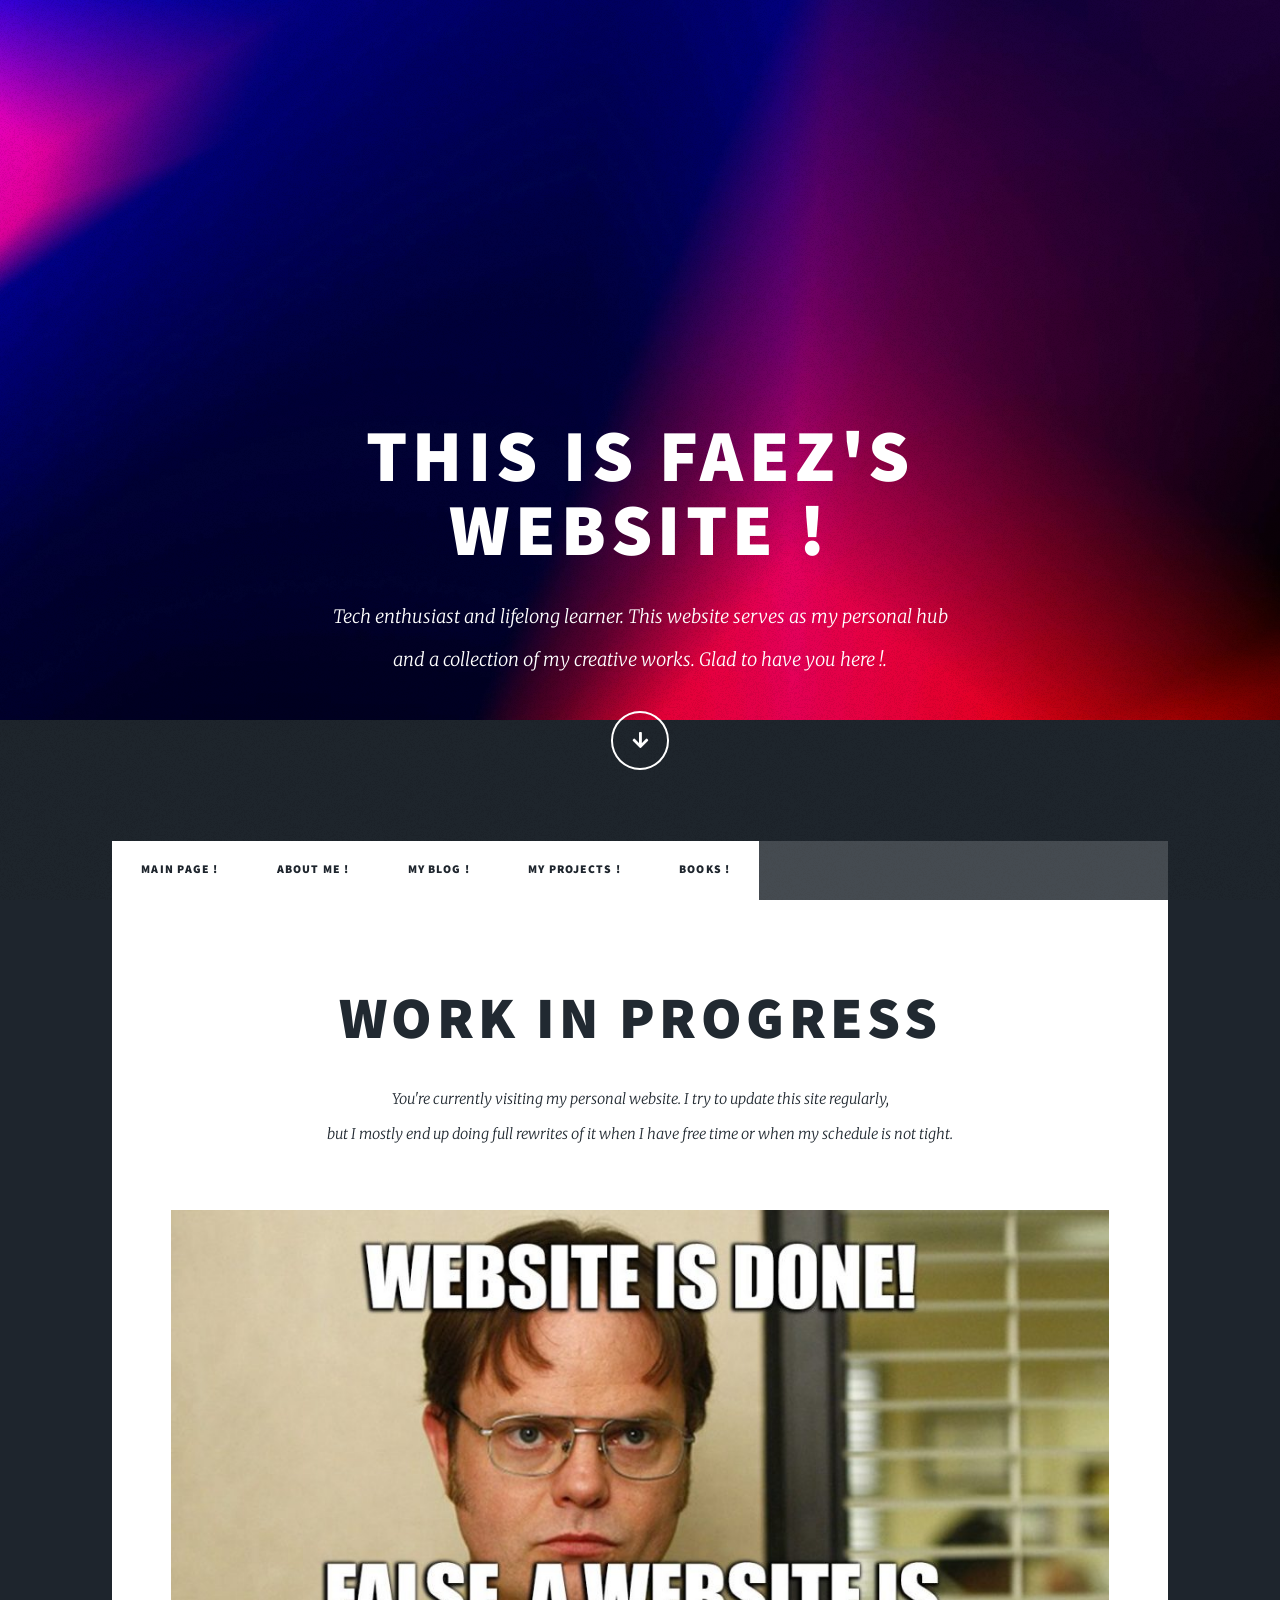
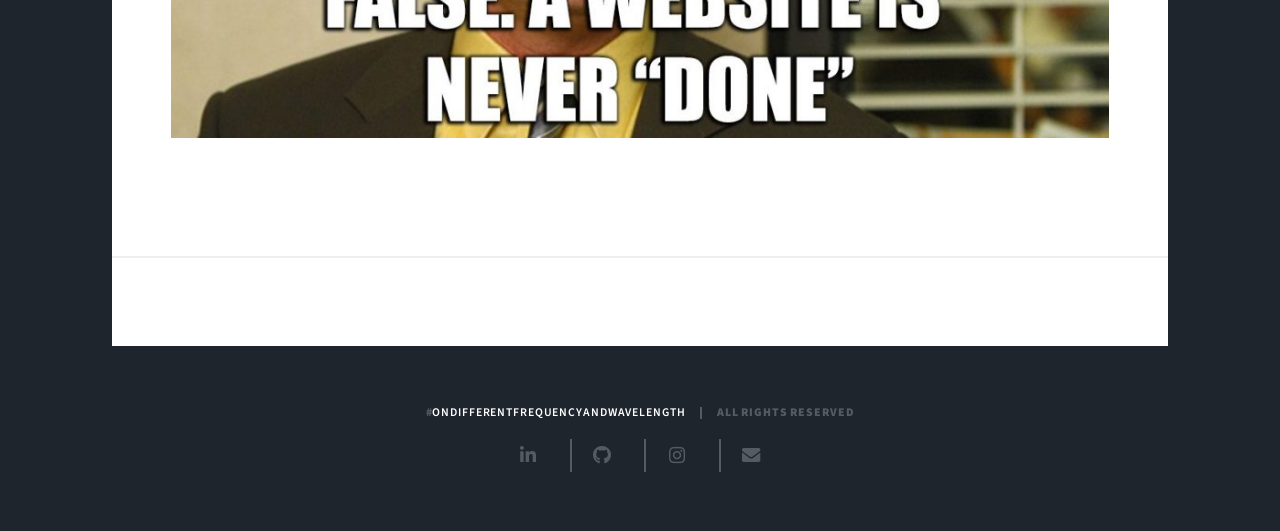
<file: index.html>
<!DOCTYPE HTML>
<html>
	<head>
		<title>Faez's Website Main Page</title>
		<meta charset="utf-8" />
		<meta name="viewport" content="width=device-width, initial-scale=1, user-scalable=no" />
		<link rel="stylesheet" href="assets/css/main.css" />
		<noscript><link rel="stylesheet" href="assets/css/noscript.css" /></noscript>
	</head>
	<body class="is-preload">

		<!-- Wrapper -->
			<div id="wrapper" class="fade-in">

				<!-- Intro -->
					<div id="intro">
						<h1>This is Faez's<br />
						Website !</h1>
						<p>Tech enthusiast and lifelong learner. This website serves as my personal hub <br />
						and a collection of my creative works. Glad to have you here !</a>.</p>
						<ul class="actions">
							<li><a href="#header" class="button icon solid solo fa-arrow-down scrolly">Continue</a></li>
						</ul>
					</div>

				<!-- Nav -->
					<nav id="nav">
						<ul class="links">
							<li class="active"><a href="index.html">Main Page !</a></li>
                            <li class ="active"><a href="profile/">About Me !</a>
                            <li class="active"><a href="https://blog.faezyahizan.xyz/">My Blog !</a></li>
                            <li class="active"><a href="projects/">My Projects !</a></li>
                            <li class="active"><a href="books/">Books !</a></li>
                        </li>
						</ul>
						</nav>

				<!-- Main -->
					<div id="main">

						<!-- Featured Post -->
							<article class="post featured">
								<header class="major">
									
									<h2> Work In Progress </h2>
                                    <p> You're currently visiting my personal website. I try to update this site regularly,<br />
									but I mostly end up doing full rewrites of it when I have free time or when my schedule is not tight.</p>
								</header>
								<a class="image main"><img src="images/pic10.jpg" alt="" /></a>
					<!--	    	<ul class="actions special">
									<li><a href="#" class="button large">Full Story</a></li>
								</ul> -->
							</article>
                          
							<footer>
				    <!--           	<div class="pagination">
									<a href="#" class="previous">Prev</a>
									<a href="#" class="page active">1</a>
									<a href="#" class="page">2</a>
									<a href="#" class="page">3</a>
									<span class="extra">&hellip;</span>
									<a href="#" class="page">8</a>
									<a href="#" class="page">9</a>
									<a href="#" class="page">10</a>
									<a href="#" class="next">Next</a>
								</div> -->
							</footer>
           
					</div>
                   

		<!-- Copyright & Icons -->
					<div id="copyright">
						<ul><li>#<b>OnDifferentFrequencyAndWavelength</b></li><li>ALL RIGHTS RESERVED</li></ul>
                    <br />
                        <ul class="icons"> 
                          <li><a href="https://www.linkedin.com/in/faezyahizan1" class="icon brands fa-linkedin-in"><span class="label">LinkedIn</span></a></li>
                        <li><a href="https://github.com/FaezBun/" class="icon brands fa-github"><span class="label">GitHub</span></a></li>
                        <li><a href="https://www.instagram.com/faezyhzn" class="icon brands fa-instagram"><span class="label">Instagram</span></a></li>
                        <li><a href="mailto:faez@faezyahizan.xyz" class="icon solid fa-envelope"><span class="label">Email</span></a></li>
            </ul> 
                    </div>

			</div>

		<!-- Scripts -->
			<script src="assets/js/jquery.min.js"></script>
			<script src="assets/js/jquery.scrollex.min.js"></script>
			<script src="assets/js/jquery.scrolly.min.js"></script>
			<script src="assets/js/browser.min.js"></script>
			<script src="assets/js/breakpoints.min.js"></script>
			<script src="assets/js/util.js"></script>
			<script src="assets/js/main.js"></script>

	</body>
</html>
</file>
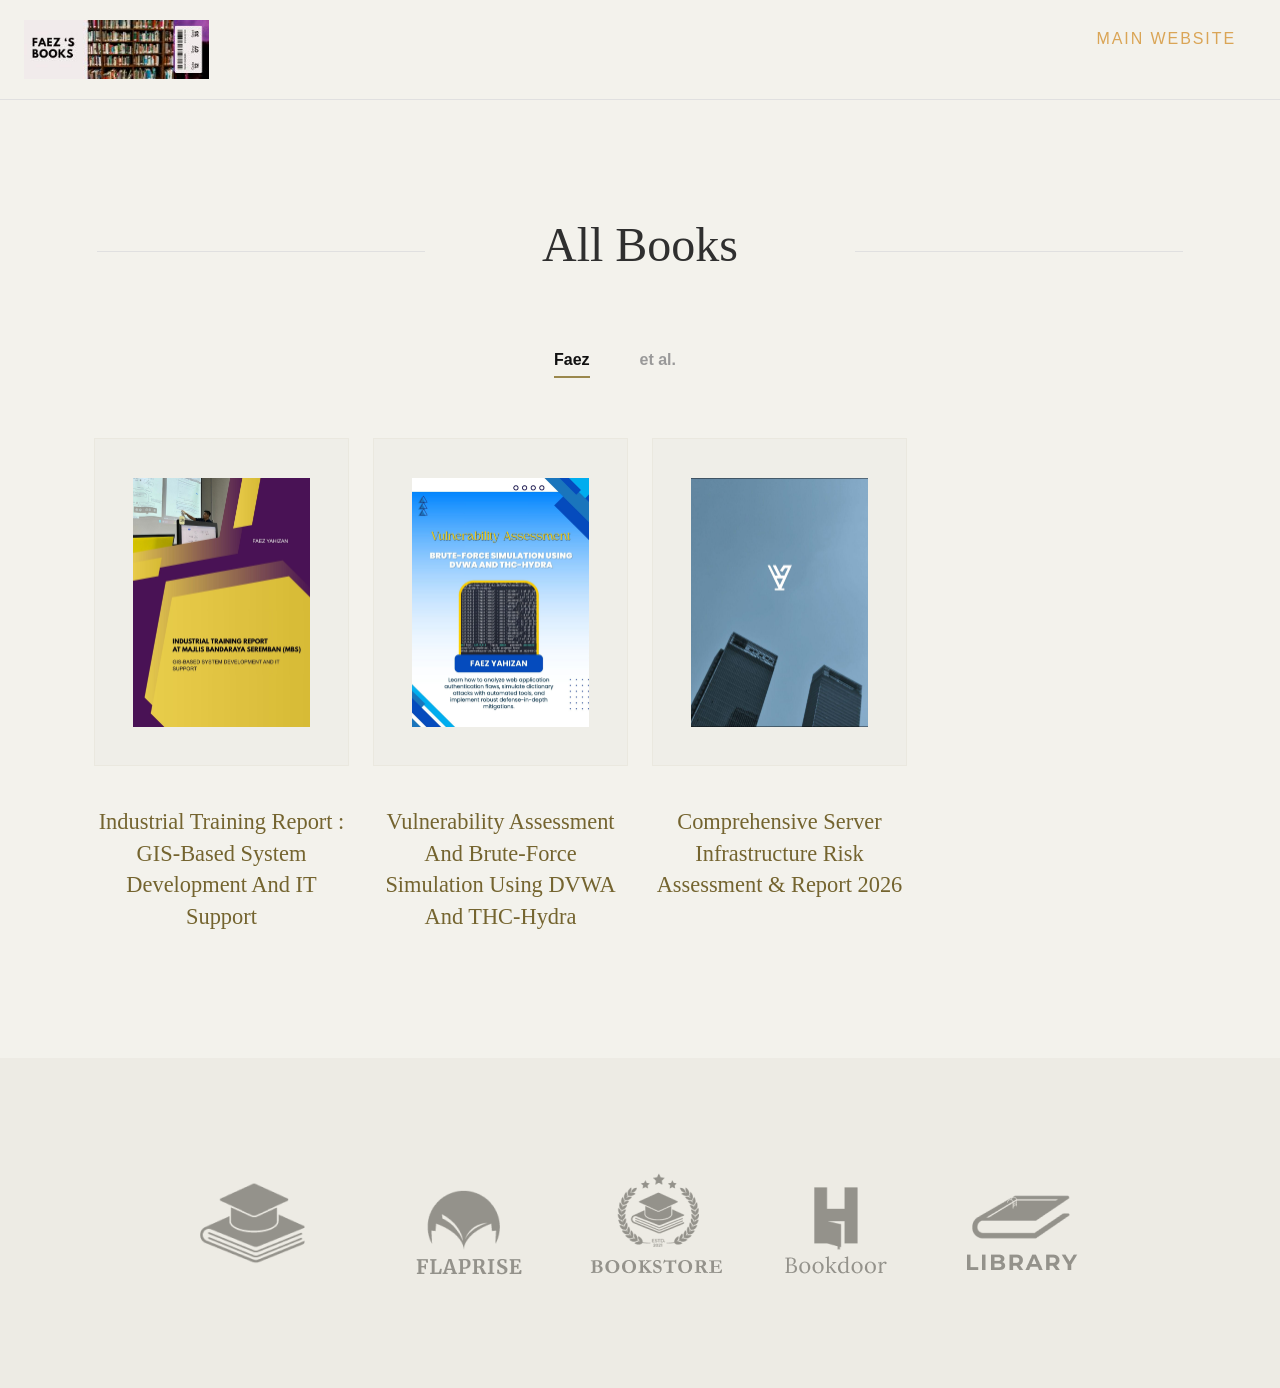
<file: books/index.html>
<!DOCTYPE html>
<html lang="en">

<head>
	<title>Faez's Books Archive</title>
	<meta charset="utf-8">
	<meta http-equiv="X-UA-Compatible" content="IE=edge">
	<meta name="viewport" content="width=device-width, initial-scale=1.0">
	<meta name="format-detection" content="telephone=no">
	<meta name="apple-mobile-web-app-capable" content="yes">
	<meta name="author" content="">
	<meta name="keywords" content="">
	<meta name="description" content="">

	<link href="https://cdn.jsdelivr.net/npm/bootstrap@5.3.1/dist/css/bootstrap.min.css" rel="stylesheet"
		integrity="sha384-4bw+/aepP/YC94hEpVNVgiZdgIC5+VKNBQNGCHeKRQN+PtmoHDEXuppvnDJzQIu9" crossorigin="anonymous">

	<link rel="stylesheet" type="text/css" href="css/normalize.css">
	<link rel="stylesheet" type="text/css" href="icomoon/icomoon.css">
	<link rel="stylesheet" type="text/css" href="css/vendor.css">
	<link rel="stylesheet" type="text/css" href="style.css">

</head>

<body data-bs-spy="scroll" data-bs-target="#header" tabindex="0">

	<div id="header-wrap">
		<header id="header">
			<div class="container-fluid">
				<div class="row">

					<div class="col-md-2">
						<div class="main-logo">
							<a href="#"><img src="images/logo.jpg" alt="logo"></a>
						</div>

					</div>

					<div class="col-md-10">

						<nav id="navbar">
							<div class="main-menu stellarnav">
								<ul class="menu-list">
                                    <li class="menu-item active"><a href="../index.html">Main Website</a></li>
                                </ul>

								<div class="hamburger">
									<span class="bar"></span>
									<span class="bar"></span>
									<span class="bar"></span>
								</div>

							</div>
						</nav>

					</div>

				</div>
			</div>
		</header>

	</div><!--header-wrap-->


<!--- <section id="billboard">
    <div class="container">
        <div class="row">
            <div class="col-md-12">

                <div class="main-slider pattern-overlay">
                    <div class="slider-item">
                        <div class="banner-content">
                            <h2 class="banner-title">Coming Soon !</h2> 
                        </div>
                        <img src="books/images/incoming.jpg" alt="banner" style="width:300px; height:auto; display:block; margin:auto;">
                        </div>
                    </div>
                </div>

            </div>
        </div>
    </div>
</section>

--->
 <section id="popular-books" class="bookshelf py-5 my-5">
		<div class="container">
			<div class="row">
				<div class="col-md-12">

					<div class="section-header align-center">	
						<h2 class="section-title">All Books</h2>
					</div>

					<ul class="tabs">
                        <li data-tab-target="#faez" class="active tab">Faez</li>
                        <li data-tab-target="#etal" class="tab"> et al.</li>
					</ul>

					<div class="tab-content">
						<div id="faez" data-tab-content class="active">
							<div class="row">



								<div class="col-md-3">
									<div class="product-item">
										<figure class="product-style">
											<img src="images/2.jpg" alt="Books" class="product-item">
											<button type="button" class="add-to-cart" data-product-tile="add-to-cart" onclick="window.location.href='buku/book1.pdf'">Click Here To Download </button>
										</figure>
										<figcaption>
											<h3>Industrial Training Report : GIS-Based System Development and IT Support</h3>
										</figcaption>
									</div>
								</div>

								<div class="col-md-3">
									<div class="product-item">
										<figure class="product-style">
											<img src="images/3.jpg" alt="Books" class="product-item">
											<button type="button" class="add-to-cart" data-product-tile="add-to-cart" onclick="window.location.href='buku/book3.pdf'">Click Here To Download </button>
										</figure>
										<figcaption>
											<h3>Vulnerability Assessment and Brute-Force Simulation Using DVWA and THC-Hydra</h3>
										</figcaption>
									</div>
								</div>


                                <div class="col-md-3">
									<div class="product-item">
										<figure class="product-style">
											<img src="images/5.jpg" alt="Books" class="product-item">
											<button type="button" class="add-to-cart" data-product-tile="add-to-cart" onclick="window.location.href='buku/book5.pdf'">Click Here To Download </button>
										</figure>
										<figcaption>
											<h3>Comprehensive Server Infrastructure Risk Assessment & Report 2026</h3>
										</figcaption>
									</div>
								</div>

                        	</div>
						</div>


                        	</div
						</div>



						<div id="etal" data-tab-content>
							<div class="row">
                                
								<div class="col-md-3">
									<div class="product-item">
										<figure class="product-style">
											<img src="images/1.jpg" alt="Books" class="product-item">
											<button type="button" class="add-to-cart" data-product-tile="add-to-cart" onclick="window.location.href='buku/bookx.pdf'">Click Here To Download </button>
										</figure>
										<figcaption>
											<h3>Scalable LAN and WLAN Implementation for a Multi-Floor Startup Environment</h3>
										</figcaption>
									</div>
								</div>

                        
								<div class="col-md-3">
									<div class="product-item">
										<figure class="product-style">
											<img src="images/4.jpg" alt="Books" class="product-item">
											<button type="button" class="add-to-cart" data-product-tile="add-to-cart" onclick="window.location.href='abuku/book4.pdf'">Click Here To Download </button>
										</figure>
										<figcaption>
											<h3>LOC8: AN IOT-BASED SMART PARCEL MANAGEMENT SYSTEM WITH AGENTIC AI NOTIFICATION AND RFID INTEGRATION</h3>
										</figcaption>
									</div>
								</div>




	</div><!--inner-tabs-->

			</div>
		</div>
	</section>
			    	</div>
			</div>
		</div>
	</div>

<div id="footer-bottom">
 <section id="client-holder">
		<div class="container">
			<div class="row">
				<div class="inner-content">
					<div class="logo-wrap">
						<div class="grid">
                            <a> <img src="images/client-image1.png" alt="client"></a>
							<a><img src="images/client-image2.png" alt="client"></a>
							<a><img src="images/client-image3.png" alt="client"></a>
							<a><img src="images/client-image4.png" alt="client"></a>
							<a><img src="images/client-image5.png" alt="client"></a>
						</div>
					</div><!--image-holder-->
				</div>
			</div>
		</div>

	<script src="js/jquery-1.11.0.min.js"></script>
	<script src="https://cdn.jsdelivr.net/npm/bootstrap@5.3.1/dist/js/bootstrap.bundle.min.js"
		integrity="sha384-HwwvtgBNo3bZJJLYd8oVXjrBZt8cqVSpeBNS5n7C8IVInixGAoxmnlMuBnhbgrkm"
		crossorigin="anonymous"></script>
	<script src="js/plugins.js"></script>
	<script src="js/script.js"></script>

</body>

</html>
</file>
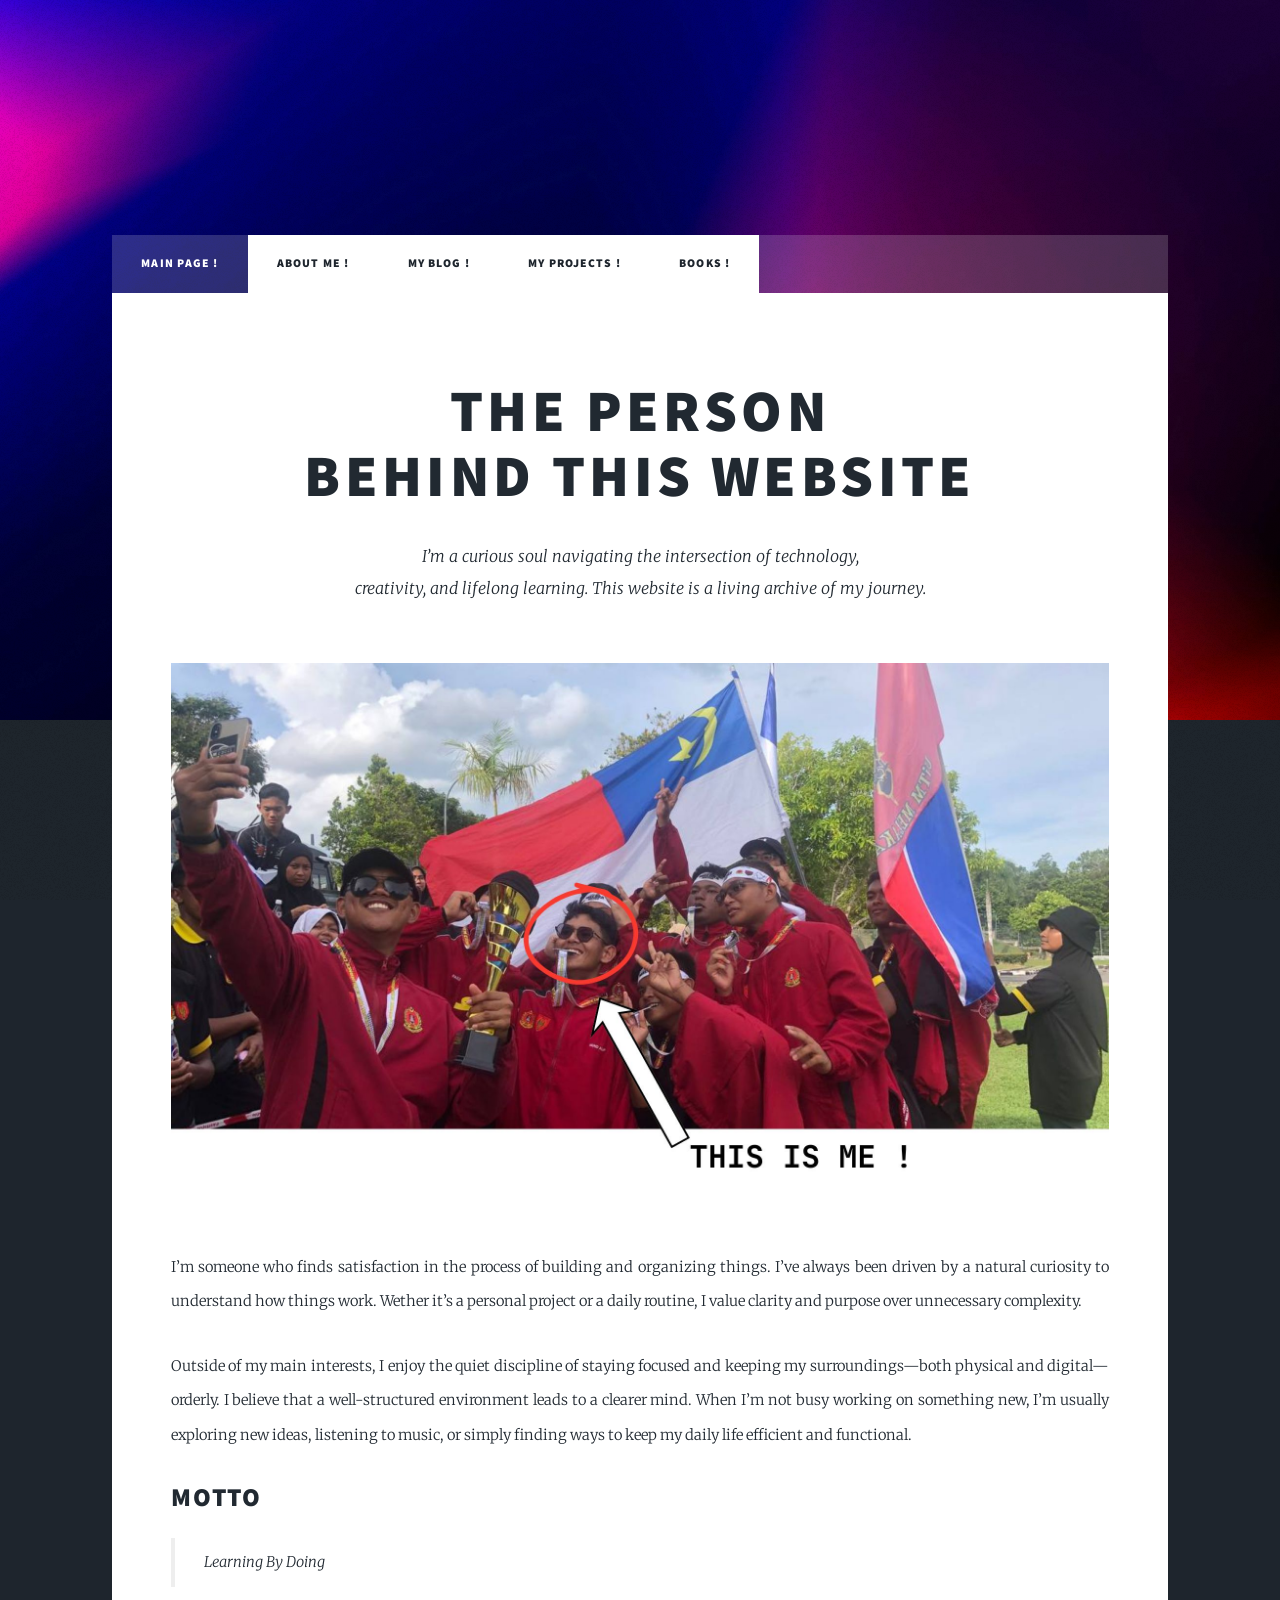
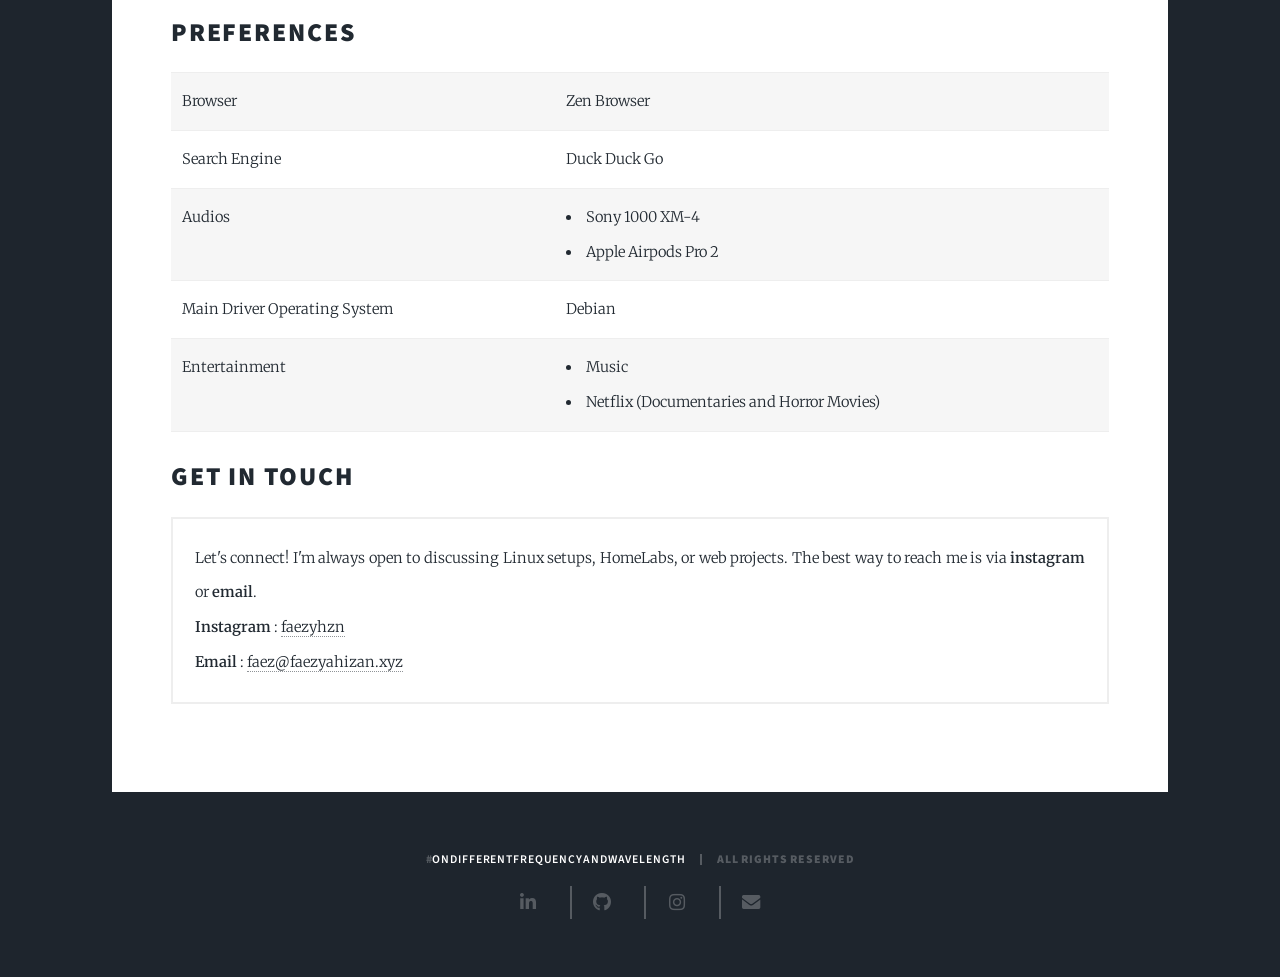
<file: profile/index.html>
<!DOCTYPE HTML>

<html>
	<head>
		<title>About Faez</title>
		<meta charset="utf-8" />
		<meta name="viewport" content="width=device-width, initial-scale=1, user-scalable=no" />
		<link rel="stylesheet" href="../assets/css/main.css" />
		<noscript><link rel="stylesheet" href="../assets/css/noscript.css" /></noscript>
	</head>
	<body class="is-preload">
	
		<!-- Wrapper -->
			<div id="wrapper">

				<!-- Header -->
					<header id="header">
					
					</header>

				<!-- Nav -->
					<nav id="nav">
						<ul class="links">
							<li><a href="../index.html">Main Page !</a></li>
							<li class="active"><a href="#">About Me !</a></li>
                            <li class="active"><a href="https://blog.faezyahizan.xyz/">My Blog !</a></li>
                            <li class="active"><a href="../projects/">My Projects !</a></li>
                            <li class="active"><a href="../books/">Books !</a></li>
						</ul>
					
					</nav

			<!-- Main -->
					<div id="main">

						<!-- Post -->
							<section class="post">
								<header class="major">
									<h1>The Person <br />
									Behind This Website</h1>
									<p>I’m a curious soul navigating the intersection of technology,<br />
									creativity, and lifelong learning. This website is a living archive of my journey.</p>
								</header>
								<div class="image main"><img src="../images/pic01.jpg" alt="" /></div>                        
                            <p> I’m someone who finds satisfaction in the process of building and organizing things. I’ve always been driven by a natural curiosity to understand how things work. Wether it’s a personal project or a daily routine, I value clarity and purpose over unnecessary complexity. </p>
                            <p> Outside of my main interests, I enjoy the quiet discipline of staying focused and keeping my surroundings—both physical and digital—orderly. I believe that a well-structured environment leads to a clearer mind. When I’m not busy working on something new, I’m usually exploring new ideas, listening to music, or simply finding ways to keep my daily life efficient and functional.</p>
							
					
<h2> Motto </h2>
<blockquote> Learning By Doing </blockquote>





 <!-- Table -->

									<h2>Preferences</h2>
									<div class="table-wrapper">
										<table>
											<tbody>
												<tr>
													<td>Browser</td>
													<td>Zen Browser</td>												                    </tr>
												<tr>
													<td>Search Engine</td>
													<td>Duck Duck Go</td>												                    </tr>
												<tr>
													<td>Audios</td>
													<td> 
                                                    <li>Sony 1000 XM-4</li>
                                                    <li> Apple Airpods Pro 2 </li>
                                                    </td>
												</tr>
												<tr>
													<td> Main Driver Operating System </td>
													<td> Debian </td>												                    </tr>
												<tr>
													<td>Entertainment</td>
													<td>
                                                    <li>Music </li>
                                                    <li> Netflix (Documentaries and Horror Movies) </li>    
                                                    </td>
												</tr>
											</tbody>
											<tfoot>
											</tfoot>
										</table>
									</div>



                    <h2> Get In Touch </h2>
                    <div class="box"> 
                        <p>Let's connect! I'm always open to discussing Linux setups, HomeLabs, or web projects. The best way to reach me is via <b>instagram</b> or <b>email</b>.
<br />
<b>Instagram</b> : <a href="https://www.instagram.com/faezyhzn"> faezyhzn</a> <br />
<b>Email</b> : <a href="mailto:faez@faezyahizan.xyz">faez@faezyahizan.xyz</a>
</p>


</div>
</div>

        <!-- Copyright -->
<div id="copyright">
    <ul><li>#<b>OnDifferentFrequencyAndWavelength</b></li><li>ALL RIGHTS RESERVED</li></ul>
<br />
    <ul class="icons"> 
<li><a href="https://www.linkedin.com/in/faezyahizan1" class="icon brands fa-linkedin-in"><span class="label">LinkedIn</span></a></li>
<li><a href="https://github.com/FaezBun/" class="icon brands fa-github"><span class="label">GitHub</span></a></li>
<li><a href="https://www.instagram.com/faezyhzn" class="icon brands fa-instagram"><span class="label">Instagram</span></a></li>
<li><a href="mailto:faez@faezyahizan.xyz" class="icon solid fa-envelope"><span class="label">Email</span></a></li>
</ul> 
</div>
</div>





</section>
	



	<!-- Scripts -->
			<script src="../assets/js/jquery.min.js"></script>
			<script src="../assets/js/jquery.scrollex.min.js"></script>
			<script src="../assets/js/jquery.scrolly.min.js"></script>
			<script src="../assets/js/browser.min.js"></script>
			<script src="../assets/js/breakpoints.min.js"></script>
			<script src="../assets/js/util.js"></script>
			<script src="../assets/js/main.js"></script>

	</body>
</html>
</file>
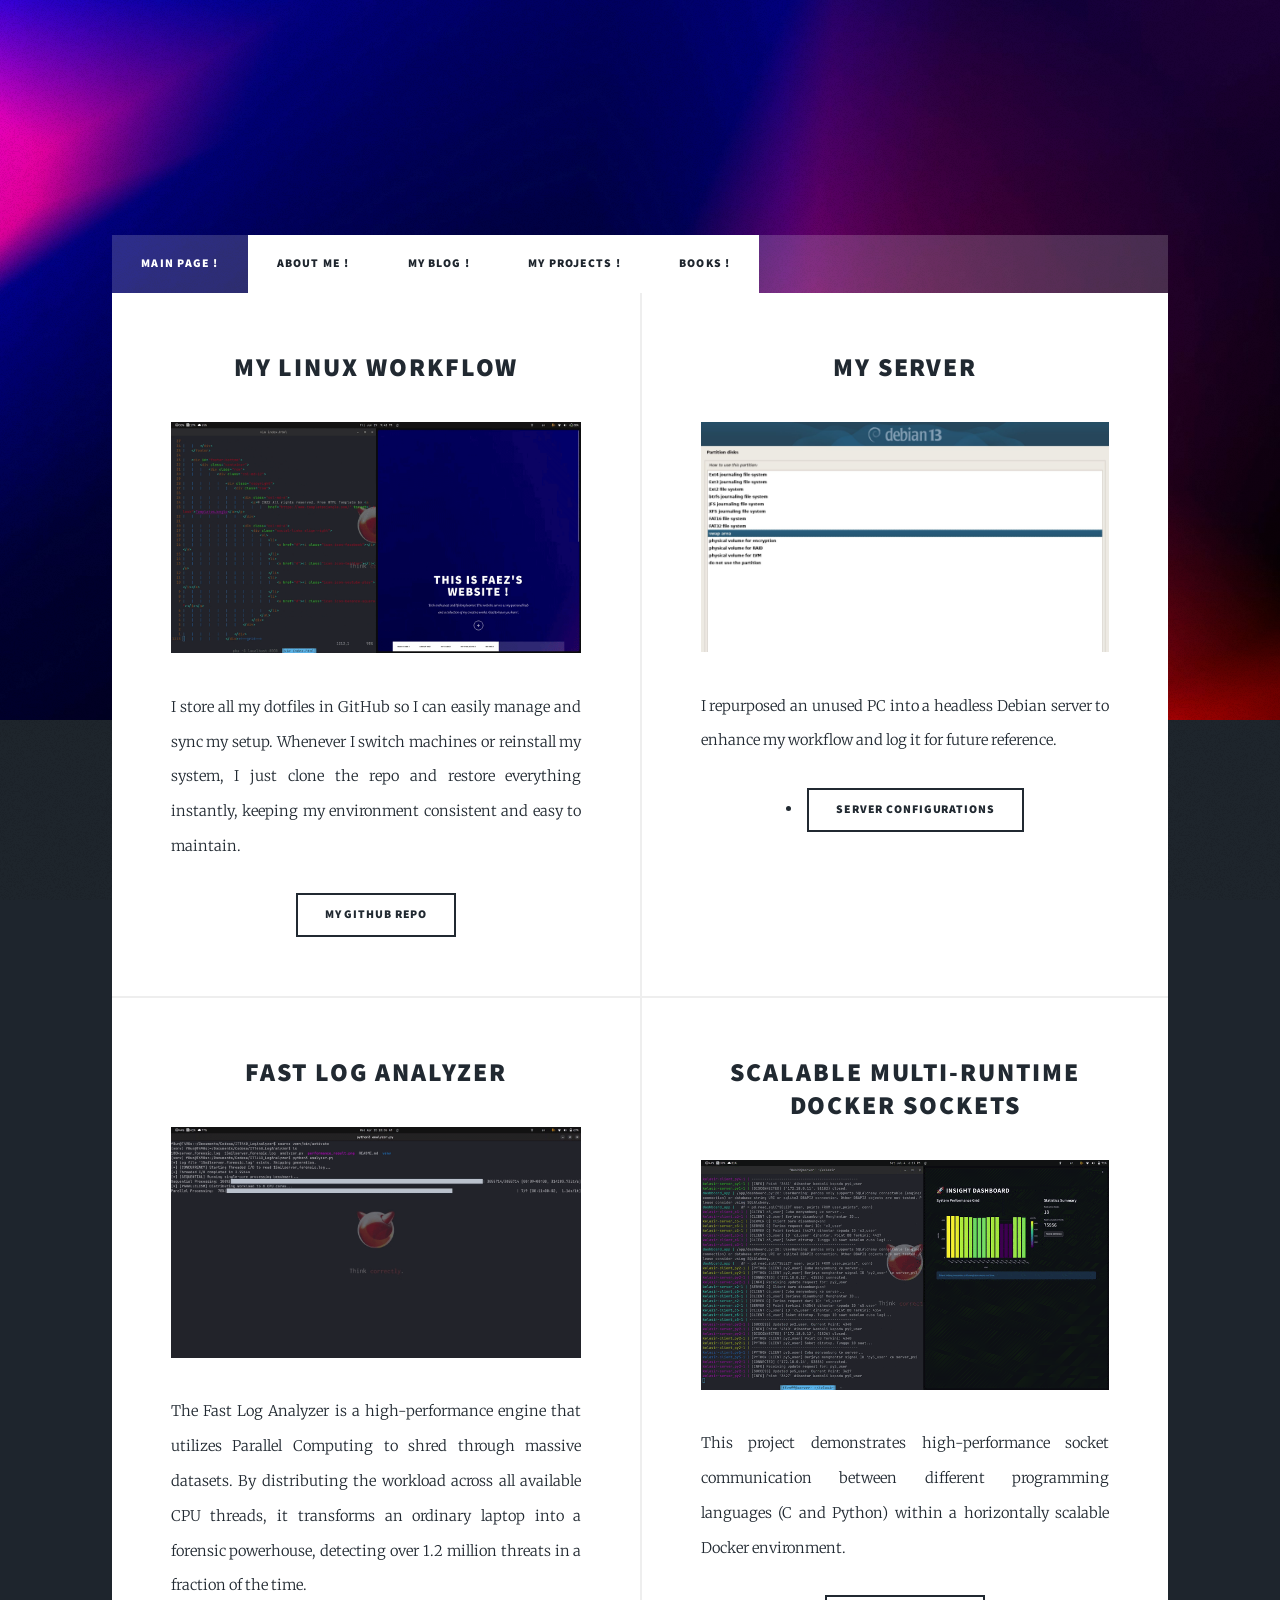
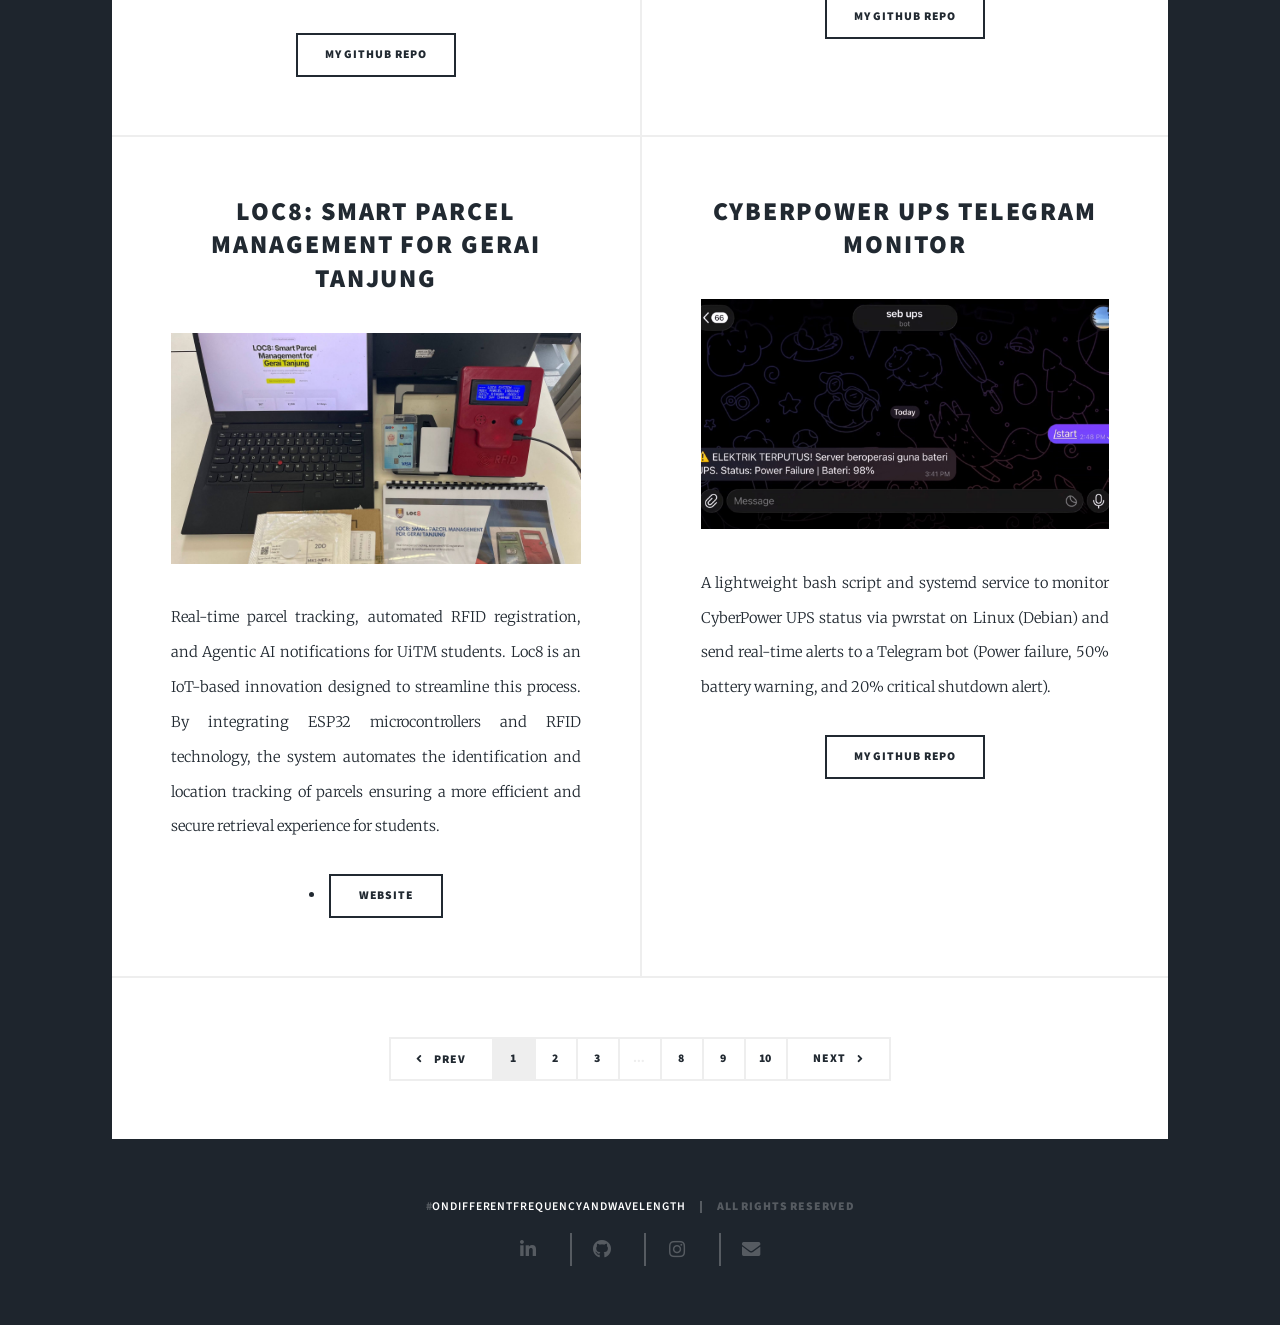
<file: projects/index.html>
<!DOCTYPE HTML>

<html>
	<head>
		<title>My Projects</title>
		<meta charset="utf-8" />
		<meta name="viewport" content="width=device-width, initial-scale=1, user-scalable=no" />
		<link rel="stylesheet" href="../assets/css/main.css" />
		<noscript><link rel="stylesheet" href="../assets/css/noscript.css" /></noscript>
	</head>
	<body class="is-preload">
	
		<!-- Wrapper -->
			<div id="wrapper">

				<!-- Header -->
					<header id="header">
					
					</header>

				<!-- Nav -->
					<nav id="nav">
						<ul class="links">
							<li><a href="../index.html">Main Page !</a></li>
							<li class="active"><a href="../profile/">About Me !</a></li>
                            <li class="active"><a href="https://blog.faezyahizan.xyz/">My Blog !</a></li>
                            <li class="active"><a href="#">My Projects !</a></li>
                            <li class="active"><a href="../books/">Books !</a></li>
						</ul>
					
					</nav>

			<!-- Main -->
            <div id="main">

						<!-- Posts -->
							<section class="posts">	
								<article>
									<header>
									<h2>My Linux Workflow <br > </h2>
									</header>
									<a class="image fit"><img src="../images/pic04.gif" alt="" /></a>
									<p> I store all my dotfiles in GitHub so I can easily manage and sync my setup. Whenever I switch machines or reinstall my system, I just clone the repo and restore everything instantly, keeping my environment consistent and easy to maintain.
</p>
									<ul class="actions special">
										<li><a href="https://github.com/FaezBun/mydotfiles" class="button">My Github Repo</a></li>
									</ul>
								</article>
								<article>
									<header>
										<h2> My Server</h2>
									</header>
									<a class="image fit"><img src="../images/pic05.jpg" alt="" /></a>
									<p>I repurposed an unused PC into a headless Debian server to enhance my workflow and log it for future reference.</p>
                                    <li><a href="https://blog.faezyahizan.xyz/all-it-infrastructure--and--operations/debian-seb-docs" class="button">Server Configurations</a></li>
									</ul>
								</article>
								<article>
                                    <header>
                                    <h2>Fast Log Analyzer </h2>
									</header>
									<a class="image fit"><img src="../images/pic06.gif" alt="" /></a>
									<p>The Fast Log Analyzer is a high-performance engine that utilizes Parallel Computing to shred through massive datasets. By distributing the workload across all available CPU threads, it transforms an ordinary laptop into a forensic powerhouse, detecting over 1.2 million threats in a fraction of the time.</p>
									<ul class="actions special">
										<li><a href="https://github.com/FaezBun/kelasirlog" class="button">My Github Repo </a></li>
									</ul>
								</article>
								<article>
                                    <header>
                                        <h2>Scalable Multi-Runtime Docker Sockets</h2>
									</header>
                                    <a class="image fit"><img src="../images/pic07.gif" alt="" /></a>
								    <p>This project demonstrates high-performance socket communication between different programming languages (C and Python) within a horizontally scalable Docker environment.</p>
                                    <ul class="actions special">
										<li><a href="https://github.com/FaezBun/kelasirgroup" class="button">My Github Repo </a></li>
									</ul>
                                </article>
                                <article>
                                    <header>
                                        <h2>Loc8: Smart Parcel Management for Gerai Tanjung</h2>
									</header>
                                    <a class="image fit"><img src="../images/pic08.jpg" alt="" /></a>
                                    <p>Real-time parcel tracking, automated RFID registration, and Agentic AI notifications for UiTM students. Loc8 is an IoT-based innovation designed to streamline this process. By integrating ESP32 microcontrollers and RFID technology, the system automates the identification and location tracking of parcels ensuring a more efficient and secure retrieval experience for students.</p>
										<li><a href="https://loc8.faezyahizan.xyz" class="button">Website</a></li>
                                </article>
 <article>
                                    <header>
                                    <h2>CyberPower UPS Telegram Monitor</h2>
									</header>
									<a class="image fit"><img src="../images/pic09.gif" alt="" /></a>
									<p>A lightweight bash script and systemd service to monitor CyberPower UPS status via pwrstat on Linux (Debian) and send real-time alerts to a Telegram bot (Power failure, 50% battery warning, and 20% critical shutdown alert).</p>
									<ul class="actions special">
										<li><a href="https://github.com/FaezBun/seb" class="button">My Github Repo </a></li>
									</ul>
								</article>
							</section>

   						 
							<footer>
								<div class="pagination">
                                <a href="#" class="previous">Prev</a> 
									<a href="#" class="page active">1</a>
									<a href="projects2.html" class="page">2</a>
									<a href="#" class="page">3</a>
									<span class="extra">&hellip;</span>
									<a href="#" class="page">8</a>
									<a href="#" class="page">9</a>
									<a href="#" class="page">10</a>
									<a href="projects2.html" class="next">Next</a>
								</div>
                            </footer> 

					</div>
</div>
</div>

        <!-- Copyright -->
<div id="copyright">
    <ul><li>#<b>OnDifferentFrequencyAndWavelength</b></li><li>ALL RIGHTS RESERVED</li></ul>
<br />
    <ul class="icons"> 
<li><a href="https://www.linkedin.com/in/faezyahizan1" class="icon brands fa-linkedin-in"><span class="label">LinkedIn</span></a></li>
<li><a href="https://github.com/FaezBun/" class="icon brands fa-github"><span class="label">GitHub</span></a></li>
<li><a href="https://www.instagram.com/faezyhzn" class="icon brands fa-instagram"><span class="label">Instagram</span></a></li>
<li><a href="mailto:faez@faezyahizan.xyz" class="icon solid fa-envelope"><span class="label">Email</span></a></li>
</ul> 
</div>
</div>





</section>
	



	<!-- Scripts -->
			<script src="../assets/js/jquery.min.js"></script>
			<script src="../assets/js/jquery.scrollex.min.js"></script>
			<script src="../assets/js/jquery.scrolly.min.js"></script>
			<script src="../assets/js/browser.min.js"></script>
			<script src="../assets/js/breakpoints.min.js"></script>
			<script src="../assets/js/util.js"></script>
			<script src="../assets/js/main.js"></script>

	</body>
</html>
</file>
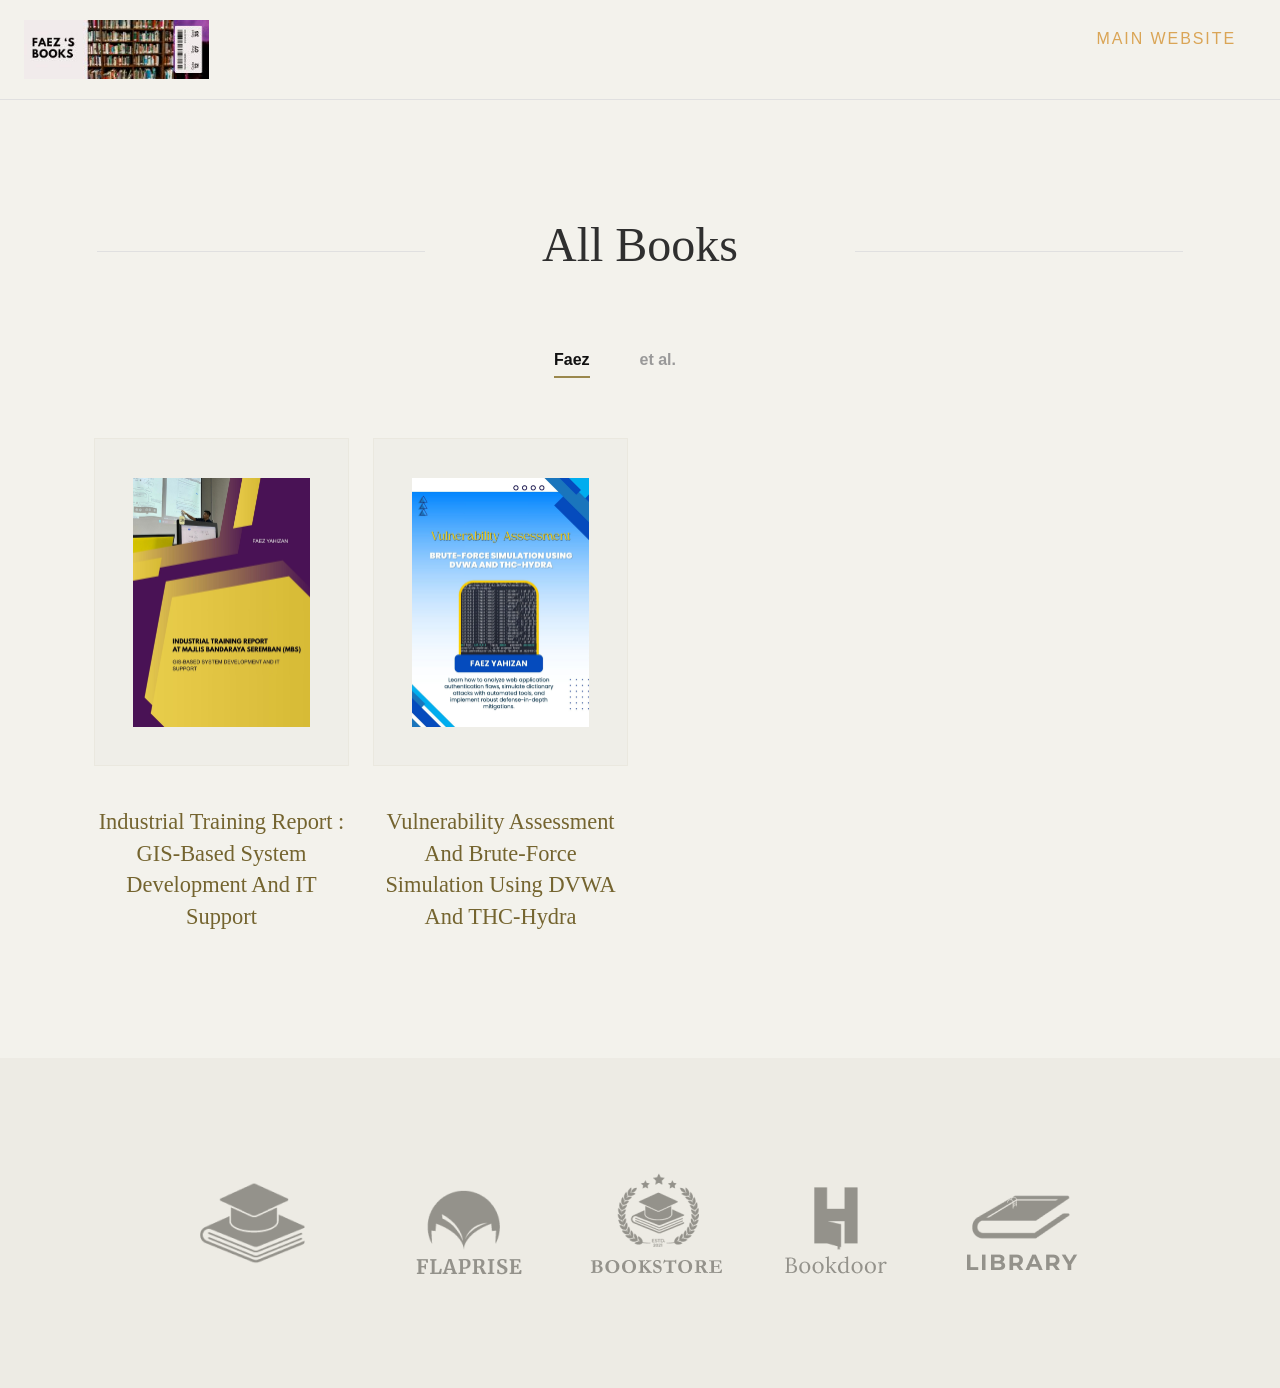
<file: books.html>
<!DOCTYPE html>
<html lang="en">

<head>
	<title>Faez's Books Archive</title>
	<meta charset="utf-8">
	<meta http-equiv="X-UA-Compatible" content="IE=edge">
	<meta name="viewport" content="width=device-width, initial-scale=1.0">
	<meta name="format-detection" content="telephone=no">
	<meta name="apple-mobile-web-app-capable" content="yes">
	<meta name="author" content="">
	<meta name="keywords" content="">
	<meta name="description" content="">

	<link href="https://cdn.jsdelivr.net/npm/bootstrap@5.3.1/dist/css/bootstrap.min.css" rel="stylesheet"
		integrity="sha384-4bw+/aepP/YC94hEpVNVgiZdgIC5+VKNBQNGCHeKRQN+PtmoHDEXuppvnDJzQIu9" crossorigin="anonymous">

	<link rel="stylesheet" type="text/css" href="books/css/normalize.css">
	<link rel="stylesheet" type="text/css" href="books/icomoon/icomoon.css">
	<link rel="stylesheet" type="text/css" href="books/css/vendor.css">
	<link rel="stylesheet" type="text/css" href="books/style.css">

</head>

<body data-bs-spy="scroll" data-bs-target="#header" tabindex="0">

	<div id="header-wrap">
		<header id="header">
			<div class="container-fluid">
				<div class="row">

					<div class="col-md-2">
						<div class="main-logo">
							<a href="#"><img src="books/images/logo.jpg" alt="logo"></a>
						</div>

					</div>

					<div class="col-md-10">

						<nav id="navbar">
							<div class="main-menu stellarnav">
								<ul class="menu-list">
                                    <li class="menu-item active"><a href="index.html">Main Website</a></li>
                                </ul>

								<div class="hamburger">
									<span class="bar"></span>
									<span class="bar"></span>
									<span class="bar"></span>
								</div>

							</div>
						</nav>

					</div>

				</div>
			</div>
		</header>

	</div><!--header-wrap-->


<!--- <section id="billboard">
    <div class="container">
        <div class="row">
            <div class="col-md-12">

                <div class="main-slider pattern-overlay">
                    <div class="slider-item">
                        <div class="banner-content">
                            <h2 class="banner-title">Coming Soon !</h2> 
                        </div>
                        <img src="books/images/incoming.jpg" alt="banner" style="width:300px; height:auto; display:block; margin:auto;">
                        </div>
                    </div>
                </div>

            </div>
        </div>
    </div>
</section>

--->
 <section id="popular-books" class="bookshelf py-5 my-5">
		<div class="container">
			<div class="row">
				<div class="col-md-12">

					<div class="section-header align-center">	
						<h2 class="section-title">All Books</h2>
					</div>

					<ul class="tabs">
                        <li data-tab-target="#faez" class="active tab">Faez</li>
                        <li data-tab-target="#etal" class="tab"> et al.</li>
					</ul>

					<div class="tab-content">
						<div id="faez" data-tab-content class="active">
							<div class="row">



								<div class="col-md-3">
									<div class="product-item">
										<figure class="product-style">
											<img src="books/images/2.jpg" alt="Books" class="product-item">
											<button type="button" class="add-to-cart" data-product-tile="add-to-cart" onclick="window.location.href='books/buku/book1.pdf'">Click Here To Download </button>
										</figure>
										<figcaption>
											<h3>Industrial Training Report : GIS-Based System Development and IT Support</h3>
										</figcaption>
									</div>
								</div>

								<div class="col-md-3">
									<div class="product-item">
										<figure class="product-style">
											<img src="books/images/3.jpg" alt="Books" class="product-item">
											<button type="button" class="add-to-cart" data-product-tile="add-to-cart" onclick="window.location.href='books/buku/book3.pdf'">Click Here To Download </button>
										</figure>
										<figcaption>
											<h3>Vulnerability Assessment and Brute-Force Simulation Using DVWA and THC-Hydra</h3>
										</figcaption>
									</div>
								</div>

                        	</div>
						</div>


                        	</div>
						</div>



						<div id="etal" data-tab-content>
							<div class="row">
                                
								<div class="col-md-3">
									<div class="product-item">
										<figure class="product-style">
											<img src="books/images/1.jpg" alt="Books" class="product-item">
											<button type="button" class="add-to-cart" data-product-tile="add-to-cart" onclick="window.location.href='books/buku/bookx.pdf'">Click Here To Download </button>
										</figure>
										<figcaption>
											<h3>Scalable LAN and WLAN Implementation for a Multi-Floor Startup Environment</h3>
										</figcaption>
									</div>
								</div>

                        
								<div class="col-md-3">
									<div class="product-item">
										<figure class="product-style">
											<img src="books/images/4.jpg" alt="Books" class="product-item">
											<button type="button" class="add-to-cart" data-product-tile="add-to-cart" onclick="window.location.href='books/buku/book4.pdf'">Click Here To Download </button>
										</figure>
										<figcaption>
											<h3>LOC8: AN IOT-BASED SMART PARCEL MANAGEMENT SYSTEM WITH AGENTIC AI NOTIFICATION AND RFID INTEGRATION</h3>
										</figcaption>
									</div>
								</div>




	</div><!--inner-tabs-->

			</div>
		</div>
	</section>
			    	</div>
			</div>
		</div>
	</div>

<div id="footer-bottom">
 <section id="client-holder">
		<div class="container">
			<div class="row">
				<div class="inner-content">
					<div class="logo-wrap">
						<div class="grid">
                            <a> <img src="books/images/client-image1.png" alt="client"></a>
							<a><img src="books/images/client-image2.png" alt="client"></a>
							<a><img src="books/images/client-image3.png" alt="client"></a>
							<a><img src="books/images/client-image4.png" alt="client"></a>
							<a><img src="books/images/client-image5.png" alt="client"></a>
						</div>
					</div><!--image-holder-->
				</div>
			</div>
		</div>

	<script src="books/js/jquery-1.11.0.min.js"></script>
	<script src="https://cdn.jsdelivr.net/npm/bootstrap@5.3.1/dist/js/bootstrap.bundle.min.js"
		integrity="sha384-HwwvtgBNo3bZJJLYd8oVXjrBZt8cqVSpeBNS5n7C8IVInixGAoxmnlMuBnhbgrkm"
		crossorigin="anonymous"></script>
	<script src="books/js/plugins.js"></script>
	<script src="books/js/script.js"></script>

</body>

</html>
</file>
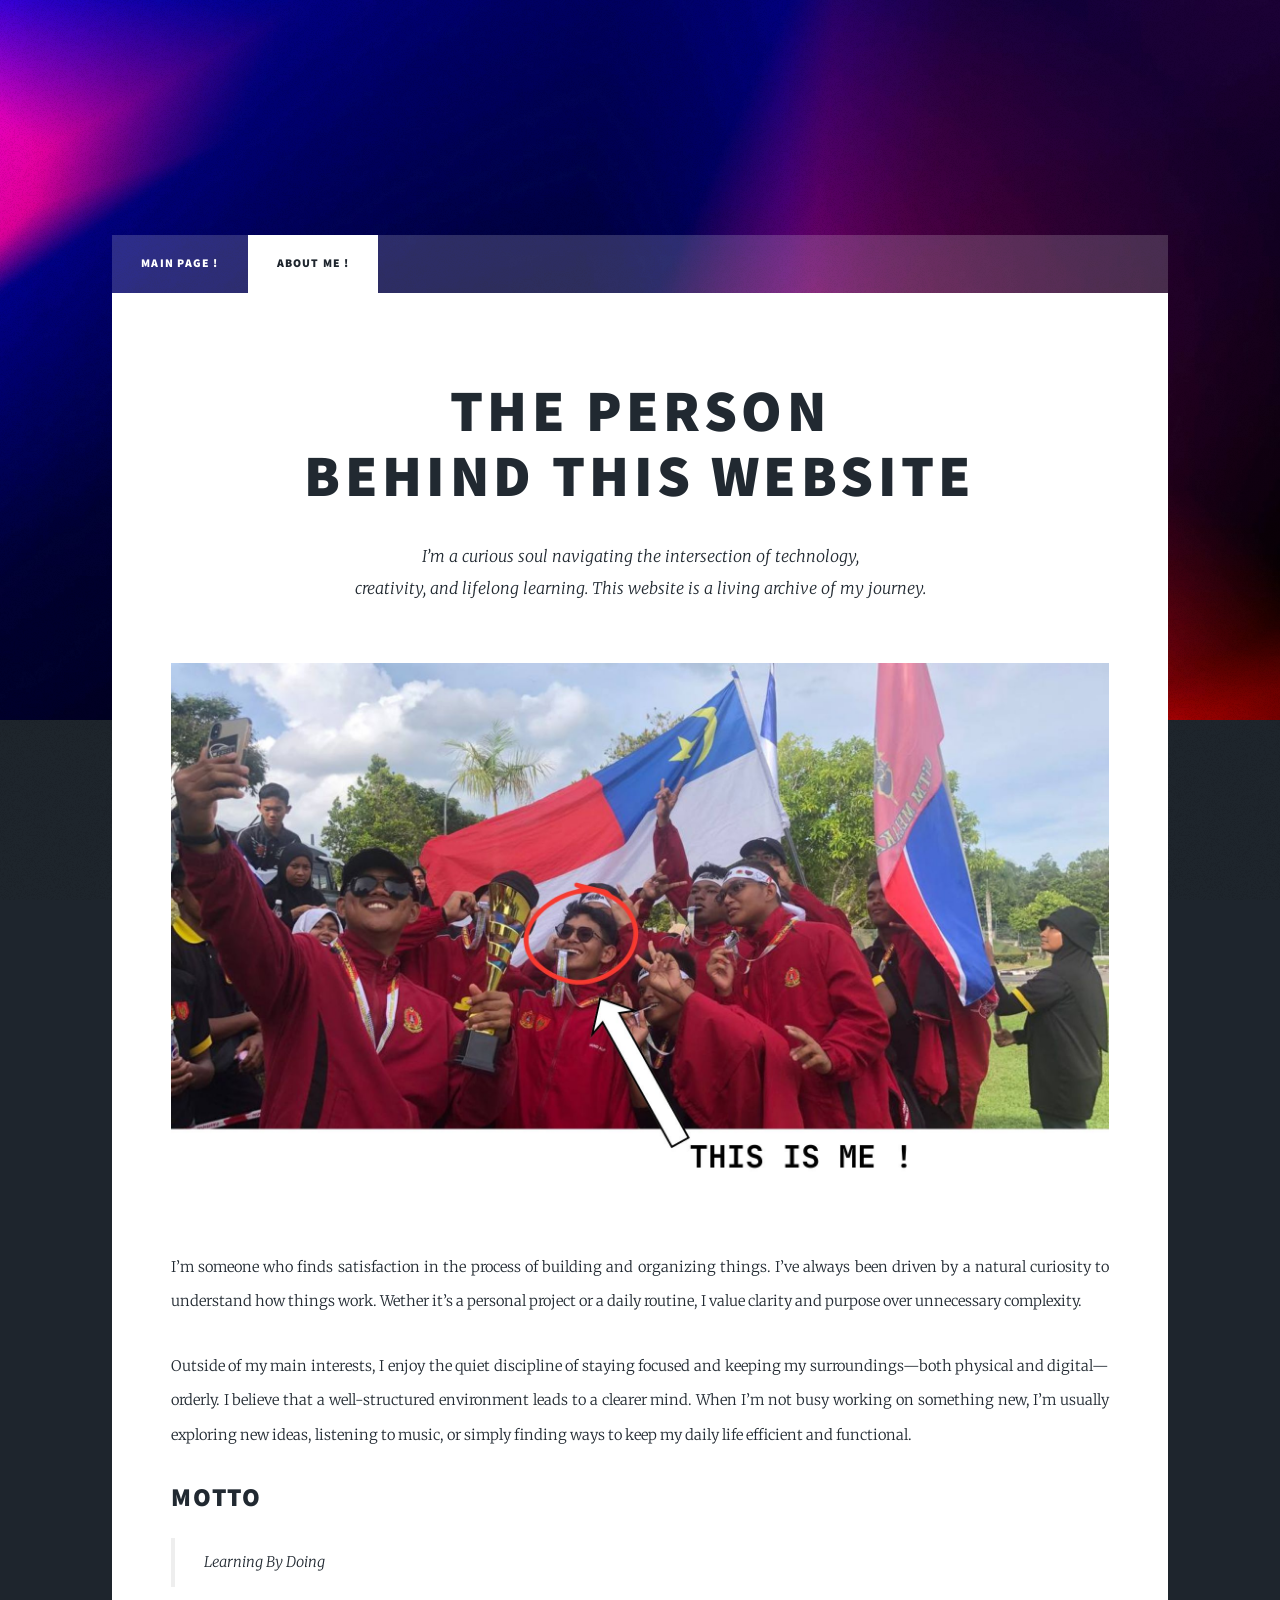
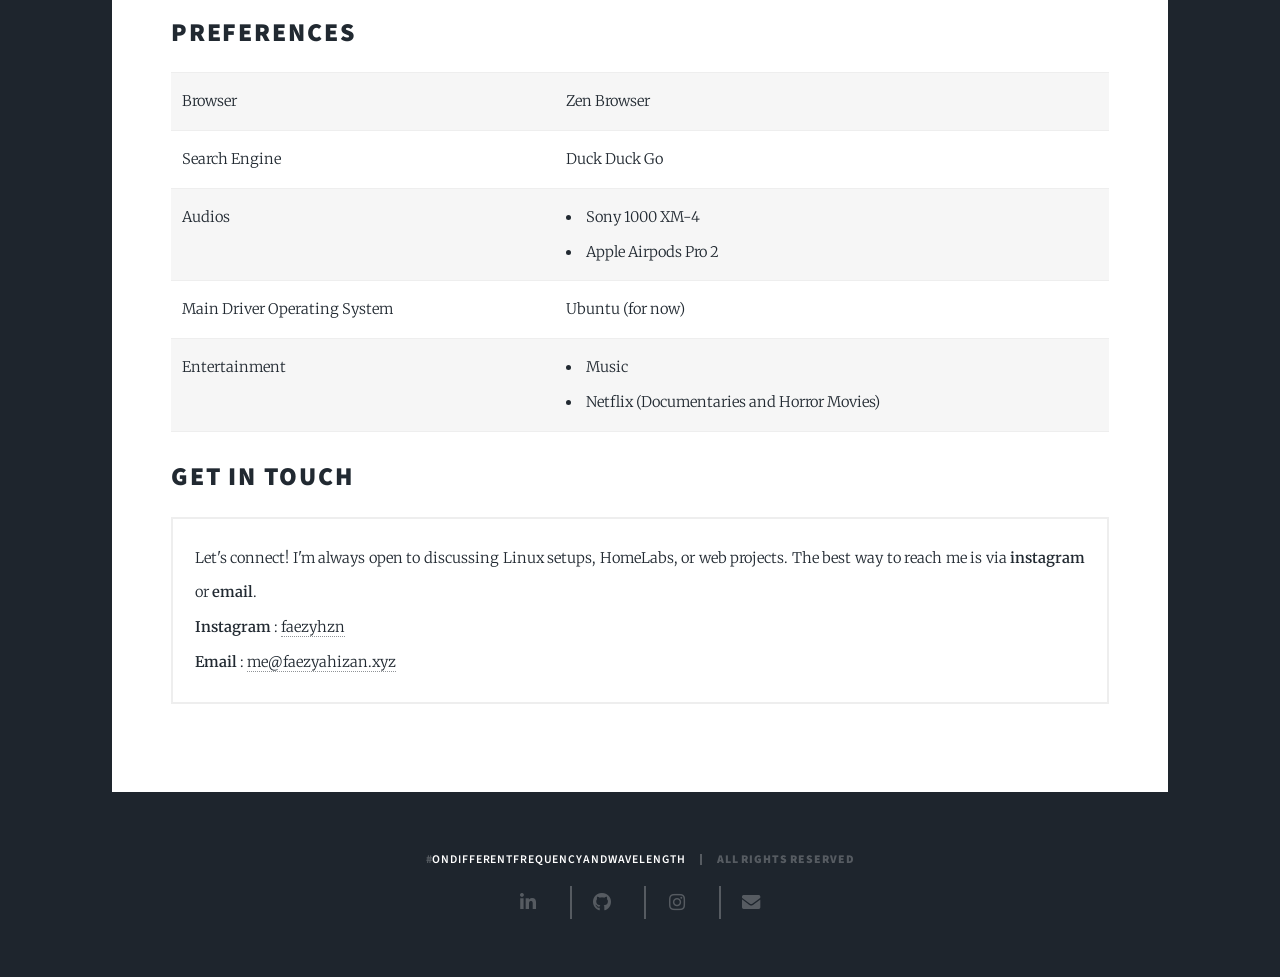
<file: generic.html>
<!DOCTYPE HTML>

<html>
	<head>
		<title>About Me !</title>
		<meta charset="utf-8" />
		<meta name="viewport" content="width=device-width, initial-scale=1, user-scalable=no" />
		<link rel="stylesheet" href="assets/css/main.css" />
		<noscript><link rel="stylesheet" href="assets/css/noscript.css" /></noscript>
	</head>
	<body class="is-preload">
	
		<!-- Wrapper -->
			<div id="wrapper">

				<!-- Header -->
					<header id="header">
					
					</header>

				<!-- Nav -->
					<nav id="nav">
						<ul class="links">
							<li><a href="index.html">Main Page !</a></li>
							<li class="active"><a href="generic.html">About Me !</a></li>
						</ul>
					
					</nav>

			<!-- Main -->
					<div id="main">

						<!-- Post -->
							<section class="post">
								<header class="major">
									<h1>The Person <br />
									Behind This Website</h1>
									<p>I’m a curious soul navigating the intersection of technology,<br />
									creativity, and lifelong learning. This website is a living archive of my journey.</p>
								</header>
								<div class="image main"><img src="images/pic01.jpg" alt="" /></div>                        
                            <p> I’m someone who finds satisfaction in the process of building and organizing things. I’ve always been driven by a natural curiosity to understand how things work. Wether it’s a personal project or a daily routine, I value clarity and purpose over unnecessary complexity. </p>
                            <p> Outside of my main interests, I enjoy the quiet discipline of staying focused and keeping my surroundings—both physical and digital—orderly. I believe that a well-structured environment leads to a clearer mind. When I’m not busy working on something new, I’m usually exploring new ideas, listening to music, or simply finding ways to keep my daily life efficient and functional.</p>
							
					
<h2> Motto </h2>
<blockquote> Learning By Doing </blockquote>





 <!-- Table -->

									<h2>Preferences</h2>
									<div class="table-wrapper">
										<table>
											<tbody>
												<tr>
													<td>Browser</td>
													<td>Zen Browser</td>												                    </tr>
												<tr>
													<td>Search Engine</td>
													<td>Duck Duck Go</td>												                    </tr>
												<tr>
													<td>Audios</td>
													<td> 
                                                    <li>Sony 1000 XM-4</li>
                                                    <li> Apple Airpods Pro 2 </li>
                                                    </td>
												</tr>
												<tr>
													<td> Main Driver Operating System </td>
													<td> Ubuntu (for now) </td>												                    </tr>
												<tr>
													<td>Entertainment</td>
													<td>
                                                    <li>Music </li>
                                                    <li> Netflix (Documentaries and Horror Movies) </li>    
                                                    </td>
												</tr>
											</tbody>
											<tfoot>
											</tfoot>
										</table>
									</div>



                    <h2> Get In Touch </h2>
                    <div class="box"> 
                        <p>Let's connect! I'm always open to discussing Linux setups, HomeLabs, or web projects. The best way to reach me is via <b>instagram</b> or <b>email</b>.
<br />
<b>Instagram</b> : <a href="https://www.instagram.com/faezyhzn"> faezyhzn</a> <br />
<b>Email</b> : <a href="mailto:me@faezyahizan.xyz">me@faezyahizan.xyz </a>
</p>


</div>
</div>

        <!-- Copyright -->
<div id="copyright">
    <ul><li>#<b>OnDifferentFrequencyAndWavelength</b></li><li>ALL RIGHTS RESERVED</li></ul>
<br />
    <ul class="icons"> 
<li><a href="https://www.linkedin.com/in/faezyahizan1" class="icon brands fa-linkedin-in"><span class="label">LinkedIn</span></a></li>
<li><a href="https://github.com/FaezBun/" class="icon brands fa-github"><span class="label">GitHub</span></a></li>
<li><a href="https://www.instagram.com/faezyhzn" class="icon brands fa-instagram"><span class="label">Instagram</span></a></li>
<li><a href="mailto:me@faezyahizan.xyz" class="icon solid fa-envelope"><span class="label">Email</span></a></li>
</ul> 
</div>
</div>





</section>
	



	<!-- Scripts -->
			<script src="assets/js/jquery.min.js"></script>
			<script src="assets/js/jquery.scrollex.min.js"></script>
			<script src="assets/js/jquery.scrolly.min.js"></script>
			<script src="assets/js/browser.min.js"></script>
			<script src="assets/js/breakpoints.min.js"></script>
			<script src="assets/js/util.js"></script>
			<script src="assets/js/main.js"></script>

	</body>
</html>
</file>
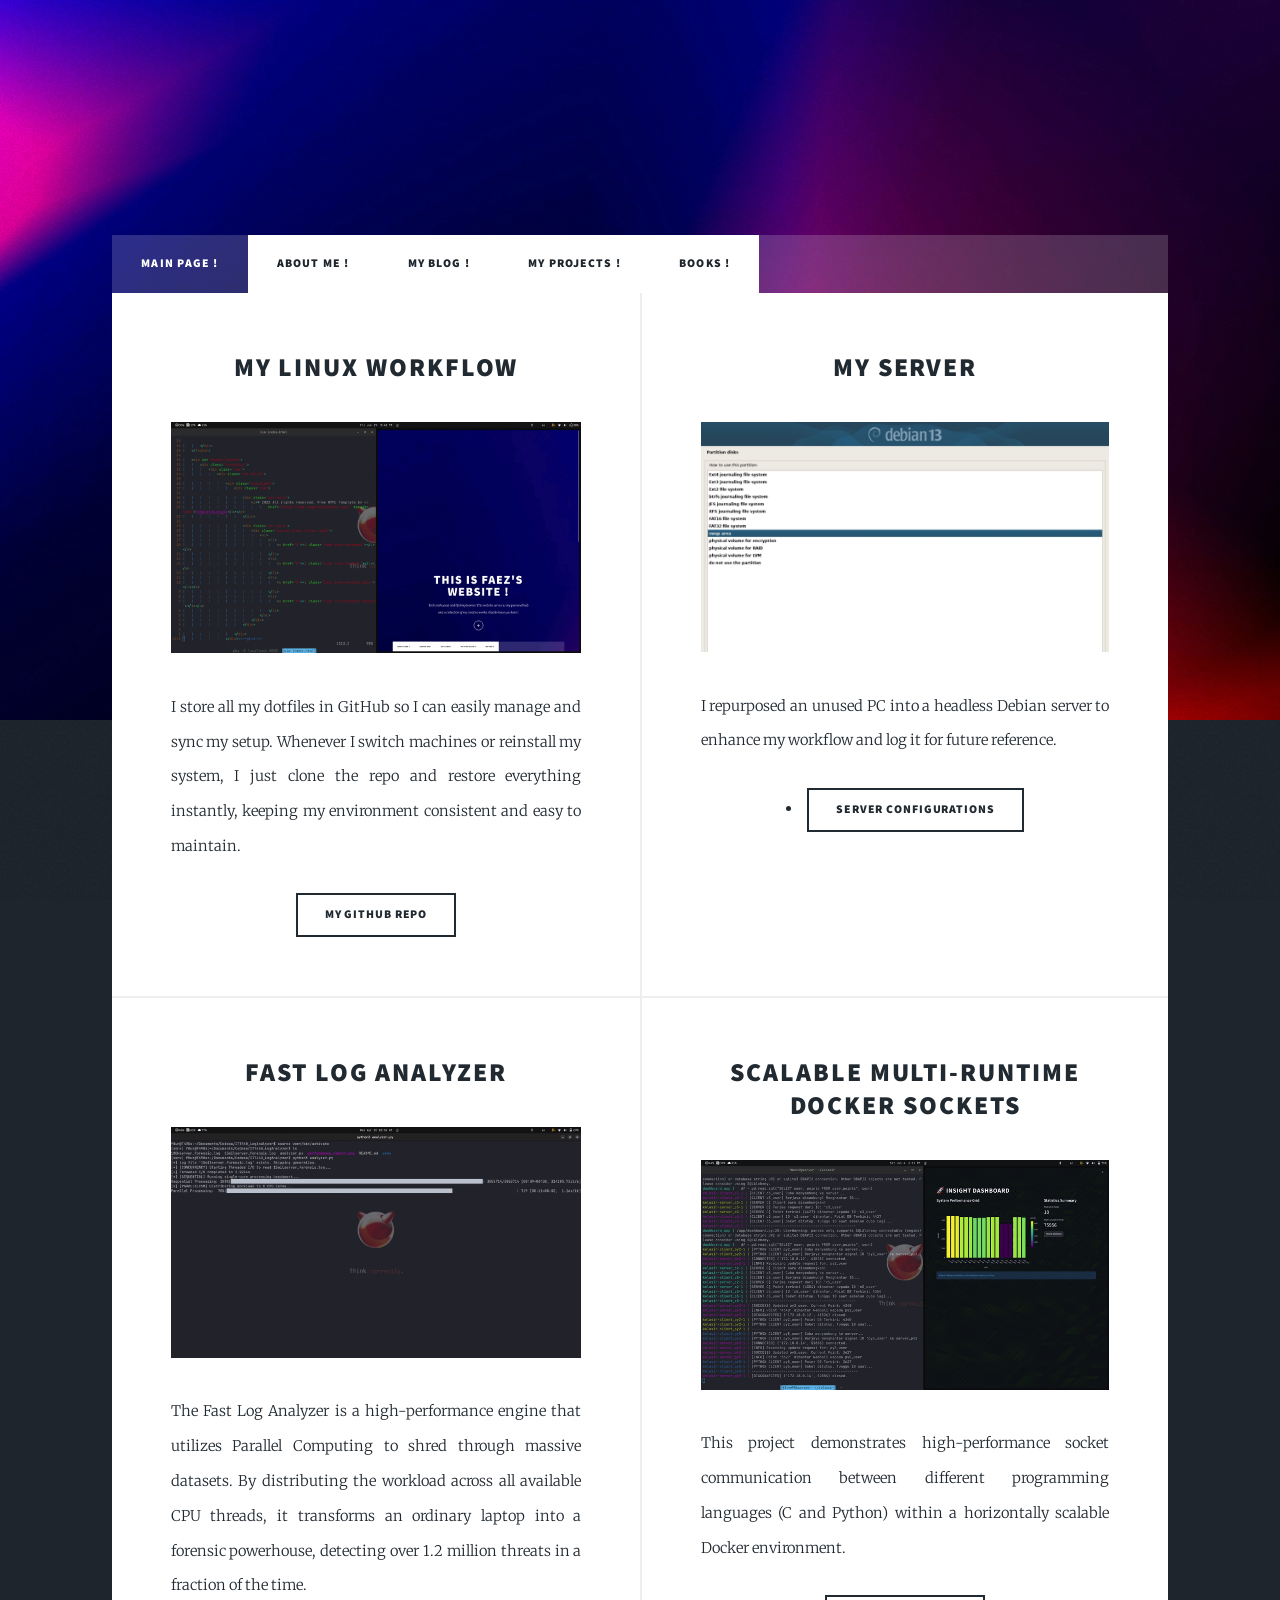
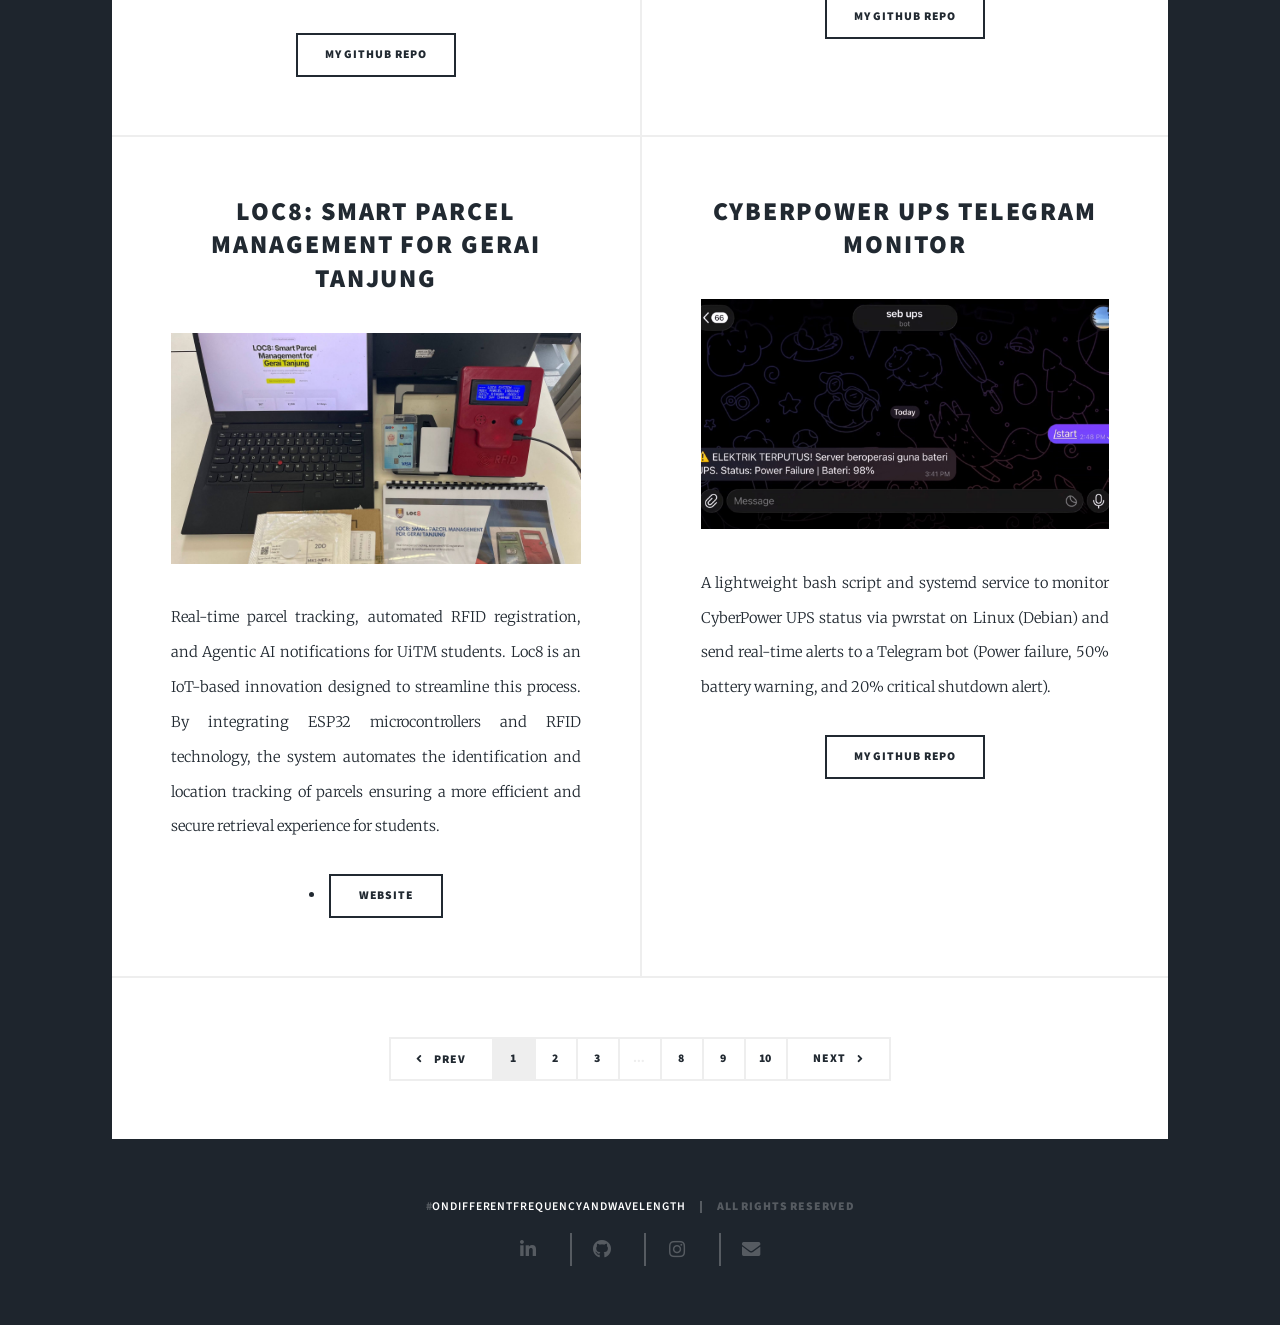
<file: projects.html>
<!DOCTYPE HTML>

<html>
	<head>
		<title>My Projects</title>
		<meta charset="utf-8" />
		<meta name="viewport" content="width=device-width, initial-scale=1, user-scalable=no" />
		<link rel="stylesheet" href="assets/css/main.css" />
		<noscript><link rel="stylesheet" href="assets/css/noscript.css" /></noscript>
	</head>
	<body class="is-preload">
	
		<!-- Wrapper -->
			<div id="wrapper">

				<!-- Header -->
					<header id="header">
					
					</header>

				<!-- Nav -->
					<nav id="nav">
						<ul class="links">
							<li><a href="index.html">Main Page !</a></li>
							<li class="active"><a href="abtme.html">About Me !</a></li>
                            <li class="active"><a href="https://blog.faezyahizan.xyz/">My Blog !</a></li>
                            <li class="active"><a href="projects.html">My Projects !</a></li>
                            <li class="active"><a href="books.html">Books !</a></li>
						</ul>
					
					</nav>

			<!-- Main -->
            <div id="main">

						<!-- Posts -->
							<section class="posts">	
								<article>
									<header>
									<h2>My Linux Workflow <br > </h2>
									</header>
									<a class="image fit"><img src="images/pic04.gif" alt="" /></a>
									<p> I store all my dotfiles in GitHub so I can easily manage and sync my setup. Whenever I switch machines or reinstall my system, I just clone the repo and restore everything instantly, keeping my environment consistent and easy to maintain.
</p>
									<ul class="actions special">
										<li><a href="https://github.com/FaezBun/mydotfiles" class="button">My Github Repo</a></li>
									</ul>
								</article>
								<article>
									<header>
										<h2> My Server</h2>
									</header>
									<a class="image fit"><img src="images/pic05.jpg" alt="" /></a>
									<p>I repurposed an unused PC into a headless Debian server to enhance my workflow and log it for future reference.</p>
                                    <li><a href="https://blog.faezyahizan.xyz/all-it-infrastructure--and--operations/debian-seb-docs" class="button">Server Configurations</a></li>
									</ul>
								</article>
								<article>
                                    <header>
                                    <h2>Fast Log Analyzer </h2>
									</header>
									<a class="image fit"><img src="images/pic06.gif" alt="" /></a>
									<p>The Fast Log Analyzer is a high-performance engine that utilizes Parallel Computing to shred through massive datasets. By distributing the workload across all available CPU threads, it transforms an ordinary laptop into a forensic powerhouse, detecting over 1.2 million threats in a fraction of the time.</p>
									<ul class="actions special">
										<li><a href="https://github.com/FaezBun/kelasirlog" class="button">My Github Repo </a></li>
									</ul>
								</article>
								<article>
                                    <header>
                                        <h2>Scalable Multi-Runtime Docker Sockets</h2>
									</header>
                                    <a class="image fit"><img src="images/pic07.gif" alt="" /></a>
								    <p>This project demonstrates high-performance socket communication between different programming languages (C and Python) within a horizontally scalable Docker environment.</p>
                                    <ul class="actions special">
										<li><a href="https://github.com/FaezBun/kelasirgroup" class="button">My Github Repo </a></li>
									</ul>
                                </article>
                                <article>
                                    <header>
                                        <h2>Loc8: Smart Parcel Management for Gerai Tanjung</h2>
									</header>
                                    <a class="image fit"><img src="images/pic08.jpg" alt="" /></a>
                                    <p>Real-time parcel tracking, automated RFID registration, and Agentic AI notifications for UiTM students. Loc8 is an IoT-based innovation designed to streamline this process. By integrating ESP32 microcontrollers and RFID technology, the system automates the identification and location tracking of parcels ensuring a more efficient and secure retrieval experience for students.</p>
										<li><a href="https://loc8.faezyahizan.xyz" class="button">Website</a></li>
                                </article>
 <article>
                                    <header>
                                    <h2>CyberPower UPS Telegram Monitor</h2>
									</header>
									<a class="image fit"><img src="images/pic09.gif" alt="" /></a>
									<p>A lightweight bash script and systemd service to monitor CyberPower UPS status via pwrstat on Linux (Debian) and send real-time alerts to a Telegram bot (Power failure, 50% battery warning, and 20% critical shutdown alert).</p>
									<ul class="actions special">
										<li><a href="https://github.com/FaezBun/seb" class="button">My Github Repo </a></li>
									</ul>
								</article>
							</section>

   						 
							<footer>
								<div class="pagination">
                                <a href="#" class="previous">Prev</a> 
									<a href="#" class="page active">1</a>
									<a href="projects2.html" class="page">2</a>
									<a href="#" class="page">3</a>
									<span class="extra">&hellip;</span>
									<a href="#" class="page">8</a>
									<a href="#" class="page">9</a>
									<a href="#" class="page">10</a>
									<a href="projects2.html" class="next">Next</a>
								</div>
                            </footer> 

					</div>
</div>
</div>

        <!-- Copyright -->
<div id="copyright">
    <ul><li>#<b>OnDifferentFrequencyAndWavelength</b></li><li>ALL RIGHTS RESERVED</li></ul>
<br />
    <ul class="icons"> 
<li><a href="https://www.linkedin.com/in/faezyahizan1" class="icon brands fa-linkedin-in"><span class="label">LinkedIn</span></a></li>
<li><a href="https://github.com/FaezBun/" class="icon brands fa-github"><span class="label">GitHub</span></a></li>
<li><a href="https://www.instagram.com/faezyhzn" class="icon brands fa-instagram"><span class="label">Instagram</span></a></li>
<li><a href="mailto:faez@faezyahizan.xyz" class="icon solid fa-envelope"><span class="label">Email</span></a></li>
</ul> 
</div>
</div>





</section>
	



	<!-- Scripts -->
			<script src="assets/js/jquery.min.js"></script>
			<script src="assets/js/jquery.scrollex.min.js"></script>
			<script src="assets/js/jquery.scrolly.min.js"></script>
			<script src="assets/js/browser.min.js"></script>
			<script src="assets/js/breakpoints.min.js"></script>
			<script src="assets/js/util.js"></script>
			<script src="assets/js/main.js"></script>

	</body>
</html>
</file>
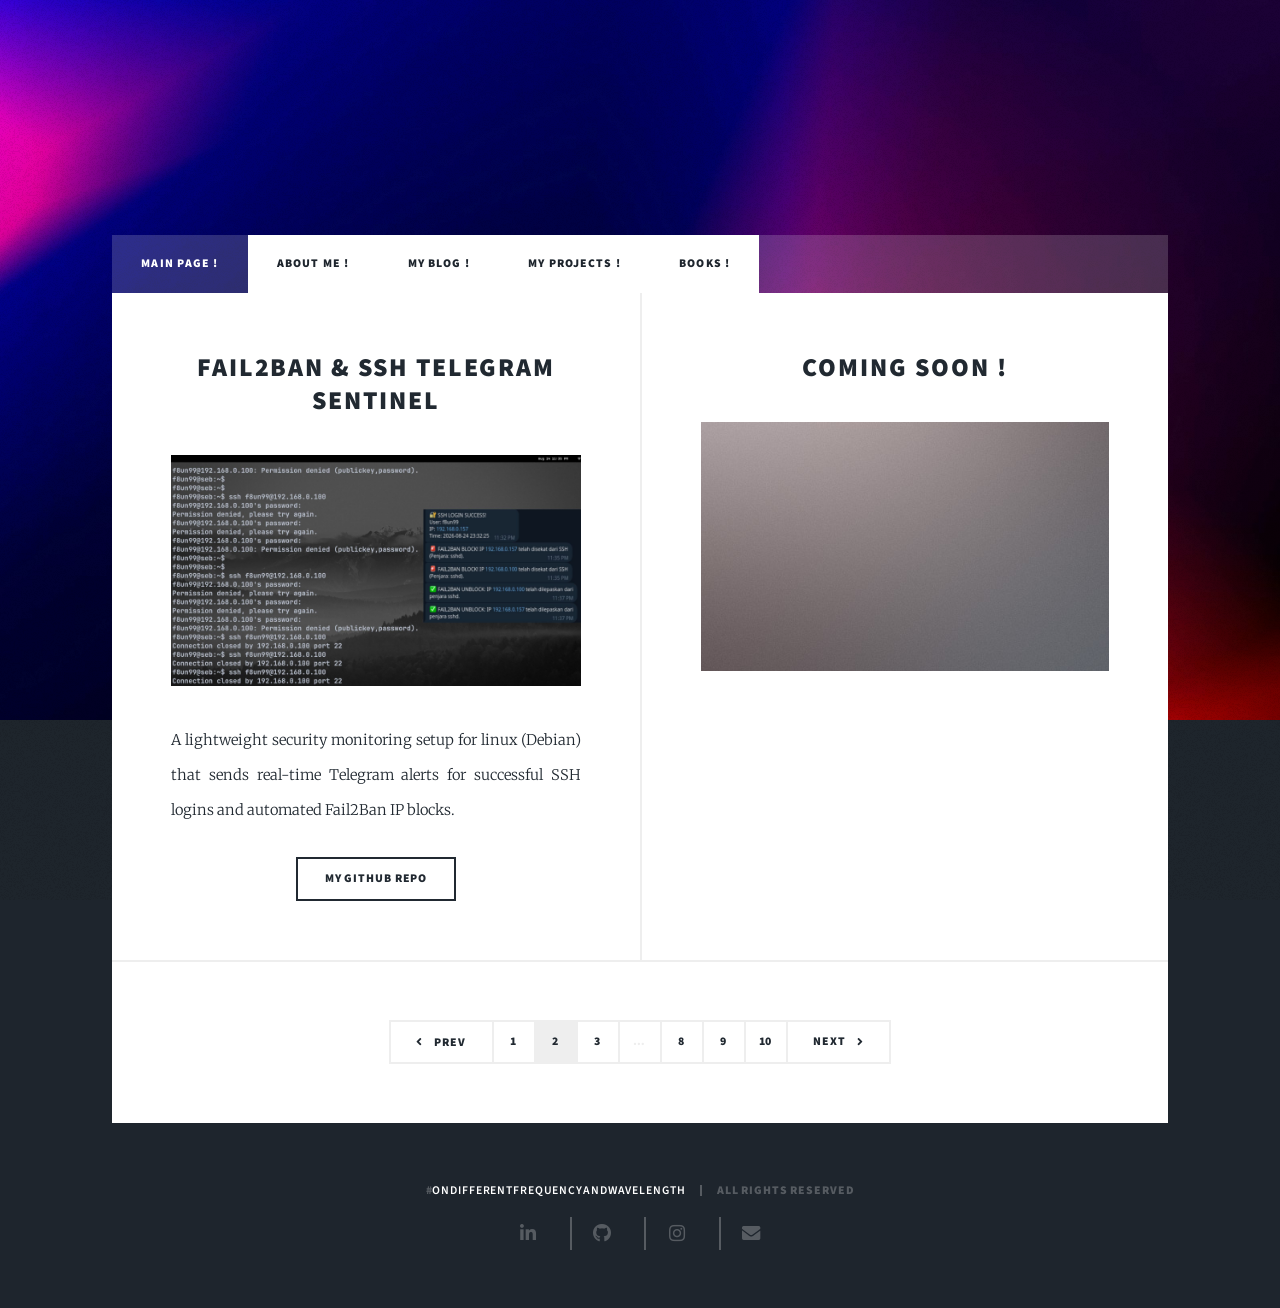
<file: projects2.html>
<!DOCTYPE HTML>

<html>
	<head>
		<title>My Projects</title>
		<meta charset="utf-8" />
		<meta name="viewport" content="width=device-width, initial-scale=1, user-scalable=no" />
		<link rel="stylesheet" href="assets/css/main.css" />
		<noscript><link rel="stylesheet" href="assets/css/noscript.css" /></noscript>
	</head>
	<body class="is-preload">
	
		<!-- Wrapper -->
			<div id="wrapper">

				<!-- Header -->
					<header id="header">
					
					</header>

				<!-- Nav -->
					<nav id="nav">
						<ul class="links">
							<li><a href="index.html">Main Page !</a></li>
							<li class="active"><a href="abtme.html">About Me !</a></li>
                            <li class="active"><a href="https://blog.faezyahizan.xyz/">My Blog !</a></li>
                            <li class="active"><a href="projects.html">My Projects !</a></li>
                            <li class="active"><a href="books.html">Books !</a></li>
						</ul>
					
					</nav>

			<!-- Main -->
            <div id="main">

						<!-- Posts -->
							<section class="posts">	
								<article>
									<header>
									<h2>Fail2Ban & SSH Telegram Sentinel </h2>
									</header>
									<a class="image fit"><img src="images/pic11.jpg" alt="" /></a>
									<p> A lightweight security monitoring setup for linux (Debian) that sends real-time Telegram alerts for successful SSH logins and automated Fail2Ban IP blocks.
</p>
									<ul class="actions special">
										<li><a href="https://github.com/FaezBun/seb" class="button">My Github Repo</a></li>
									</ul>
								</article>
								<article>
									<header>
										<h2>Coming Soon !</h2>
									</header>
									<a class="image fit"><img src="images/wonder.jpg" alt="" /></a>
									<p></p>
                                   <!-- <li><a href="https://blog.faezyahizan.xyz/all-linux/debian-seb-docs" class="button">Server Configurations</a></li>
                                   </ul>-->
								</article>
								</section>

   						 
							<footer>
								<div class="pagination">
                                <a href="projects.html" class="previous">Prev</a> 
									<a href="projects.html" class="page">1</a>
									<a href="#" class="page active">2</a>
									<a href="#" class="page">3</a>
									<span class="extra">&hellip;</span>
									<a href="#" class="page">8</a>
									<a href="#" class="page">9</a>
									<a href="#" class="page">10</a>
									<a href="#" class="next">Next</a>
								</div>
                            </footer> 

					</div>
</div>
</div>

        <!-- Copyright -->
<div id="copyright">
    <ul><li>#<b>OnDifferentFrequencyAndWavelength</b></li><li>ALL RIGHTS RESERVED</li></ul>
<br />
    <ul class="icons"> 
<li><a href="https://www.linkedin.com/in/faezyahizan1" class="icon brands fa-linkedin-in"><span class="label">LinkedIn</span></a></li>
<li><a href="https://github.com/FaezBun/" class="icon brands fa-github"><span class="label">GitHub</span></a></li>
<li><a href="https://www.instagram.com/faezyhzn" class="icon brands fa-instagram"><span class="label">Instagram</span></a></li>
<li><a href="mailto:faez@faezyahizan.xyz" class="icon solid fa-envelope"><span class="label">Email</span></a></li>
</ul> 
</div>
</div>





</section>
	



	<!-- Scripts -->
			<script src="assets/js/jquery.min.js"></script>
			<script src="assets/js/jquery.scrollex.min.js"></script>
			<script src="assets/js/jquery.scrolly.min.js"></script>
			<script src="assets/js/browser.min.js"></script>
			<script src="assets/js/breakpoints.min.js"></script>
			<script src="assets/js/util.js"></script>
			<script src="assets/js/main.js"></script>

	</body>
</html>
</file>
<file: books/icomoon/icomoon.css>
@font-face {
  font-family: 'icomoon';
  src:  url('fonts/icomoon.eot?23qo56');
  src:  url('fonts/icomoon.eot?23qo56#iefix') format('embedded-opentype'),
    url('fonts/icomoon.ttf?23qo56') format('truetype'),
    url('fonts/icomoon.woff?23qo56') format('woff'),
    url('fonts/icomoon.svg?23qo56#icomoon') format('svg');
  font-weight: normal;
  font-style: normal;
  font-display: block;
}

[class^="icon-"], [class*=" icon-"] {
  /* use !important to prevent issues with browser extensions that change fonts */
  font-family: 'icomoon' !important;
  speak: never;
  font-style: normal;
  font-weight: normal;
  font-variant: normal;
  text-transform: none;
  line-height: 1;

  /* Better Font Rendering =========== */
  -webkit-font-smoothing: antialiased;
  -moz-osx-font-smoothing: grayscale;
}

.icon-ns-arrow-right:before {
  content: "\e90b";
}
.icon-cancel:before {
  content: "\e904";
}
.icon-arrow-left-circle:before {
  content: "\e902";
}
.icon-arrow-right-circle:before {
  content: "\e903";
}
.icon-user:before {
  content: "\e907";
}
.icon-search:before {
  content: "\e905";
}
.icon-notes:before {
  content: "\e906";
}
.icon-clipboard:before {
  content: "\e908";
}
.icon-close:before {
  content: "\e909";
}
.icon-currency-dollar:before {
  content: "\e90a";
}
.icon-arrow-left:before {
  content: "\e900";
}
.icon-arrow-right:before {
  content: "\e901";
}
.icon-twitter:before {
  content: "\f099";
}
.icon-facebook:before {
  content: "\f09a";
}
.icon-facebook-f:before {
  content: "\f09a";
}
.icon-bars:before {
  content: "\f0c9";
}
.icon-navicon:before {
  content: "\f0c9";
}
.icon-reorder:before {
  content: "\f0c9";
}
.icon-youtube-play:before {
  content: "\f16a";
}
.icon-behance-square:before {
  content: "\f1b5";
}
.icon-paper-plane:before {
  content: "\f1d8";
}
.icon-send:before {
  content: "\f1d8";
}
.icon-pinterest-p:before {
  content: "\f231";
}
</file>
<file: books/style.css>
/*
Theme Name: Booksaw BookStore Template
Theme URI: https://templatesjungle.com/
Author: TemplatesJungle
Author URI: https://templatesjungle.com/
Description: Booksaw is specially designed product packaged for Book Store by TemplateJungle.
Version: 1.1
*/

/*--------------------------------------------------------------
/* GENERAL STYLES
--------------------------------------------------------------*/
/*--------------------------------------------------------------
/** 1. VARIABLES
--------------------------------------------------------------*/
:root {
  /* widths for rows and containers
     */
  --header-height: 160px;
  --header-height-min: 80px;
}

/* on mobile devices below 600px
 */
@media screen and (max-width: 600px) {
  :root {
    --header-height: 100px;
    --header-height-min: 80px;
  }
}

/* Theme Colors */
:root {
  --accent-color: #C5A992;
  --secondary-color: #C5A992;
  --dark-color: #2f2f2f;
  --light-color: #F3F2EC;
  --body-text-color: #757575;
  --light-text-color: #afafaf;
  --dark-text-color: #2f2f2f;
}

/* Fonts */
:root {
  --body-font: "Raleway", sans-serif;
  --heading-font: "Prata", Georgia, serif;
  --secondary-font: "Playfair Display", Georgia, serif;
}

/* Bootstrap variables */
:root,
[data-bs-theme=light] {
  --heading-font: "Prata", Georgia, serif;
  --heading-font-weight: 400;
  --heading-color: var(--bs-dark);
  --heading-line-height: 1.1;

  --swiper-theme-color: var(--bs-primary);

  --custom-easing: cubic-bezier(.17, .67, .83, .67);

  /* theme colors */
  --bs-body-font-family: "Raleway", arial, sans-serif;
  --bs-body-font-size: 0.9rem;
  --bs-body-font-weight: 400;
  --bs-body-line-height: 1.7;
  --bs-body-color: #333;
  --bs-body-color-rgb: 51, 51, 51;

  --bs-primary: #C5A992;
  --bs-primary-dark: #C5A992;
  --bs-secondary: #C5A992;
  --bs-black: #111;
  --bs-light: #F1F1F0;
  --bs-dark: #212529;
  --bs-gray: #949494;
  --bs-gray-dark: #51565b;

  --bs-primary-rgb: 169, 128, 115;
  --bs-secondary-rgb: 253, 238, 233;
  --bs-black-rgb: 17, 17, 17;
  --bs-light-rgb: 241, 241, 240;
  --bs-dark-rgb: 33, 37, 41;

  --bs-link-color: var(--bs-dark);
  --bs-link-color-rgb: 17, 17, 17;
  --bs-link-decoration: underline;
  --bs-link-hover-color: var(--bs-primary);
  --bs-link-hover-color-rgb: 169, 128, 115;
}

.container,
.container-fluid,
.container-lg,
.container-md,
.container-sm,
.container-xl,
.container-xxl {
  /* spacing */
  --bs-gutter-x: 2.5rem;
}

.display-1,
.display-2,
.display-3,
.display-4,
.display-5,
.display-6 {
  font-family: var(--heading-font);
  font-weight: var(--heading-font-weight);
  line-height: var(--heading-line-height);
}

h1,
h2,
h3,
h4,
h5,
h6 {
  color: var(--heading-color);
}

a {
  text-decoration: none;
  transition: all 0.3s ease-out;
}

/* container fluid */
.container-fluid {
  /* width: 98%; */
  max-width: 1800px;
}

/* Dropdown */
.dropdown-menu {
  --bs-dropdown-border-radius: 0;
  --bs-dropdown-border-width: 0;
}

.dropdown-item {
  --bs-dropdown-item-padding-y: 0.25rem;
  --bs-dropdown-item-padding-x: 1rem;
  --bs-dropdown-link-color: var(--bs-black);
  --bs-dropdown-item-border-radius: 0;
}

.dropdown-item.active,
.dropdown-item:active {
  --bs-dropdown-link-active-color: var(--bs-light);
  --bs-dropdown-link-active-bg: var(--bs-black);
}

/* list group */
.list-group-item {
  --bs-list-group-item-padding-x: 0;
  --bs-list-group-border-width: 0;
}

/* btn */
.btn {
  --bs-btn-border-radius: 0;
}

.btn-primary {
  --bs-btn-color: #fff;
  --bs-btn-bg: var(--bs-primary);
  --bs-btn-border-color: var(--bs-primary);
  --bs-btn-hover-color: #fff;
  --bs-btn-hover-bg: var(--bs-primary-dark);
  --bs-btn-hover-border-color: var(--bs-primary-dark);
  --bs-btn-focus-shadow-rgb: 49, 132, 253;
  --bs-btn-active-color: #fff;
  --bs-btn-active-bg: var(--bs-secondary);
  --bs-btn-active-border-color: var(--bs-secondary);
  --bs-btn-active-shadow: inset 0 3px 5px rgba(0, 0, 0, 0.125);
  --bs-btn-disabled-color: #fff;
  --bs-btn-disabled-bg: var(--bs-primary);
  --bs-btn-disabled-border-color: var(--bs-primary);
}

.btn-outline-primary {
  --bs-btn-color: var(--bs-primary);
  --bs-btn-border-color: var(--bs-primary);
  --bs-btn-hover-color: #fff;
  --bs-btn-hover-bg: var(--bs-primary);
  --bs-btn-hover-border-color: var(--bs-primary);
  --bs-btn-focus-shadow-rgb: 13, 110, 253;
  --bs-btn-active-color: #fff;
  --bs-btn-active-bg: var(--bs-primary);
  --bs-btn-active-border-color: var(--bs-primary);
  --bs-btn-active-shadow: inset 0 3px 5px rgba(0, 0, 0, 0.125);
  --bs-btn-disabled-color: var(--bs-primary);
  --bs-btn-disabled-bg: transparent;
  --bs-btn-disabled-border-color: var(--bs-primary);
  --bs-gradient: none;
}

.pagination {
  --bs-pagination-active-bg: var(--bs-black);
  --bs-pagination-bg: transparent;
  --bs-pagination-border-width: 0;
  --bs-pagination-border-radius: 0;
}

/* breadcrumb */
.breadcrumb {
  --bs-breadcrumb-item-padding-x: 1em;
}

/* text white */
.text-white {
  --heading-color: var(--bs-light);
  --bs-breadcrumb-item-active-color: var(--bs-light);
  --bs-breadcrumb-divider-color: var(--bs-light);
  --bs-link-color-rgb: var(--bs-light-rgb);
  --bs-link-hover-color-rgb: var(--bs-light-rgb);
}

.text-white .nav-link {
  --bs-nav-link-color: var(--bs-light);
  --bs-nav-link-hover-color: var(--bs-light);
  --bs-nav-link-active-color: var(--bs-light);
  --bs-navbar-active-color: var(--bs-light);
}

/* accordion */
.accordion {
  --bs-accordion-border-width: 0;
  --bs-accordion-border-radius: 0;
  --bs-accordion-inner-border-radius: 0;
  --bs-accordion-btn-padding-x: 0;
  --bs-accordion-btn-padding-y: 1rem;
  --bs-accordion-btn-color: var(--bs-dark);
  --bs-accordion-btn-bg: transparent;
  --bs-accordion-btn-focus-border-color: var(--bs-dark);
  --bs-accordion-btn-focus-box-shadow: none;
  --bs-accordion-body-padding-x: 0;
  --bs-accordion-body-padding-y: 1rem;
  --bs-accordion-active-color: var(--bs-dark);
  --bs-accordion-active-bg: transparent;
}

.accordion-button {
  font-size: 1.2rem;
  border-bottom: 1px solid var(--bs-border-color);
}

/* form control */
.form-control:focus {
  border-color: #ccc;
  box-shadow: 0 0 0 0.25rem rgba(200, 200, 200, .25);
}

/* dark theme */
[data-bs-theme=dark] {
  color-scheme: dark;

  --heading-color: #fff;
  --bs-heading-color: #fff;
  --bs-link-color: #CCCCCC;
  --bs-link-hover-color: var(--bs-primary);
  --bs-link-color-rgb: 204, 204, 204;
  --bs-link-hover-color-rgb: 131, 169, 172;
  --bs-body-color: var(--bs-light);
  --bs-body-color-rgb: 241, 241, 240;
  --bs-body-bg: #111;
  --bs-body-bg-rgb: 17, 17, 41;

  color: var(--bs-gray);
}

[data-bs-theme=dark] .dropdown-item {
  --bs-dropdown-link-color: var(--bs-light);
  --bs-dropdown-link-hover-color: var(--bs-white);
}

[data-bs-theme=dark] .bg-white,
[data-bs-theme=dark] .bg-light {
  --bs-bg-opacity: 0.1;
}

/* end of Bootstrap Color Theme */

.container, .container-fluid, .container-lg, .container-md, .container-sm, .container-xl, .container-xxl {
  --bs-gutter-x: 3rem;
}

/* 2.1 General Styles
/*----------------------------------------------*/
*,
*::before,
*::after {
  -webkit-box-sizing: border-box;
  -moz-box-sizing: border-box;
  box-sizing: border-box;
}

html {
  box-sizing: border-box;
}

body {
  font-family: var(--body-font);
  font-size: 16px;
  line-height: 2;
  color: var(--body-text-color);
  background-color: var(--light-color);
}

body.no-scroll {
  overflow: hidden;
}

a {
  color: var(--accent-color);
  transition: 0.3s color ease-out;
}

a:hover {
  color: #111;
}

ul,
ol {
  margin-top: 0;
  margin-bottom: 10px;
  margin-left: 0;
}

ul ul,
ol ul,
ul ol,
ol ol {
  margin-top: 5px;
  margin-bottom: 0;
}

ul li,
ol li {
  margin-bottom: 5px;
  outline: 0;
}

ul li.active a {
  color: #daa556;
}

ul li:last-child,
ol li:last-child {
  margin-bottom: 0;
}

dl {
  margin-top: 0;
  margin-bottom: 2rem;
}

dt,
dd {
  line-height: 1.42857143;
}

dt {
  font-weight: bold;
}

dd {
  margin-left: 0;
}

button,
input,
select,
textarea {
  font-family: inherit;
  font-size: inherit;
  line-height: inherit;
  outline: 0;
}

figure {
  margin: 0;
}

img {
  display: inline-block;
  border: 0;
  max-width: 100%;
  height: auto;
  vertical-align: middle;
}

::selection {
  background: rgba(0, 0, 0, 0.8);
  color: #fff;
  text-shadow: none;
}

::-moz-selection {
  background: rgba(0, 0, 0, 0.8);
  color: #fff;
  text-shadow: none;
}

/* image align */
figure.align-right {
  margin: 30px 0 30px 30px;
}

/* Typography */
/*----------------------------------------------*/

h1,
.h1,
h2,
.h2,
h3,
.h3,
h4,
.h4,
h5,
.h5,
h6,
.h6 {
  font-family: var(--heading-font);
  line-height: 1.2;
  color: var(--dark-color);
}

h1.light,
.h1,
h2.light,
.h2,
h3.light,
.h3,
h4.light,
.h4,
h5.light,
.h5,
h6.light,
.h6 {
  color: #fff;
}

h1,
h2,
h3 {
  margin: 25px 0;
  text-transform: capitalize;
}

h5,
h6 {
  letter-spacing: 1px;
}

h1,
.h1 {
  font-size: 2.5em;
  line-height: 1.4;
}

h2,
.h2 {
  font-size: 1.5em;
  line-height: 1.4;
}

h3,
.h3 {
  font-size: 1.4em;
  line-height: 1.4;
}

h4,
.h4 {
  font-size: 1.1em;
  line-height: 1.4;
}

h5,
.h5 {
  font-size: .83em;
  line-height: 1.25;
}

h6,
.h6 {
  font-size: .67em;
  line-height: 1.1;
}

h1 a,
h2 a,
h3 a,
h4 a,
h5 a,
h6 a {
  font-weight: inherit;
  color: inherit;
  text-decoration: none;
}

p {
  margin: 0 0 20px 0;
}

p:empty {
  display: none;
}

small {
  font-size: 85%;
}

mark {
  background-color: #fcf8e3;
  padding: 0.28rem;
}

dfn,
cite,
em,
i {
  font-style: italic;
}

code,
kbd,
var {
  font-size: 14px;
}

code {
  background-color: #f9f2f4;
}

abbr {
  border-bottom: 0.1px dotted #666;
  cursor: help;
}

::placeholder {
  color: #999;
}

/*----------------------------------------------*/
/* 2.1 Floating & Alignment */
/*----------------------------------------------*/

.align-left {
  float: left;
  text-align: left;
}

.align-right {
  float: right;
  text-align: right;
}

.align-center {
  display: block;
  margin-left: auto;
  margin-right: auto;
  text-align: center;
}

/**::after,*/
.container::after,
.row::after,
.clearfix::after {
  display: block;
  clear: both;
  content: "";
}

/** Text Align
--------------------------------------------------------------*/

.text-left {
  text-align: left;
}

.text-right {
  text-align: right;
}

.text-center {
  text-align: center;
}

.text-justify {
  text-align: justify;
}

.text-nowrap {
  white-space: nowrap;
}

.text-lead {
  font-size: 120%;
  line-height: 1.7em;
}

.text-lead strong {
  font-size: 115%;
  font-weight: 500;
}

.text-muted {
  color: #777;
}

.text-pri {
  color: #ff9697;
}

.text-hide {
  font: 0/0 a;
  color: transparent;
  text-shadow: none;
  background-color: transparent;
  border: 0;
}

/*------------------------------------------------
/* 2.3 Forms
–––––––––––––––––––––––––––––––––––––––––––––––––– */
input[type="email"],
input[type="number"],
input[type="search"],
input[type="text"],
input[type="tel"],
input[type="url"],
input[type="password"],
textarea,
select {
  padding: 6px 10px;
  /* The 6px vertically centers text on FF, ignored by Webkit */
  background-color: #fff;
  border: 1px solid #D1D1D1;
  border-radius: 4px;
  box-shadow: none;
  box-sizing: border-box;
}

/* Removes awkward default styles on some inputs for iOS */
input[type="email"],
input[type="number"],
input[type="search"],
input[type="text"],
input[type="tel"],
input[type="url"],
input[type="password"],
textarea {
  -webkit-appearance: none;
  -moz-appearance: none;
  appearance: none;
}

textarea {
  min-height: 65px;
  padding-top: 6px;
  padding-bottom: 6px;
}

input[type="email"]:focus,
input[type="number"]:focus,
input[type="search"]:focus,
input[type="text"]:focus,
input[type="tel"]:focus,
input[type="url"]:focus,
input[type="password"]:focus,
textarea:focus,
select:focus {
  border: 1px solid #33C3F0;
  outline: 0;
}

label,
legend {
  display: block;
  margin-bottom: .5rem;
  font-weight: 600;
}

fieldset {
  padding: 0;
  border-width: 0;
}

input[type="checkbox"],
input[type="radio"] {
  display: inline;
}

label>.label-body {
  display: inline-block;
  margin-left: .5rem;
  font-weight: normal;
}

/*------------------------------------------------
/* 2.4 Lists
–––––––––––––––––––––––––––––––––––––––––––––––––– */
ul {
  list-style: circle inside;
}

ol {
  list-style: decimal inside;
}

ol,
ul {
  padding-left: 0;
  margin-top: 0;
}

ul ul,
ul ol,
ol ol,
ol ul {
  margin: 1.5rem 0 1.5rem 3rem;
  font-size: 90%;
}

li {
  margin-bottom: 1rem;
}

/*------------------------------------------------
/* 2.5 Code
–––––––––––––––––––––––––––––––––––––––––––––––––– */
code {
  padding: .2rem .5rem;
  margin: 0 .2rem;
  font-size: 90%;
  white-space: nowrap;
  background: #F1F1F1;
  border: 1px solid #E1E1E1;
  border-radius: 4px;
}

pre>code {
  display: block;
  padding: 1rem 1.5rem;
  white-space: pre;
}

/*------------------------------------------------
/* 2.6 Tables
–––––––––––––––––––––––––––––––––––––––––––––––––– */
th,
td {
  padding: 12px 15px;
  text-align: left;
  border-bottom: 1px solid #E1E1E1;
}

th:first-child,
td:first-child {
  padding-left: 0;
}

th:last-child,
td:last-child {
  padding-right: 0;
}

/*------------------------------------------------
/* 2.7 Spacing
–––––––––––––––––––––––––––––––––––––––––––––––––– */
button,
.button {
  margin-bottom: 1rem;
}

input,
textarea,
select,
fieldset {
  margin-bottom: 1.5rem;
}

pre,
blockquote,
dl,
figure,
table,
p,
ul,
ol,
form {
  margin-bottom: 2.5rem;
}

/*------------------------------------------------
/* 2.8 Utilities
–––––––––––––––––––––––––––––––––––––––––––––––––– */
.u-full-width {
  width: 100%;
  box-sizing: border-box;
}

.u-max-full-width {
  max-width: 100%;
  box-sizing: border-box;
}

.u-pull-right {
  float: right;
}

.u-pull-left {
  float: left;
}

.list-icon i {
  margin-right: 10px;
}

.list-unstyled {
  list-style: none;
}

.txt-fx .letter {
  opacity: 0;
}

/*------------------------------------------------
/* 2.9 Misc
–––––––––––––––––––––––––––––––––––––––––––––––––– */
hr {
  margin-top: 3rem;
  margin-bottom: 3.5rem;
  border-width: 0;
  border-top: 1px solid #E1E1E1;
}

/*--------------------------------------------------------------
/** 2.10 Buttons
--------------------------------------------------------------*/
a.btn,
input[type="button"],
input[type="submit"],
input[type="reset"],
input[type="file"],
button {
  background-image: none;
  background: var(--accent-color);
  text-decoration: none !important;
  display: inline-block;
  position: relative;
  border: 1px solid transparent;
  border-radius: 0;
  padding: 0.75em 1.5em;
  margin-top: 15px;
  font-size: 15px;
  font-weight: bold;
  line-height: normal;
  text-align: center;
  text-transform: uppercase;
  color: #fff;
  z-index: 1;
  cursor: pointer;
  white-space: nowrap;
  vertical-align: middle;
  -webkit-transition: all 0.3s ease-in;
  transition: all 0.3s ease-in;
  -ms-touch-action: manipulation;
  touch-action: manipulation;
  -webkit-user-select: none;
  -moz-user-select: none;
  -ms-user-select: none;
  user-select: none;
}

.btn:hover,
.btn:focus,
input[type="button"]:focus,
input[type="button"]:hover,
input[type="submit"]:focus,
input[type="submit"]:hover,
input[type="reset"]:focus,
input[type="reset"]:hover,
input[type="file"]:focus,
input[type="file"]:hover,
button:focus,
button:hover {
  text-decoration: none;
  outline: 0;
}

.light .btn:hover {
  color: #fff;
}

.btn:last-child {
  margin-right: 0;
}

.btn:active,
.btn.btn-outline-light:active,
.btn.btn-outline-dark:active,
.btn.btn-outline-accent:active,
input[type="button"]:active,
input[type="submit"]:active,
input[type="reset"]:active,
input[type="file"]:active,
button:active {
  outline: 0;
  background-image: none;
  -webkit-box-shadow: inset 0 1px 3px rgba(0, 0, 0, 0.3);
  box-shadow: inset 0 1px 3px rgba(0, 0, 0, 0.3);
}

.btn.disabled,
.btn[disabled],
fieldset[disabled] .btn {
  cursor: not-allowed;
  opacity: 0.65;
  box-shadow: none;
}

a.btn.disabled,
fieldset[disabled] a.btn {
  pointer-events: none;
}

/* - Button Sizes
------------------------------------------------------------- */
.btn.btn-small {
  padding: 0.325em 1.7em;
  font-size: 0.65em;
}

.btn.btn-medium {
  padding: 0.5em 1.75em;
  font-size: 0.75em;
}

.btn.btn-large {
  padding: 1em 2.5em;
}

.btn.btn-xlarge {
  padding: 1.5em 2.7em;
  font-size: 0.9em;
}

.btn.btn-image {
  background-color: transparent;
  padding: 0;
  max-height: 50px;
}

.btn.btn-image img {
  max-height: 50px;
}

/* - Button Shapes
------------------------------------------------------------- */
.btn.btn-rounded,
.btn.btn-rounded::after {
  border-radius: 4px;
}

.btn.btn-pill,
.btn.btn-pill::after {
  border-radius: 2em;
}

/* button outline */
.btn.btn-outline-dark,
.btn.btn-outline-light,
.btn.btn-outline-accent {
  border: 1px solid #fff;
  background: transparent;
  text-shadow: none;
  box-shadow: none;
}

.btn.btn-outline-dark:hover::after,
.btn.btn-outline-light:hover::after {
  background-color: transparent;
}

.btn.btn-outline-dark {
  border-color: #121212;
  color: #121212;
}

.btn.btn-outline-dark:hover {
  background: rgba(0, 0, 0, .03);
  background: #121212;
  border-color: #121212;
  color: #fff;
}

.btn.btn-outline-accent {
  background: transparent;
  border-color: var(--accent-color);
  color: var(--accent-color);
}

.btn.btn-outline-accent:hover {
  border-color: var(--dark-color);
  color: var(--dark-color) !important;
}

.btn.btn-outline-light {
  background: transparent;
  border-color: var(--light-text-color);
  color: var(--light-text-color);
}

.btn.btn-outline-light:hover {
  border-color: var(--accent-color);
  color: var(--accent-color) !important;
}

.btn.btn-full {
  display: block;
  margin: .85em 0;
  width: 100%;
  text-align: center;
}

/* button with line */
.btn-with-line {
  color: #fff;
  position: relative;
}

.btn-with-line:after {
  content: "";
  position: absolute;
  top: 8px;
  right: -66px;
  border-bottom: 2px solid #fff;
  width: 50%;
  z-index: 9;
  transition: 0.3s ease-out;
}

.btn-with-line:hover {
  color: #fff;
}

.btn-with-line:hover:after {
  width: 30%;
  right: -41px;
}

/* - Buttons Color Scheme
------------------------------------------------------------- */
.btn.btn-common {
  background: var(--accent-color);
  color: #fff;
}

.btn.btn-common:hover {
  background: #151515;
  color: #fff;
}

.btn.btn-accent {
  color: #ffffff;
  background-color: var(--accent-color);
}

.btn.btn-accent:hover {
  color: #ffffff !important;
  background-color: #121212;
}

.btn.btn-gray,
.btn.btn-grey {
  background: #9e9e9e;
  color: #fff;
}

.btn.btn-black {
  background: #121212;
  color: #fff;
}

.btn.btn-black:hover {
  background-color: #797979;
}

.btn.btn-white {
  background: #f8f8f8;
  text-shadow: none;
  color: #121212 !important;
}

.btn.btn-white:hover {
  background: var(--accent-color);
  text-shadow: none;
}

/* - Buttons Aligns
------------------------------------------------------------- */
.btn-left {
  text-align: left;
  display: block;
}

.btn-center {
  text-align: center;
  display: block;
}

.btn-right {
  text-align: right;
  display: block;
}


/*====================================================================*/
/* 5. CONTENT ELEMENTS */
/*====================================================================*/

/*--------------------------------------------------------------
/** 5.1 General Tabs
--------------------------------------------------------------*/
.nav {
  display: flex;
  flex-wrap: wrap;
  padding-left: 0;
  margin-bottom: 0;
  list-style: none;
}

.nav-link {
  display: block;
  padding: 0.5rem 1rem;
  text-decoration: none;
  transition: color 0.15s ease-in-out, background-color 0.15s ease-in-out, border-color 0.15s ease-in-out;
}

@media (prefers-reduced-motion: reduce) {
  .nav-link {
    transition: none;
  }
}

.nav-link:hover,
.nav-link:focus {
  color: var(--accent-color);
}

.nav-link.disabled {
  color: #6c757d;
  pointer-events: none;
  cursor: default;
}

.nav-tabs {
  border-bottom: 1px solid #dee2e6;
}

.nav-tabs .nav-link {
  color: #999;
  padding: 10px 30px;
  margin-bottom: -1px;
  background: none;
  border: 1px solid transparent;
  border-top-left-radius: 0.25rem;
  border-top-right-radius: 0.25rem;
}

.nav-tabs .nav-link:hover,
.nav-tabs .nav-link:focus {
  border-color: #e9ecef #e9ecef #dee2e6;
  isolation: isolate;
}

.nav-tabs .nav-link.disabled {
  color: #6c757d;
  background-color: transparent;
  border-color: transparent;
}

.nav-tabs .nav-link.active,
.nav-tabs .nav-item.show .nav-link {
  color: #495057;
  border-color: #dee2e6 #dee2e6 #f3f2ec;
  --bs-nav-tabs-link-active-bg: transparent;
}

.nav-tabs .dropdown-menu {
  margin-top: -1px;
  border-top-left-radius: 0;
  border-top-right-radius: 0;
}

.nav-pills .nav-link {
  background: none;
  border: 0;
  border-radius: 0.25rem;
}

.nav-pills .nav-link.active,
.nav-pills .show>.nav-link {
  color: #fff;
  background-color: #0d6efd;
}

.nav-fill>.nav-link,
.nav-fill .nav-item {
  flex: 1 1 auto;
  text-align: center;
}

.nav-justified>.nav-link,
.nav-justified .nav-item {
  flex-basis: 0;
  flex-grow: 1;
  text-align: center;
}

.nav-fill .nav-item .nav-link,
.nav-justified .nav-item .nav-link {
  width: 100%;
}

.bootstrap-tabs .tab-content {
  padding: 20px 0;
}

.bootstrap-tabs .tab-content>.tab-pane {
  display: none;
}

.bootstrap-tabs .tab-content>.active {
  display: block;
}

/*--------------------------------------------------------------
/** 5.2 Accordions
--------------------------------------------------------------*/
.fade {
  transition: opacity 0.15s linear;
}

@media (prefers-reduced-motion: reduce) {
  .fade {
    transition: none;
  }
}

.fade:not(.show) {
  opacity: 0;
}

.collapse:not(.show) {
  display: none;
}

.collapsing {
  height: 0;
  overflow: hidden;
  transition: height 0.35s ease;
}

@media (prefers-reduced-motion: reduce) {
  .collapsing {
    transition: none;
  }
}

.accordion-button {
  position: relative;
  display: flex;
  align-items: center;
  width: 100%;
  padding: 1rem 1.25rem;
  font-size: 1rem;
  color: #212529;
  text-align: left;
  background-color: #fff;
  border: 0;
  border-radius: 0;
  box-shadow: none;
  overflow-anchor: none;
  transition: color 0.15s ease-in-out, background-color 0.15s ease-in-out, border-color 0.15s ease-in-out, box-shadow 0.15s ease-in-out, border-radius 0.15s ease;
}

@media (prefers-reduced-motion: reduce) {
  .accordion-button {
    transition: none;
  }
}

.accordion-button:not(.collapsed) {
  color: var(--accent-color);
  /*box-shadow: inset 0 -1px 0 rgba(0, 0, 0, 0.125);*/
}

.accordion-button:not(.collapsed)::after {
  background-image: url("data:image/svg+xml,%3csvg xmlns='http://www.w3.org/2000/svg' viewBox='0 0 16 16' fill='%230c63e4'%3e%3cpath fill-rule='evenodd' d='M1.646 4.646a.5.5 0 0 1 .708 0L8 10.293l5.646-5.647a.5.5 0 0 1 .708.708l-6 6a.5.5 0 0 1-.708 0l-6-6a.5.5 0 0 1 0-.708z'/%3e%3c/svg%3e");
  transform: rotate(-180deg);
}

.accordion-button::after {
  flex-shrink: 0;
  width: 1.25rem;
  height: 1.25rem;
  margin-left: auto;
  content: "";
  background-image: url("data:image/svg+xml,%3csvg xmlns='http://www.w3.org/2000/svg' viewBox='0 0 16 16' fill='%23212529'%3e%3cpath fill-rule='evenodd' d='M1.646 4.646a.5.5 0 0 1 .708 0L8 10.293l5.646-5.647a.5.5 0 0 1 .708.708l-6 6a.5.5 0 0 1-.708 0l-6-6a.5.5 0 0 1 0-.708z'/%3e%3c/svg%3e");
  background-repeat: no-repeat;
  background-size: 1.25rem;
  transition: transform 0.2s ease-in-out;
}

@media (prefers-reduced-motion: reduce) {
  .accordion-button::after {
    transition: none;
  }
}

.accordion-button:hover {
  z-index: 2;
}

.accordion-button:focus {
  z-index: 3;
  outline: 0;
  box-shadow: none;
}

.accordion-header {
  margin-bottom: 0;
}

.accordion-item {
  background-color: #fff;
  border-bottom: 1px solid rgba(0, 0, 0, 0.125);
}

.accordion-body {
  padding: 1rem 1.25rem;
}

.accordion-flush .accordion-collapse {
  border-width: 0;
}

.accordion-flush .accordion-item {
  border-right: 0;
  border-left: 0;
  border-radius: 0;
}

.accordion-flush .accordion-item:first-child {
  border-top: 0;
}

.accordion-flush .accordion-item:last-child {
  border-bottom: 0;
}

.accordion-flush .accordion-item .accordion-button {
  border-radius: 0;
}

/*--------------------------------------------------------------
This is main CSS file that contains custom style rules used in this template
--------------------------------------------------------------*/


/* - Section Padding
--------------------------------------------------------------*/
.padding-xsmall {
  padding-top: 0.5em;
  padding-bottom: 0.5em;
}

.padding-small {
  padding-top: 2em;
  padding-bottom: 2em;
}

.padding-medium {
  padding-top: 4em;
  padding-bottom: 4em;
}

.padding-xlarge {
  padding-top: 9.5em;
  padding-bottom: 9.5em;
}

.padding-2xlarge {
  padding-top: 15em;
  padding-bottom: 15em;
}

/* no padding */
.no-padding-top {
  padding-top: 0 !important;
}

.no-padding-bottom {
  padding-bottom: 0 !important;
}

.no-gutter {
  padding: 0 !important;
}

/* no padding and margin */
.no-padding {
  padding: 0;
}

.no-margin {
  margin: 0;
}

/* - Section margin
--------------------------------------------------------------*/
.margin-small {
  margin-top: 3em;
  margin-bottom: 3em;
}

.margin-medium {
  margin-top: 4.5em;
  margin-bottom: 4.5em;
}

.margin-large {
  margin-top: 6em;
  margin-bottom: 6em;
}

.margin-xlarge {
  margin-top: 7.5em;
  margin-bottom: 7.5em;
}

@media only screen and (max-width: 768px) {

  .margin-small,
  .margin-medium,
  .margin-large,
  .margin-xlarge {
    margin-top: 1em;
    margin-bottom: 1em;
  }
}

/* - Button
------------------------------------------------------------- */

button {
  font-size: 1em;
  font-weight: 600;
  border: none;
  height: 65px;
  cursor: pointer;
  text-transform: uppercase;
}

.btn-wrap {
  text-transform: capitalize;
}

.btn-wrap a {
  text-decoration: none;
  font-weight: 600;
}

.btn-wrap a:hover {
  color: #74642F;
}

.btn-normal {
  color: #fff;
}

.btn-accent {
  color: #111;
}

.btn-submit {
  background: #fff;
  color: #2f2f2f;
}

.btn-submit:hover {
  background-color: #c5a992;
  color: #fff;
}

.btn-accent-arrow {
  color: #111;
}

.btn-wrap i.icon {
  transition: 0.5s ease-out;
  font-size: 9px;
  padding-left: 10px;
}

.btn-wrap:hover i.icon {
  padding-left: 20px;
}

.btn-subscribe {
  width: 30%;
  color: #111;
  background: transparent;
  margin: 0;
  height: max-content;
}

.btn-subscribe span {
  transition: 0.5s ease-out;
  padding-right: 5px;
  opacity: 1;
}

.btn-subscribe:hover span {
  padding-right: 10px;
  opacity: 0.5;
}

/*--- Image hover Effect
-----------------------------------------------*/
.image-hvr-effect {
  display: flex;
  overflow: hidden;
}

.image-hvr-effect img.post-image {
  transform: scale(1);
  will-change: transform;
  transition: transform 0.8s cubic-bezier(0.25, 0.46, 0.45, 0.94);
  z-index: 0;
}

.image-hvr-effect:hover img.post-image {
  transform: scale(1.1);
}


/*--- Pattern Overlay
-----------------------------------------------*/
.pattern-overlay {
  background-image: url(images/pattern1.png);
  background-repeat: no-repeat;
  background-position: top right;
}

.leaf-pattern-overlay {
  background-image: url(images/leaf.png);
  background-repeat: no-repeat;
  background-position: bottom left;
}

.corner-pattern-overlay {
  background-image: url(images/pattern2.png);
  background-repeat: no-repeat;
  background-position: top right;
}

/*--- Page Title
-----------------------------------------------*/
.page-title {
  font-size: 4.5em;
  margin-top: 2em;
}

@media screen and (max-width: 768px) {
  .page-title {
    font-size: 2.5em;
    margin-top: 1em;
  }
}

/*--- Section Title
-----------------------------------------------*/
.section-header {
  position: relative;
}

.section-title {
  font-size: 3em;
  font-weight: 500;
  line-height: 1;
  position: relative;
  margin-bottom: 75px;
}

.section-title.divider {
  width: 100%;
}

.section-title.divider:after {
  content: "";
  border-bottom: 3px solid #74642F;
  position: absolute;
  right: 0;
  bottom: -16px;
  left: 0;
  width: 50px;
}

.section-header .section-title:before,
.section-header .section-title:after {
  content: "";
  border-bottom: 1px solid #E0E0E0;
  position: absolute;
  top: 30px;
  width: 25%;
  align-items: center;
}

.section-header .section-title:before {
  left: 3px;
}

.section-header .section-title:after {
  right: 3px;
}

.section-header .title span {
  font-size: 14px;
  color: #afafaf;
  text-transform: uppercase;
}


@media screen and (max-width: 1366px) {

  .section-header .section-title:before,
  .section-header .section-title:after {
    width: 30%;
  }
}

@media screen and (max-width: 999px) {

  .section-header .section-title:before,
  .section-header .section-title:after {
    width: 25%;
  }
}

@media screen and (max-width: 768px) {
  .section-title {
    font-size: 2em;
  }

  .section-header .section-title:before,
  .section-header .section-title:after {
    top: 60px;
    width: 100%;
  }
}

/* -- Image Dimension
--------------------------------------------------------------*/
img.post-image {
  width: 100%;
  height: 328px;
  object-fit: cover;
}

/* -- Slick Slide
--------------------------------------------------------------*/
/* .slick-dots {
  bottom: -100px;
}

.slick-dots li {
  width: 10px;
  height: 10px;
  background: #D7D5CC;
  color: #D7D5CC;
  border-radius: 50%;
}

.slick-dots .slick-active {
  color: #74642F;
  background: #74642F;
  border: 1px solid #D7D5CC;
  outline: 1px solid #D7d5cc;
} */

/* -- Top Menu Part
--------------------------------------------------------------*/
.top-content {
  padding: 15px 0;
  border-bottom: 1px solid #E0E0E0;
}

.social-links ul {
  list-style: none;
  display: flex;
  margin-bottom: 0;
}

.social-links a {
  color: var(--dark-text-color);
  text-decoration: none;
}

.top-content li {
  padding-right: 30px;
}

.top-content li:last-child {
  padding-right: 0;
}

.top-content a {
  color: #555;
  text-decoration: none;
}

.top-content .right-element {
  text-align: right;
}

.top-content .right-element .for-buy {
  margin-right: 40px;
}

/* - Search Form hover Effects
------------------------------------------------------------- */
#header-wrap .action-menu {
  display: inline-block;
  align-items: baseline;
}

#header-wrap .action-menu span.opennav.openicon {
  cursor: pointer;
}

.action-menu .icon {
  font-size: 18px;
  font-weight: 800;
}

.action-menu .search-bar {
  overflow: hidden;
}

.action-menu .search-bar,
.action-menu .open-icon-wrap {
  width: 40px;
  height: 40px;
  background: #efeee8;
  border-radius: 40px;
  display: flex;
  justify-content: right;
  align-items: center;
  cursor: pointer;
  transition: 0.3s width cubic-bezier(0, 0.75, 0.49, 0.99);
}

#header-wrap .search-button {
  order: 1;
  padding-right: 10px;
  padding-left: 10px;
  text-decoration: none;
  color: var(--body-text-color);
}

#header-wrap.show .search-bar {
  width: 300px;
}

#header-wrap .search-bar form {
  margin: 0;
}

#header-wrap .search-box .search-input {
  width: 250px;
  border: 0;
  margin-bottom: 0;
  font-weight: 300;
  padding-left: 20px;
  background: #efeee8;
}

.action-menu .side-nav-bar .menu-btn a,
.action-menu .searchbar a {
  color: #000;
  text-decoration: none;
  line-height: 2.2;
}

.action-menu .icon.icon-menu-btn:hover {
  color: #fff;
  text-decoration: none;
}

.action-menu .menu-btn a {
  color: #07051a;
  text-decoration: none;
}

.action-menu .icon.icon-menu-btn:hover {
  color: var(--accent-color);
  text-decoration: none;
}

@media screen and (max-width: 768px) {
  .action-menu .search-bar {
    margin-top: 20px;
    width: 100%;
  }
}

/* - Main Navigation
------------------------------------------------------------- */
#header {
  padding: 20px 0;
  border-bottom: 1px solid #E0E0E0;
  background-color: #f3f2ec;
}

#header .menu-list a {
  text-transform: uppercase;
  font-weight: 500;
  letter-spacing: 0.12em;
}

#header .menu-list a.active {
  color: var(--accent-color);
}

/*----- Billboard
--------------------------------------------------------------*/
#billboard .main-slider {
  padding: 80px 0;
}

.main-slider .slider-item {
  display: flex;
  width: 100%;
  justify-content: center;
}

.main-slider .banner-content {
  width: 35%;
  margin-top: 60px;
  margin-right: 175px;
}

.banner-content h2.banner-title {
  font-size: 4.5em;
  font-weight: 500;
  color: #222;
}

.banner-content p {
  margin: 0 0 30px 0;
}

#billboard .slick-dots {
  left: 200px;
  bottom: 110px;
  width: 10%;
  text-align: inherit;
}

#billboard button.slick-arrow {
  background: transparent;
  border: 1px solid #E5E3DA;
  padding: initial;
  width: 50px;
  height: 50px;
  border-radius: 50%;
  position: absolute;
  top: 50%;
  z-index: 5;
  cursor: pointer;
}

#billboard button.slick-arrow:hover {
  border: 1px solid #74642F;
  background-color: #E5E3DA;
}

#billboard button.prev.slick-arrow {
  left: 110px;
}

#billboard button.next.slick-arrow {
  right: 110px;
}

#billboard .slick-arrow i.icon {
  color: #8C8C8C;
}

@media screen and (max-width: 1366px) {
  #billboard button.prev.slick-arrow {
    left: 0;
  }

  #billboard button.next.slick-arrow {
    right: 0;
  }
}

@media screen and (max-width: 999px) {
  .banner-content h2.banner-title {
    font-size: 3.5em;
  }

  #billboard .main-slider {
    margin: 70px 0;
    padding: 0;
  }

  .main-slider .slider-item {
    flex-wrap: wrap;
    text-align: center;
    flex-direction: column-reverse;
  }

  .main-slider .banner-content {
    width: 100%;
    margin-top: 60px;
    margin-right: 0;
    margin-bottom: 80px;
  }

  #billboard .slick-dots {
    left: 0;
    bottom: 0;
    width: 100%;
    text-align: center;
  }
}

/*----- Cient-holder Section
--------------------------------------------------------------*/
#client-holder {
  background: #EDEBE4;
  padding: 105px 0;
}

#client-holder .logo-wrap {
  max-width: 1000px;
  margin: auto;
}

/*----- Featured Books Section
--------------------------------------------------------------*/

#featured-books .product-list {
  border-bottom: 1px solid #E0E0E0;
  margin-bottom: 30px;
}

/*----- Best Selling Section Section
--------------------------------------------------------------*/
#best-selling {
  background: #EDEBE4;
  padding: 120px 0;
}

#best-selling .products-thumb {
  margin-right: 60px;
  box-shadow: 2px 6px 34px 4px rgba(63, 63, 63, 0.08);
}

#best-selling .product-entry {
  margin-top: 50px;
}

#best-selling .product-entry h3.item-title {
  font-size: 1.8em;
  font-weight: 100;
  margin-top: 15px;
}

#best-selling .product-entry .item-price {
  font-size: 1.5em;
  color: #74642F;
  margin-bottom: 40px;
}

@media screen and (max-width: 768px) {
  #best-selling .products-thumb {
    margin: 0;
  }
}

/*----- Popular Books Section
--------------------------------------------------------------*/
.tab-content {
  position: relative;
}

[data-tab-content] {
  opacity: 0;
  visibility: hidden;
  height: 0;
  overflow: hidden;
}

.active[data-tab-content] {
  opacity: 1;
  visibility: visible;
  height: auto;
}

.tabs {
  display: flex;
  flex-wrap: wrap;
  margin: 55px 0;
  justify-content: center;
  list-style: none;
}

.tabs .tab {
  font-weight: 600;
  color: #999;
  margin-right: 50px;
  cursor: pointer;
}

.tabs .tab.active,
.tabs .tab:hover {
  color: #111;
  border-bottom: 2px solid #9A884C;
}

img.books-image {
  /*height: 290px;*/
  margin-right: 10px;
  margin-bottom: 20px;
  object-fit: cover;
}

/*----- Quotation Section
--------------------------------------------------------------*/
#quotation .section-title.divider,
#quotation .section-title.divider:after {
  margin: 0 auto;
}

#quotation blockquote {
  width: 40%;
  margin: 0 auto;
}

#quotation q {
  display: block;
  font-size: 1.6em;
  padding: 40px 0;
}

#quotation .author-name {
  font-family: "Prata", Georgia, serif;
  font-size: 1.4em;
}

@media screen and (max-width: 768px) {
  #quotation blockquote {
    width: 80%;
  }
}

/*
@media screen and (max-width: 1320px) {
  #quotation blockquote {
      width: 60%;
  }
}
*/
/*----- Special Offer Section
--------------------------------------------------------------*/
#special-offer .section-header {
  background: #EDEBE4;
  padding: 140px 0 220px;
  margin-bottom: -141px;
  z-index: -1;
}

#special-offer .section-title {
  width: 70%;
  margin: 0 auto;
}

span.prev-price {
  color: #999;
  font-size: 0.8em;
  padding-right: 10px;
  text-decoration: line-through;
}


/*----- Subscribe Section
--------------------------------------------------------------*/
#subscribe {
  background: #EDEBE4;
  padding: 120px 0;
}

#subscribe .subscribe-content {
  margin-left: 15px;
}

#subscribe .subscribe-content input[type="text"] {
  background: none;
  border: none;
  width: 252px;
}

#subscribe form#form {
  display: flex;
  justify-content: space-between;
  border-bottom: 1px solid #6F6F6F;
}

::-webkit-input-placeholder {
  color: #7A7A7A;
  /* WebKit browsers */
}

:-ms-input-placeholder {
  color: #7A7A7A;
  /* Internet Explorer 10+ */
}


@media screen and (max-width: 1200px) {
  #subscribe form#form {
    width: 90%;
  }

  #subscribe .subscribe-content input[type="text"] {
    width: 100%;
  }

  #subscribe .btn-subscribe {
    width: 30%;
  }
}

@media screen and (max-width: 980px) {

  /*#subscribe .grid {
      flex-wrap: wrap;
      justify-content: center;
  }*/
  #subscribe .section-title {
    width: 100%;
    margin: 0 auto 50px;
  }

  #subscribe p {
    width: 100%;
    text-align: left;
    margin: 30px auto;
  }

  #subscribe form#form,
  #subscribe .subscribe-content {
    width: 100%;
  }

  #subscribe form#form {
    margin: 0 auto;
  }

  #subscribe .subscribe-content {
    margin-left: 0;
  }

  #subscribe {
    margin-bottom: 90px;
  }

}

/*
@media screen and (max-width: 780px) {
  #subscribe form#form {
      width: 90%;
  }
  #subscribe .subscribe-content {
      width: 90%;
  }
}*/


/*----- Latest Blog Section
--------------------------------------------------------------*/
#latest-blog {
}

#latest-blog article.column {
  margin-bottom: 60px;
}

#latest-blog figure {
  margin-bottom: 30px;
}

#latest-blog .meta-date {
  font-family: "Prata", Georgia, serif;
  color: #74642F;
  padding-bottom: 20px;
}

#latest-blog h3 {
  font-size: 1.7em;
  font-weight: 500;
  margin-top: 0;
}

#latest-blog .links-element {
  display: flex;
  justify-content: space-between;
  border-top: 1px solid #C8C8C8;
  padding-top: 20px;
}

#latest-blog .categories {
  text-transform: uppercase;
}

.social-links li {
  padding-right: 20px;
}

@media screen and (max-width: 999px) {
  #latest-blog h3 {
    font-size: 1.4em;
  }
}

@media screen and (max-width: 767px) {
  #latest-blog .grid {
    flex-wrap: wrap;
  }

  #latest-blog article.column {
    width: 100%;
  }
}

/*----- Contact Section
--------------------------------------------------------------*/
#download-app {
  background: #EDEBE4;
  padding: 120px 0;
  overflow: hidden;
  z-index: 0;
}

/*#download-app .container {
    max-width: 1040px;
}*/
/*#download-app figure {
    width: 40%;
    z-index: 0;
}*/
#download-app .app-info {
  padding-top: 100px;
  margin-left: 50px;
}

#download-app .app-info p {
  margin-bottom: 50px;
}

@media screen and (max-width: 820px) {
  #download-app .grid {
    flex-wrap: wrap;
  }

  #download-app figure {
    margin: 0 auto;
  }

  #download-app .app-info {
    width: 90%;
    margin: 0 auto;
    padding-top: 80px;
  }
}

/*----- Footer Section
--------------------------------------------------------------*/
footer#footer {
  padding-bottom: 80px;
  margin-top: 100px;
  margin-bottom: 60px;
  border-bottom: 1px solid #E0E0E0;
}

#footer .footer-item {
  margin-right: 100px;
}

#footer .footer-item img.footer-logo {
  margin-bottom: 40px;
}

#footer .footer-item p {
  width: 80%;
}

#footer .footer-menu {
  margin-right: 40px;
  margin-bottom: 40px;
}

#footer .footer-menu ul {
  list-style: none;
}

#footer .footer-menu ul a {
  color: var(--dark-text-color);
  text-decoration: none;
}

#footer .footer-menu:last-child {
  margin-right: 0;
}

.footer-menu h5 {
  font-size: 1.5em;
  font-weight: 500;
  margin-top: 0;
  margin-bottom: 40px;
  text-transform: capitalize;
}

@media screen and (max-width: 768px) {
  #footer .footer-item {
    margin-right: 0;
  }
}

/* Shop page */
.products-grid {
  display: flex;
  justify-content: space-between;
  flex-wrap: wrap;
}

.product-style {
  position: relative;
  overflow: hidden;
}

.slick-slider .product-style {
  margin: 0 15px 25px;
}

.product-style figcaption p {
  margin-bottom: 20px;
}

.product-style img.product-item {
  position: relative;
  background: #EFEEE8;
  border: 1px solid #EAE8DF;
  padding: 15%;
  cursor: pointer;
  width: 100%;
}

.product-style button.add-to-cart {
  position: absolute;
  background: #000;
  color: #fff;
  width: 100%;
  margin: 0;
  text-transform: uppercase;
  text-align: center;
  line-height: 3;
  bottom: 300px;
  bottom: -65px;
  left: 0;
  z-index: 9;
  transition: 0.3s ease-out;
}

.product-style:hover button.add-to-cart {
  bottom: 380px;
  bottom: 0;
}

.product-item figcaption {
  margin-top: 30px;
  margin-bottom: 30px;
  text-align: center;
}

.product-item figcaption>h3 {
  font-size: 1.4em;
  font-weight: 500;
  color: #74642F;
  margin: 0;
}
.product-item figcaption>p {
  margin: 0;
}

.product-item .item-price {
  color: #74642F;
  font-size: 1.3em;
}

@media screen and (max-width: 768px) {
  .products-grid .product-item {
    width: 45%;
  }

  .product-style img.product-item {
    /*height: 550px;*/
    object-fit: contain;
    margin: 0 auto;
  }

  .products-grid.col-3 .product-style,
  .products-grid.col-4 .product-style,
  .products-grid.col-5 .product-style {
    width: 100%;
  }
}

@media screen and (max-width: 575px) {
  .products-grid .product-style {
    width: 100%;
  }
}
</file>
<file: assets/css/main.css>
@import url(fontawesome-all.min.css);
@import url("https://fonts.googleapis.com/css?family=Merriweather:300,700,300italic,700italic|Source+Sans+Pro:900");

/*
	Massively by HTML5 UP
	html5up.net | @ajlkn
	Free for personal and commercial use under the CCA 3.0 license (html5up.net/license)
*/

html, body, div, span, applet, object,
iframe, h1, h2, h3, h4, h5, h6, p, blockquote,
pre, a, abbr, acronym, address, big, cite,
code, del, dfn, em, img, ins, kbd, q, s, samp,
small, strike, strong, sub, sup, tt, var, b,
u, i, center, dl, dt, dd, ol, ul, li, fieldset,
form, label, legend, table, caption, tbody,
tfoot, thead, tr, th, td, article, aside,
canvas, details, embed, figure, figcaption,
footer, header, hgroup, menu, nav, output, ruby,
section, summary, time, mark, audio, video {
	margin: 0;
	padding: 0;
	border: 0;
	font-size: 100%;
	font: inherit;
	vertical-align: baseline;}

article, aside, details, figcaption, figure,
footer, header, hgroup, menu, nav, section {
	display: block;}

body {
	line-height: 1;
}

ol, ul {
	list-style: none;
}

blockquote, q {
	quotes: none;
}

	blockquote:before, blockquote:after, q:before, q:after {
		content: '';
		content: none;
	}

table {
	border-collapse: collapse;
	border-spacing: 0;
}

body {
	-webkit-text-size-adjust: none;
}

mark {
	background-color: transparent;
	color: inherit;
}

input::-moz-focus-inner {
	border: 0;
	padding: 0;
}

input, select, textarea {
	-moz-appearance: none;
	-webkit-appearance: none;
	-ms-appearance: none;
	appearance: none;
}

/* Basic */

	@-ms-viewport {
		width: device-width;
	}

	body {
		-ms-overflow-style: scrollbar;
	}

	@media screen and (max-width: 480px) {

		html, body {
			min-width: 320px;
		}

	}

	html {
		box-sizing: border-box;
	}

	*, *:before, *:after {
		box-sizing: inherit;
	}

	body {
		background-color: #1e252d;
	}

		body.is-preload *, body.is-preload *:before, body.is-preload *:after {
			-moz-animation: none !important;
			-webkit-animation: none !important;
			-ms-animation: none !important;
			animation: none !important;
			-moz-transition: none !important;
			-webkit-transition: none !important;
			-ms-transition: none !important;
			transition: none !important;
		}

/* Type */

	html {
		font-size: 16pt;
	}

		@media screen and (max-width: 1680px) {

			html {
				font-size: 12pt;
			}

		}

		@media screen and (max-width: 1280px) {

			html {
				font-size: 11pt;
			}

		}

		@media screen and (max-width: 360px) {

			html {
				font-size: 10pt;
			}

		}

	body {
		color: #212931;
	}

	body, input, select, textarea {
		font-family: "Merriweather", Georgia, serif;
		font-weight: 300;
		font-size: 1rem;
		line-height: 2.375;
	}

	a {
		-moz-transition: color 0.2s ease-in-out, background-color 0.2s ease-in-out, border-color 0.2s ease-in-out, box-shadow 0.2s ease-in-out;
		-webkit-transition: color 0.2s ease-in-out, background-color 0.2s ease-in-out, border-color 0.2s ease-in-out, box-shadow 0.2s ease-in-out;
		-ms-transition: color 0.2s ease-in-out, background-color 0.2s ease-in-out, border-color 0.2s ease-in-out, box-shadow 0.2s ease-in-out;
		transition: color 0.2s ease-in-out, background-color 0.2s ease-in-out, border-color 0.2s ease-in-out, box-shadow 0.2s ease-in-out;
		border-bottom: dotted 1px;
		text-decoration: none;
	}

		a:hover {
			border-bottom-color: transparent;
		}

	strong, b {
		font-weight: 600;
	}

	em, i {
		font-style: italic;
	}

	p {
		text-align: justify;
		margin: 0 0 2rem 0;
	}

	h1, h2, h3, h4, h5, h6 {
		font-family: "Source Sans Pro", Helvetica, sans-serif;
		font-weight: 900;
		line-height: 1.5;
		letter-spacing: 0.075em;
		text-transform: uppercase;
		margin: 0 0 1rem 0;
	}

		h1 a, h2 a, h3 a, h4 a, h5 a, h6 a {
			border-bottom: 0;
			color: inherit;
			text-decoration: none;
		}

	h1 {
		font-size: 4rem;
		line-height: 1.1;
		margin: 0 0 2rem 0;
	}

	h2 {
		font-size: 1.75rem;
		line-height: 1.3;
		margin: 0 0 1.5rem 0;
	}

	h3 {
		font-size: 1.25rem;
		margin: 0 0 1.5rem 0;
	}

	h4 {
		font-size: 1rem;
	}

	h5 {
		font-size: 0.9rem;
	}

	h6 {
		font-size: 0.8rem;
	}

	sub {
		font-size: 0.8rem;
		position: relative;
		top: 0.5rem;
	}

	sup {
		font-size: 0.8rem;
		position: relative;
		top: -0.5rem;
	}

	blockquote {
		border-left: solid 4px;
		font-style: italic;
		margin: 0 0 2rem 0;
		padding: 0.5rem 0 0.5rem 2rem;
	}

	code {
		border: solid 2px;
		font-family: "Courier New", monospace;
		font-size: 0.9rem;
		margin: 0 0.25rem;
		padding: 0.25rem 0.65rem;
	}

	pre {
		-webkit-overflow-scrolling: touch;
		font-family: "Courier New", monospace;
		font-size: 0.9rem;
		margin: 0 0 2rem 0;
	}

		pre code {
			display: block;
			line-height: 1.75;
			padding: 1rem 1.5rem;
			overflow-x: auto;
		}

	hr {
		border: 0;
		border-bottom: solid 2px;
		margin: 3rem 0;
	}

		hr.major {
			margin: 5rem 0;
		}

	.align-left {
		text-align: left;
	}

	.align-center {
		text-align: center;
	}

	.align-right {
		text-align: right;
	}

	input, select, textarea {
		color: #212931;
	}

	a {
		color: #212931;
		border-bottom-color: rgba(33, 41, 49, 0.5);
	}

		a:hover {
			border-bottom-color: transparent;
			color: #18bfef !important;
		}

	strong, b {
		color: #212931;
	}

	h1, h2, h3, h4, h5, h6 {
		color: #212931;
	}

	blockquote {
		border-left-color: #eeeeee;
	}

	code {
		background: rgba(220, 220, 220, 0.25);
		border-color: #eeeeee;
	}

	hr {
		border-bottom-color: #eeeeee;
	}

/* Row */

	.row {
		display: flex;
		flex-wrap: wrap;
		box-sizing: border-box;
		align-items: stretch;
	}

		.row > * {
			box-sizing: border-box;
		}

		.row.gtr-uniform > * > :last-child {
			margin-bottom: 0;
		}

		.row.aln-left {
			justify-content: flex-start;
		}

		.row.aln-center {
			justify-content: center;
		}

		.row.aln-right {
			justify-content: flex-end;
		}

		.row.aln-top {
			align-items: flex-start;
		}

		.row.aln-middle {
			align-items: center;
		}

		.row.aln-bottom {
			align-items: flex-end;
		}

		.row > .imp {
			order: -1;
		}

		.row > .col-1 {
			width: 8.33333%;
		}

		.row > .off-1 {
			margin-left: 8.33333%;
		}

		.row > .col-2 {
			width: 16.66667%;
		}

		.row > .off-2 {
			margin-left: 16.66667%;
		}

		.row > .col-3 {
			width: 25%;
		}

		.row > .off-3 {
			margin-left: 25%;
		}

		.row > .col-4 {
			width: 33.33333%;
		}

		.row > .off-4 {
			margin-left: 33.33333%;
		}

		.row > .col-5 {
			width: 41.66667%;
		}

		.row > .off-5 {
			margin-left: 41.66667%;
		}

		.row > .col-6 {
			width: 50%;
		}

		.row > .off-6 {
			margin-left: 50%;
		}

		.row > .col-7 {
			width: 58.33333%;
		}

		.row > .off-7 {
			margin-left: 58.33333%;
		}

		.row > .col-8 {
			width: 66.66667%;
		}

		.row > .off-8 {
			margin-left: 66.66667%;
		}

		.row > .col-9 {
			width: 75%;
		}

		.row > .off-9 {
			margin-left: 75%;
		}

		.row > .col-10 {
			width: 83.33333%;
		}

		.row > .off-10 {
			margin-left: 83.33333%;
		}

		.row > .col-11 {
			width: 91.66667%;
		}

		.row > .off-11 {
			margin-left: 91.66667%;
		}

		.row > .col-12 {
			width: 100%;
		}

		.row > .off-12 {
			margin-left: 100%;
		}

		.row.gtr-0 {
			margin-top: 0;
			margin-left: 0rem;
		}

			.row.gtr-0 > * {
				padding: 0 0 0 0rem;
			}

			.row.gtr-0.gtr-uniform {
				margin-top: 0rem;
			}

				.row.gtr-0.gtr-uniform > * {
					padding-top: 0rem;
				}

		.row.gtr-25 {
			margin-top: 0;
			margin-left: -0.375rem;
		}

			.row.gtr-25 > * {
				padding: 0 0 0 0.375rem;
			}

			.row.gtr-25.gtr-uniform {
				margin-top: -0.375rem;
			}

				.row.gtr-25.gtr-uniform > * {
					padding-top: 0.375rem;
				}

		.row.gtr-50 {
			margin-top: 0;
			margin-left: -0.75rem;
		}

			.row.gtr-50 > * {
				padding: 0 0 0 0.75rem;
			}

			.row.gtr-50.gtr-uniform {
				margin-top: -0.75rem;
			}

				.row.gtr-50.gtr-uniform > * {
					padding-top: 0.75rem;
				}

		.row {
			margin-top: 0;
			margin-left: -1.5rem;
		}

			.row > * {
				padding: 0 0 0 1.5rem;
			}

			.row.gtr-uniform {
				margin-top: -1.5rem;
			}

				.row.gtr-uniform > * {
					padding-top: 1.5rem;
				}

		.row.gtr-150 {
			margin-top: 0;
			margin-left: -2.25rem;
		}

			.row.gtr-150 > * {
				padding: 0 0 0 2.25rem;
			}

			.row.gtr-150.gtr-uniform {
				margin-top: -2.25rem;
			}

				.row.gtr-150.gtr-uniform > * {
					padding-top: 2.25rem;
				}

		.row.gtr-200 {
			margin-top: 0;
			margin-left: -3rem;
		}

			.row.gtr-200 > * {
				padding: 0 0 0 3rem;
			}

			.row.gtr-200.gtr-uniform {
				margin-top: -3rem;
			}

				.row.gtr-200.gtr-uniform > * {
					padding-top: 3rem;
				}

		@media screen and (max-width: 1680px) {

			.row {
				display: flex;
				flex-wrap: wrap;
				box-sizing: border-box;
				align-items: stretch;
			}

				.row > * {
					box-sizing: border-box;
				}

				.row.gtr-uniform > * > :last-child {
					margin-bottom: 0;
				}

				.row.aln-left {
					justify-content: flex-start;
				}

				.row.aln-center {
					justify-content: center;
				}

				.row.aln-right {
					justify-content: flex-end;
				}

				.row.aln-top {
					align-items: flex-start;
				}

				.row.aln-middle {
					align-items: center;
				}

				.row.aln-bottom {
					align-items: flex-end;
				}

				.row > .imp-xlarge {
					order: -1;
				}

				.row > .col-1-xlarge {
					width: 8.33333%;
				}

				.row > .off-1-xlarge {
					margin-left: 8.33333%;
				}

				.row > .col-2-xlarge {
					width: 16.66667%;
				}

				.row > .off-2-xlarge {
					margin-left: 16.66667%;
				}

				.row > .col-3-xlarge {
					width: 25%;
				}

				.row > .off-3-xlarge {
					margin-left: 25%;
				}

				.row > .col-4-xlarge {
					width: 33.33333%;
				}

				.row > .off-4-xlarge {
					margin-left: 33.33333%;
				}

				.row > .col-5-xlarge {
					width: 41.66667%;
				}

				.row > .off-5-xlarge {
					margin-left: 41.66667%;
				}

				.row > .col-6-xlarge {
					width: 50%;
				}

				.row > .off-6-xlarge {
					margin-left: 50%;
				}

				.row > .col-7-xlarge {
					width: 58.33333%;
				}

				.row > .off-7-xlarge {
					margin-left: 58.33333%;
				}

				.row > .col-8-xlarge {
					width: 66.66667%;
				}

				.row > .off-8-xlarge {
					margin-left: 66.66667%;
				}

				.row > .col-9-xlarge {
					width: 75%;
				}

				.row > .off-9-xlarge {
					margin-left: 75%;
				}

				.row > .col-10-xlarge {
					width: 83.33333%;
				}

				.row > .off-10-xlarge {
					margin-left: 83.33333%;
				}

				.row > .col-11-xlarge {
					width: 91.66667%;
				}

				.row > .off-11-xlarge {
					margin-left: 91.66667%;
				}

				.row > .col-12-xlarge {
					width: 100%;
				}

				.row > .off-12-xlarge {
					margin-left: 100%;
				}

				.row.gtr-0 {
					margin-top: 0;
					margin-left: 0rem;
				}

					.row.gtr-0 > * {
						padding: 0 0 0 0rem;
					}

					.row.gtr-0.gtr-uniform {
						margin-top: 0rem;
					}

						.row.gtr-0.gtr-uniform > * {
							padding-top: 0rem;
						}

				.row.gtr-25 {
					margin-top: 0;
					margin-left: -0.375rem;
				}

					.row.gtr-25 > * {
						padding: 0 0 0 0.375rem;
					}

					.row.gtr-25.gtr-uniform {
						margin-top: -0.375rem;
					}

						.row.gtr-25.gtr-uniform > * {
							padding-top: 0.375rem;
						}

				.row.gtr-50 {
					margin-top: 0;
					margin-left: -0.75rem;
				}

					.row.gtr-50 > * {
						padding: 0 0 0 0.75rem;
					}

					.row.gtr-50.gtr-uniform {
						margin-top: -0.75rem;
					}

						.row.gtr-50.gtr-uniform > * {
							padding-top: 0.75rem;
						}

				.row {
					margin-top: 0;
					margin-left: -1.5rem;
				}

					.row > * {
						padding: 0 0 0 1.5rem;
					}

					.row.gtr-uniform {
						margin-top: -1.5rem;
					}

						.row.gtr-uniform > * {
							padding-top: 1.5rem;
						}

				.row.gtr-150 {
					margin-top: 0;
					margin-left: -2.25rem;
				}

					.row.gtr-150 > * {
						padding: 0 0 0 2.25rem;
					}

					.row.gtr-150.gtr-uniform {
						margin-top: -2.25rem;
					}

						.row.gtr-150.gtr-uniform > * {
							padding-top: 2.25rem;
						}

				.row.gtr-200 {
					margin-top: 0;
					margin-left: -3rem;
				}

					.row.gtr-200 > * {
						padding: 0 0 0 3rem;
					}

					.row.gtr-200.gtr-uniform {
						margin-top: -3rem;
					}

						.row.gtr-200.gtr-uniform > * {
							padding-top: 3rem;
						}

		}

		@media screen and (max-width: 1280px) {

			.row {
				display: flex;
				flex-wrap: wrap;
				box-sizing: border-box;
				align-items: stretch;
			}

				.row > * {
					box-sizing: border-box;
				}

				.row.gtr-uniform > * > :last-child {
					margin-bottom: 0;
				}

				.row.aln-left {
					justify-content: flex-start;
				}

				.row.aln-center {
					justify-content: center;
				}

				.row.aln-right {
					justify-content: flex-end;
				}

				.row.aln-top {
					align-items: flex-start;
				}

				.row.aln-middle {
					align-items: center;
				}

				.row.aln-bottom {
					align-items: flex-end;
				}

				.row > .imp-large {
					order: -1;
				}

				.row > .col-1-large {
					width: 8.33333%;
				}

				.row > .off-1-large {
					margin-left: 8.33333%;
				}

				.row > .col-2-large {
					width: 16.66667%;
				}

				.row > .off-2-large {
					margin-left: 16.66667%;
				}

				.row > .col-3-large {
					width: 25%;
				}

				.row > .off-3-large {
					margin-left: 25%;
				}

				.row > .col-4-large {
					width: 33.33333%;
				}

				.row > .off-4-large {
					margin-left: 33.33333%;
				}

				.row > .col-5-large {
					width: 41.66667%;
				}

				.row > .off-5-large {
					margin-left: 41.66667%;
				}

				.row > .col-6-large {
					width: 50%;
				}

				.row > .off-6-large {
					margin-left: 50%;
				}

				.row > .col-7-large {
					width: 58.33333%;
				}

				.row > .off-7-large {
					margin-left: 58.33333%;
				}

				.row > .col-8-large {
					width: 66.66667%;
				}

				.row > .off-8-large {
					margin-left: 66.66667%;
				}

				.row > .col-9-large {
					width: 75%;
				}

				.row > .off-9-large {
					margin-left: 75%;
				}

				.row > .col-10-large {
					width: 83.33333%;
				}

				.row > .off-10-large {
					margin-left: 83.33333%;
				}

				.row > .col-11-large {
					width: 91.66667%;
				}

				.row > .off-11-large {
					margin-left: 91.66667%;
				}

				.row > .col-12-large {
					width: 100%;
				}

				.row > .off-12-large {
					margin-left: 100%;
				}

				.row.gtr-0 {
					margin-top: 0;
					margin-left: 0rem;
				}

					.row.gtr-0 > * {
						padding: 0 0 0 0rem;
					}

					.row.gtr-0.gtr-uniform {
						margin-top: 0rem;
					}

						.row.gtr-0.gtr-uniform > * {
							padding-top: 0rem;
						}

				.row.gtr-25 {
					margin-top: 0;
					margin-left: -0.375rem;
				}

					.row.gtr-25 > * {
						padding: 0 0 0 0.375rem;
					}

					.row.gtr-25.gtr-uniform {
						margin-top: -0.375rem;
					}

						.row.gtr-25.gtr-uniform > * {
							padding-top: 0.375rem;
						}

				.row.gtr-50 {
					margin-top: 0;
					margin-left: -0.75rem;
				}

					.row.gtr-50 > * {
						padding: 0 0 0 0.75rem;
					}

					.row.gtr-50.gtr-uniform {
						margin-top: -0.75rem;
					}

						.row.gtr-50.gtr-uniform > * {
							padding-top: 0.75rem;
						}

				.row {
					margin-top: 0;
					margin-left: -1.5rem;
				}

					.row > * {
						padding: 0 0 0 1.5rem;
					}

					.row.gtr-uniform {
						margin-top: -1.5rem;
					}

						.row.gtr-uniform > * {
							padding-top: 1.5rem;
						}

				.row.gtr-150 {
					margin-top: 0;
					margin-left: -2.25rem;
				}

					.row.gtr-150 > * {
						padding: 0 0 0 2.25rem;
					}

					.row.gtr-150.gtr-uniform {
						margin-top: -2.25rem;
					}

						.row.gtr-150.gtr-uniform > * {
							padding-top: 2.25rem;
						}

				.row.gtr-200 {
					margin-top: 0;
					margin-left: -3rem;
				}

					.row.gtr-200 > * {
						padding: 0 0 0 3rem;
					}

					.row.gtr-200.gtr-uniform {
						margin-top: -3rem;
					}

						.row.gtr-200.gtr-uniform > * {
							padding-top: 3rem;
						}

		}

		@media screen and (max-width: 980px) {

			.row {
				display: flex;
				flex-wrap: wrap;
				box-sizing: border-box;
				align-items: stretch;
			}

				.row > * {
					box-sizing: border-box;
				}

				.row.gtr-uniform > * > :last-child {
					margin-bottom: 0;
				}

				.row.aln-left {
					justify-content: flex-start;
				}

				.row.aln-center {
					justify-content: center;
				}

				.row.aln-right {
					justify-content: flex-end;
				}

				.row.aln-top {
					align-items: flex-start;
				}

				.row.aln-middle {
					align-items: center;
				}

				.row.aln-bottom {
					align-items: flex-end;
				}

				.row > .imp-medium {
					order: -1;
				}

				.row > .col-1-medium {
					width: 8.33333%;
				}

				.row > .off-1-medium {
					margin-left: 8.33333%;
				}

				.row > .col-2-medium {
					width: 16.66667%;
				}

				.row > .off-2-medium {
					margin-left: 16.66667%;
				}

				.row > .col-3-medium {
					width: 25%;
				}

				.row > .off-3-medium {
					margin-left: 25%;
				}

				.row > .col-4-medium {
					width: 33.33333%;
				}

				.row > .off-4-medium {
					margin-left: 33.33333%;
				}

				.row > .col-5-medium {
					width: 41.66667%;
				}

				.row > .off-5-medium {
					margin-left: 41.66667%;
				}

				.row > .col-6-medium {
					width: 50%;
				}

				.row > .off-6-medium {
					margin-left: 50%;
				}

				.row > .col-7-medium {
					width: 58.33333%;
				}

				.row > .off-7-medium {
					margin-left: 58.33333%;
				}

				.row > .col-8-medium {
					width: 66.66667%;
				}

				.row > .off-8-medium {
					margin-left: 66.66667%;
				}

				.row > .col-9-medium {
					width: 75%;
				}

				.row > .off-9-medium {
					margin-left: 75%;
				}

				.row > .col-10-medium {
					width: 83.33333%;
				}

				.row > .off-10-medium {
					margin-left: 83.33333%;
				}

				.row > .col-11-medium {
					width: 91.66667%;
				}

				.row > .off-11-medium {
					margin-left: 91.66667%;
				}

				.row > .col-12-medium {
					width: 100%;
				}

				.row > .off-12-medium {
					margin-left: 100%;
				}

				.row.gtr-0 {
					margin-top: 0;
					margin-left: 0rem;
				}

					.row.gtr-0 > * {
						padding: 0 0 0 0rem;
					}

					.row.gtr-0.gtr-uniform {
						margin-top: 0rem;
					}

						.row.gtr-0.gtr-uniform > * {
							padding-top: 0rem;
						}

				.row.gtr-25 {
					margin-top: 0;
					margin-left: -0.375rem;
				}

					.row.gtr-25 > * {
						padding: 0 0 0 0.375rem;
					}

					.row.gtr-25.gtr-uniform {
						margin-top: -0.375rem;
					}

						.row.gtr-25.gtr-uniform > * {
							padding-top: 0.375rem;
						}

				.row.gtr-50 {
					margin-top: 0;
					margin-left: -0.75rem;
				}

					.row.gtr-50 > * {
						padding: 0 0 0 0.75rem;
					}

					.row.gtr-50.gtr-uniform {
						margin-top: -0.75rem;
					}

						.row.gtr-50.gtr-uniform > * {
							padding-top: 0.75rem;
						}

				.row {
					margin-top: 0;
					margin-left: -1.5rem;
				}

					.row > * {
						padding: 0 0 0 1.5rem;
					}

					.row.gtr-uniform {
						margin-top: -1.5rem;
					}

						.row.gtr-uniform > * {
							padding-top: 1.5rem;
						}

				.row.gtr-150 {
					margin-top: 0;
					margin-left: -2.25rem;
				}

					.row.gtr-150 > * {
						padding: 0 0 0 2.25rem;
					}

					.row.gtr-150.gtr-uniform {
						margin-top: -2.25rem;
					}

						.row.gtr-150.gtr-uniform > * {
							padding-top: 2.25rem;
						}

				.row.gtr-200 {
					margin-top: 0;
					margin-left: -3rem;
				}

					.row.gtr-200 > * {
						padding: 0 0 0 3rem;
					}

					.row.gtr-200.gtr-uniform {
						margin-top: -3rem;
					}

						.row.gtr-200.gtr-uniform > * {
							padding-top: 3rem;
						}

		}

		@media screen and (max-width: 736px) {

			.row {
				display: flex;
				flex-wrap: wrap;
				box-sizing: border-box;
				align-items: stretch;
			}

				.row > * {
					box-sizing: border-box;
				}

				.row.gtr-uniform > * > :last-child {
					margin-bottom: 0;
				}

				.row.aln-left {
					justify-content: flex-start;
				}

				.row.aln-center {
					justify-content: center;
				}

				.row.aln-right {
					justify-content: flex-end;
				}

				.row.aln-top {
					align-items: flex-start;
				}

				.row.aln-middle {
					align-items: center;
				}

				.row.aln-bottom {
					align-items: flex-end;
				}

				.row > .imp-small {
					order: -1;
				}

				.row > .col-1-small {
					width: 8.33333%;
				}

				.row > .off-1-small {
					margin-left: 8.33333%;
				}

				.row > .col-2-small {
					width: 16.66667%;
				}

				.row > .off-2-small {
					margin-left: 16.66667%;
				}

				.row > .col-3-small {
					width: 25%;
				}

				.row > .off-3-small {
					margin-left: 25%;
				}

				.row > .col-4-small {
					width: 33.33333%;
				}

				.row > .off-4-small {
					margin-left: 33.33333%;
				}

				.row > .col-5-small {
					width: 41.66667%;
				}

				.row > .off-5-small {
					margin-left: 41.66667%;
				}

				.row > .col-6-small {
					width: 50%;
				}

				.row > .off-6-small {
					margin-left: 50%;
				}

				.row > .col-7-small {
					width: 58.33333%;
				}

				.row > .off-7-small {
					margin-left: 58.33333%;
				}

				.row > .col-8-small {
					width: 66.66667%;
				}

				.row > .off-8-small {
					margin-left: 66.66667%;
				}

				.row > .col-9-small {
					width: 75%;
				}

				.row > .off-9-small {
					margin-left: 75%;
				}

				.row > .col-10-small {
					width: 83.33333%;
				}

				.row > .off-10-small {
					margin-left: 83.33333%;
				}

				.row > .col-11-small {
					width: 91.66667%;
				}

				.row > .off-11-small {
					margin-left: 91.66667%;
				}

				.row > .col-12-small {
					width: 100%;
				}

				.row > .off-12-small {
					margin-left: 100%;
				}

				.row.gtr-0 {
					margin-top: 0;
					margin-left: 0rem;
				}

					.row.gtr-0 > * {
						padding: 0 0 0 0rem;
					}

					.row.gtr-0.gtr-uniform {
						margin-top: 0rem;
					}

						.row.gtr-0.gtr-uniform > * {
							padding-top: 0rem;
						}

				.row.gtr-25 {
					margin-top: 0;
					margin-left: -0.375rem;
				}

					.row.gtr-25 > * {
						padding: 0 0 0 0.375rem;
					}

					.row.gtr-25.gtr-uniform {
						margin-top: -0.375rem;
					}

						.row.gtr-25.gtr-uniform > * {
							padding-top: 0.375rem;
						}

				.row.gtr-50 {
					margin-top: 0;
					margin-left: -0.75rem;
				}

					.row.gtr-50 > * {
						padding: 0 0 0 0.75rem;
					}

					.row.gtr-50.gtr-uniform {
						margin-top: -0.75rem;
					}

						.row.gtr-50.gtr-uniform > * {
							padding-top: 0.75rem;
						}

				.row {
					margin-top: 0;
					margin-left: -1.5rem;
				}

					.row > * {
						padding: 0 0 0 1.5rem;
					}

					.row.gtr-uniform {
						margin-top: -1.5rem;
					}

						.row.gtr-uniform > * {
							padding-top: 1.5rem;
						}

				.row.gtr-150 {
					margin-top: 0;
					margin-left: -2.25rem;
				}

					.row.gtr-150 > * {
						padding: 0 0 0 2.25rem;
					}

					.row.gtr-150.gtr-uniform {
						margin-top: -2.25rem;
					}

						.row.gtr-150.gtr-uniform > * {
							padding-top: 2.25rem;
						}

				.row.gtr-200 {
					margin-top: 0;
					margin-left: -3rem;
				}

					.row.gtr-200 > * {
						padding: 0 0 0 3rem;
					}

					.row.gtr-200.gtr-uniform {
						margin-top: -3rem;
					}

						.row.gtr-200.gtr-uniform > * {
							padding-top: 3rem;
						}

		}

		@media screen and (max-width: 480px) {

			.row {
				display: flex;
				flex-wrap: wrap;
				box-sizing: border-box;
				align-items: stretch;
			}

				.row > * {
					box-sizing: border-box;
				}

				.row.gtr-uniform > * > :last-child {
					margin-bottom: 0;
				}

				.row.aln-left {
					justify-content: flex-start;
				}

				.row.aln-center {
					justify-content: center;
				}

				.row.aln-right {
					justify-content: flex-end;
				}

				.row.aln-top {
					align-items: flex-start;
				}

				.row.aln-middle {
					align-items: center;
				}

				.row.aln-bottom {
					align-items: flex-end;
				}

				.row > .imp-xsmall {
					order: -1;
				}

				.row > .col-1-xsmall {
					width: 8.33333%;
				}

				.row > .off-1-xsmall {
					margin-left: 8.33333%;
				}

				.row > .col-2-xsmall {
					width: 16.66667%;
				}

				.row > .off-2-xsmall {
					margin-left: 16.66667%;
				}

				.row > .col-3-xsmall {
					width: 25%;
				}

				.row > .off-3-xsmall {
					margin-left: 25%;
				}

				.row > .col-4-xsmall {
					width: 33.33333%;
				}

				.row > .off-4-xsmall {
					margin-left: 33.33333%;
				}

				.row > .col-5-xsmall {
					width: 41.66667%;
				}

				.row > .off-5-xsmall {
					margin-left: 41.66667%;
				}

				.row > .col-6-xsmall {
					width: 50%;
				}

				.row > .off-6-xsmall {
					margin-left: 50%;
				}

				.row > .col-7-xsmall {
					width: 58.33333%;
				}

				.row > .off-7-xsmall {
					margin-left: 58.33333%;
				}

				.row > .col-8-xsmall {
					width: 66.66667%;
				}

				.row > .off-8-xsmall {
					margin-left: 66.66667%;
				}

				.row > .col-9-xsmall {
					width: 75%;
				}

				.row > .off-9-xsmall {
					margin-left: 75%;
				}

				.row > .col-10-xsmall {
					width: 83.33333%;
				}

				.row > .off-10-xsmall {
					margin-left: 83.33333%;
				}

				.row > .col-11-xsmall {
					width: 91.66667%;
				}

				.row > .off-11-xsmall {
					margin-left: 91.66667%;
				}

				.row > .col-12-xsmall {
					width: 100%;
				}

				.row > .off-12-xsmall {
					margin-left: 100%;
				}

				.row.gtr-0 {
					margin-top: 0;
					margin-left: 0rem;
				}

					.row.gtr-0 > * {
						padding: 0 0 0 0rem;
					}

					.row.gtr-0.gtr-uniform {
						margin-top: 0rem;
					}

						.row.gtr-0.gtr-uniform > * {
							padding-top: 0rem;
						}

				.row.gtr-25 {
					margin-top: 0;
					margin-left: -0.375rem;
				}

					.row.gtr-25 > * {
						padding: 0 0 0 0.375rem;
					}

					.row.gtr-25.gtr-uniform {
						margin-top: -0.375rem;
					}

						.row.gtr-25.gtr-uniform > * {
							padding-top: 0.375rem;
						}

				.row.gtr-50 {
					margin-top: 0;
					margin-left: -0.75rem;
				}

					.row.gtr-50 > * {
						padding: 0 0 0 0.75rem;
					}

					.row.gtr-50.gtr-uniform {
						margin-top: -0.75rem;
					}

						.row.gtr-50.gtr-uniform > * {
							padding-top: 0.75rem;
						}

				.row {
					margin-top: 0;
					margin-left: -1.5rem;
				}

					.row > * {
						padding: 0 0 0 1.5rem;
					}

					.row.gtr-uniform {
						margin-top: -1.5rem;
					}

						.row.gtr-uniform > * {
							padding-top: 1.5rem;
						}

				.row.gtr-150 {
					margin-top: 0;
					margin-left: -2.25rem;
				}

					.row.gtr-150 > * {
						padding: 0 0 0 2.25rem;
					}

					.row.gtr-150.gtr-uniform {
						margin-top: -2.25rem;
					}

						.row.gtr-150.gtr-uniform > * {
							padding-top: 2.25rem;
						}

				.row.gtr-200 {
					margin-top: 0;
					margin-left: -3rem;
				}

					.row.gtr-200 > * {
						padding: 0 0 0 3rem;
					}

					.row.gtr-200.gtr-uniform {
						margin-top: -3rem;
					}

						.row.gtr-200.gtr-uniform > * {
							padding-top: 3rem;
						}

		}

		@media screen and (max-width: 360px) {

			.row {
				display: flex;
				flex-wrap: wrap;
				box-sizing: border-box;
				align-items: stretch;
			}

				.row > * {
					box-sizing: border-box;
				}

				.row.gtr-uniform > * > :last-child {
					margin-bottom: 0;
				}

				.row.aln-left {
					justify-content: flex-start;
				}

				.row.aln-center {
					justify-content: center;
				}

				.row.aln-right {
					justify-content: flex-end;
				}

				.row.aln-top {
					align-items: flex-start;
				}

				.row.aln-middle {
					align-items: center;
				}

				.row.aln-bottom {
					align-items: flex-end;
				}

				.row > .imp-xxsmall {
					order: -1;
				}

				.row > .col-1-xxsmall {
					width: 8.33333%;
				}

				.row > .off-1-xxsmall {
					margin-left: 8.33333%;
				}

				.row > .col-2-xxsmall {
					width: 16.66667%;
				}

				.row > .off-2-xxsmall {
					margin-left: 16.66667%;
				}

				.row > .col-3-xxsmall {
					width: 25%;
				}

				.row > .off-3-xxsmall {
					margin-left: 25%;
				}

				.row > .col-4-xxsmall {
					width: 33.33333%;
				}

				.row > .off-4-xxsmall {
					margin-left: 33.33333%;
				}

				.row > .col-5-xxsmall {
					width: 41.66667%;
				}

				.row > .off-5-xxsmall {
					margin-left: 41.66667%;
				}

				.row > .col-6-xxsmall {
					width: 50%;
				}

				.row > .off-6-xxsmall {
					margin-left: 50%;
				}

				.row > .col-7-xxsmall {
					width: 58.33333%;
				}

				.row > .off-7-xxsmall {
					margin-left: 58.33333%;
				}

				.row > .col-8-xxsmall {
					width: 66.66667%;
				}

				.row > .off-8-xxsmall {
					margin-left: 66.66667%;
				}

				.row > .col-9-xxsmall {
					width: 75%;
				}

				.row > .off-9-xxsmall {
					margin-left: 75%;
				}

				.row > .col-10-xxsmall {
					width: 83.33333%;
				}

				.row > .off-10-xxsmall {
					margin-left: 83.33333%;
				}

				.row > .col-11-xxsmall {
					width: 91.66667%;
				}

				.row > .off-11-xxsmall {
					margin-left: 91.66667%;
				}

				.row > .col-12-xxsmall {
					width: 100%;
				}

				.row > .off-12-xxsmall {
					margin-left: 100%;
				}

				.row.gtr-0 {
					margin-top: 0;
					margin-left: 0rem;
				}

					.row.gtr-0 > * {
						padding: 0 0 0 0rem;
					}

					.row.gtr-0.gtr-uniform {
						margin-top: 0rem;
					}

						.row.gtr-0.gtr-uniform > * {
							padding-top: 0rem;
						}

				.row.gtr-25 {
					margin-top: 0;
					margin-left: -0.375rem;
				}

					.row.gtr-25 > * {
						padding: 0 0 0 0.375rem;
					}

					.row.gtr-25.gtr-uniform {
						margin-top: -0.375rem;
					}

						.row.gtr-25.gtr-uniform > * {
							padding-top: 0.375rem;
						}

				.row.gtr-50 {
					margin-top: 0;
					margin-left: -0.75rem;
				}

					.row.gtr-50 > * {
						padding: 0 0 0 0.75rem;
					}

					.row.gtr-50.gtr-uniform {
						margin-top: -0.75rem;
					}

						.row.gtr-50.gtr-uniform > * {
							padding-top: 0.75rem;
						}

				.row {
					margin-top: 0;
					margin-left: -1.5rem;
				}

					.row > * {
						padding: 0 0 0 1.5rem;
					}

					.row.gtr-uniform {
						margin-top: -1.5rem;
					}

						.row.gtr-uniform > * {
							padding-top: 1.5rem;
						}

				.row.gtr-150 {
					margin-top: 0;
					margin-left: -2.25rem;
				}

					.row.gtr-150 > * {
						padding: 0 0 0 2.25rem;
					}

					.row.gtr-150.gtr-uniform {
						margin-top: -2.25rem;
					}

						.row.gtr-150.gtr-uniform > * {
							padding-top: 2.25rem;
						}

				.row.gtr-200 {
					margin-top: 0;
					margin-left: -3rem;
				}

					.row.gtr-200 > * {
						padding: 0 0 0 3rem;
					}

					.row.gtr-200.gtr-uniform {
						margin-top: -3rem;
					}

						.row.gtr-200.gtr-uniform > * {
							padding-top: 3rem;
						}

		}

/* Box */

	.box {
		border: solid 2px;
		margin-bottom: 2rem;
		padding: 1.5rem;
	}

		.box > :last-child,
		.box > :last-child > :last-child,
		.box > :last-child > :last-child > :last-child {
			margin-bottom: 0;
		}

		.box.alt {
			border: 0;
			border-radius: 0;
			padding: 0;
		}

	.box {
		border-color: #eeeeee;
	}

/* Button */

	input[type="submit"],
	input[type="reset"],
	input[type="button"],
	button,
	.button {
		-moz-appearance: none;
		-webkit-appearance: none;
		-ms-appearance: none;
		appearance: none;
		-moz-transition: background-color 0.2s ease-in-out, box-shadow 0.2s ease-in-out, color 0.2s ease-in-out;
		-webkit-transition: background-color 0.2s ease-in-out, box-shadow 0.2s ease-in-out, color 0.2s ease-in-out;
		-ms-transition: background-color 0.2s ease-in-out, box-shadow 0.2s ease-in-out, color 0.2s ease-in-out;
		transition: background-color 0.2s ease-in-out, box-shadow 0.2s ease-in-out, color 0.2s ease-in-out;
		border: 0;
		border-radius: 0;
		cursor: pointer;
		display: inline-block;
		font-family: "Source Sans Pro", Helvetica, sans-serif;
		font-size: 0.8rem;
		font-weight: 900;
		letter-spacing: 0.075em;
		height: 3rem;
		line-height: 3rem;
		padding: 0 2rem;
		text-align: center;
		text-decoration: none;
		text-transform: uppercase;
		white-space: nowrap;
	}

		input[type="submit"].icon:before,
		input[type="reset"].icon:before,
		input[type="button"].icon:before,
		button.icon:before,
		.button.icon:before {
			margin-right: 0.5rem;
		}

		input[type="submit"].icon.solo,
		input[type="reset"].icon.solo,
		input[type="button"].icon.solo,
		button.icon.solo,
		.button.icon.solo {
			position: relative;
			width: 4rem;
			height: 4rem;
			line-height: 4rem;
			border-radius: 4rem;
			text-indent: 4rem;
			overflow: hidden;
			padding: 0;
			white-space: nowrap;
		}

			input[type="submit"].icon.solo:before,
			input[type="reset"].icon.solo:before,
			input[type="button"].icon.solo:before,
			button.icon.solo:before,
			.button.icon.solo:before {
				position: absolute;
				display: block;
				top: 0;
				left: 0;
				width: inherit;
				height: inherit;
				line-height: inherit;
				font-size: 1.25rem;
				margin-right: 0;
				text-align: center;
				text-indent: 0;
			}

		input[type="submit"].fit,
		input[type="reset"].fit,
		input[type="button"].fit,
		button.fit,
		.button.fit {
			width: 100%;
		}

		input[type="submit"].small,
		input[type="reset"].small,
		input[type="button"].small,
		button.small,
		.button.small {
			font-size: 0.7rem;
			height: 2.5rem;
			line-height: 2.5rem;
			padding: 0 1.5rem;
		}

		input[type="submit"].large,
		input[type="reset"].large,
		input[type="button"].large,
		button.large,
		.button.large {
			font-size: 0.9rem;
			height: 3.5rem;
			line-height: 3.5rem;
			padding: 0 2.75rem;
		}

		@media screen and (max-width: 980px) {

			input[type="submit"],
			input[type="reset"],
			input[type="button"],
			button,
			.button {
				font-size: 0.9rem;
				height: 3.25rem;
				line-height: 3.25rem;
			}

				input[type="submit"].large,
				input[type="reset"].large,
				input[type="button"].large,
				button.large,
				.button.large {
					font-size: 1rem;
					height: 3.75rem;
					line-height: 3.75rem;
				}

		}

		input[type="submit"].disabled, input[type="submit"]:disabled,
		input[type="reset"].disabled,
		input[type="reset"]:disabled,
		input[type="button"].disabled,
		input[type="button"]:disabled,
		button.disabled,
		button:disabled,
		.button.disabled,
		.button:disabled {
			pointer-events: none;
			opacity: 0.25;
		}

	input[type="submit"],
	input[type="reset"],
	input[type="button"],
	button,
	.button {
		background-color: transparent;
		box-shadow: inset 0 0 0 2px #212931;
		color: #212931 !important;
	}

		input[type="submit"]:hover,
		input[type="reset"]:hover,
		input[type="button"]:hover,
		button:hover,
		.button:hover {
			box-shadow: inset 0 0 0 2px #18bfef;
			color: #18bfef !important;
		}

		input[type="submit"].primary,
		input[type="reset"].primary,
		input[type="button"].primary,
		button.primary,
		.button.primary {
			background-color: #212931;
			box-shadow: none;
			color: #ffffff !important;
		}

			input[type="submit"].primary:hover,
			input[type="reset"].primary:hover,
			input[type="button"].primary:hover,
			button.primary:hover,
			.button.primary:hover {
				background-color: #18bfef;
			}

/* Form */

	form {
		margin: 0 0 2rem 0;
	}

		form > :last-child {
			margin-bottom: 0;
		}

		form > .fields {
			display: -moz-flex;
			display: -webkit-flex;
			display: -ms-flex;
			display: flex;
			-moz-flex-wrap: wrap;
			-webkit-flex-wrap: wrap;
			-ms-flex-wrap: wrap;
			flex-wrap: wrap;
			width: calc(100% + 3rem);
			margin: -1.5rem 0 2rem -1.5rem;
		}

			form > .fields > .field {
				-moz-flex-grow: 0;
				-webkit-flex-grow: 0;
				-ms-flex-grow: 0;
				flex-grow: 0;
				-moz-flex-shrink: 0;
				-webkit-flex-shrink: 0;
				-ms-flex-shrink: 0;
				flex-shrink: 0;
				padding: 1.5rem 0 0 1.5rem;
				width: calc(100% - 1.5rem);
			}

				form > .fields > .field.half {
					width: calc(50% - 0.75rem);
				}

				form > .fields > .field.third {
					width: calc(100%/3 - 0.5rem);
				}

				form > .fields > .field.quarter {
					width: calc(25% - 0.375rem);
				}

		@media screen and (max-width: 480px) {

			form > .fields {
				width: calc(100% + 3rem);
				margin: -1.5rem 0 2rem -1.5rem;
			}

				form > .fields > .field {
					padding: 1.5rem 0 0 1.5rem;
					width: calc(100% - 1.5rem);
				}

					form > .fields > .field.half {
						width: calc(100% - 1.5rem);
					}

					form > .fields > .field.third {
						width: calc(100% - 1.5rem);
					}

					form > .fields > .field.quarter {
						width: calc(100% - 1.5rem);
					}

		}

	label {
		display: block;
		font-family: "Source Sans Pro", Helvetica, sans-serif;
		font-weight: 900;
		line-height: 1.5;
		letter-spacing: 0.075em;
		font-size: 0.8rem;
		text-transform: uppercase;
		margin: 0 0 0.75rem 0;
	}

		@media screen and (max-width: 980px) {

			label {
				font-size: 0.9rem;
			}

		}

	input[type="text"],
	input[type="password"],
	input[type="email"],
	select,
	textarea {
		-moz-appearance: none;
		-webkit-appearance: none;
		-ms-appearance: none;
		appearance: none;
		background: transparent;
		border-radius: 0;
		border: solid 2px;
		color: inherit;
		display: block;
		outline: 0;
		padding: 0 1rem;
		text-decoration: none;
		width: 100%;
	}

		input[type="text"]:invalid,
		input[type="password"]:invalid,
		input[type="email"]:invalid,
		select:invalid,
		textarea:invalid {
			box-shadow: none;
		}

	select {
		background-size: 1.25rem;
		background-repeat: no-repeat;
		background-position: calc(100% - 1rem) center;
		height: 3rem;
		padding-right: 3rem;
		text-overflow: ellipsis;
	}

		select:focus::-ms-value {
			background-color: transparent;
		}

		select::-ms-expand {
			display: none;
		}

	input[type="text"],
	input[type="password"],
	input[type="email"],
	select {
		height: 3rem;
	}

	textarea {
		padding: 0.75rem 1rem;
	}

	input[type="checkbox"],
	input[type="radio"] {
		-moz-appearance: none;
		-webkit-appearance: none;
		-ms-appearance: none;
		appearance: none;
		display: block;
		float: left;
		margin-right: -2rem;
		opacity: 0;
		width: 1rem;
		z-index: -1;
	}

		input[type="checkbox"] + label,
		input[type="radio"] + label {
			text-decoration: none;
			cursor: pointer;
			display: inline-block;
			font-size: 1rem;
			letter-spacing: 0;
			font-family: "Merriweather", Georgia, serif;
			text-transform: none;
			font-weight: 300;
			padding-left: 2.8rem;
			padding-right: 1rem;
			position: relative;
		}

			input[type="checkbox"] + label:before,
			input[type="radio"] + label:before {
				-moz-osx-font-smoothing: grayscale;
				-webkit-font-smoothing: antialiased;
				display: inline-block;
				font-style: normal;
				font-variant: normal;
				text-rendering: auto;
				line-height: 1;
				text-transform: none !important;
				font-family: 'Font Awesome 5 Free';
				font-weight: 900;
			}

			input[type="checkbox"] + label:before,
			input[type="radio"] + label:before {
				border-radius: 0;
				border: solid 2px;
				content: '';
				display: inline-block;
				font-size: 0.8rem;
				height: 1.8rem;
				left: 0;
				line-height: 1.65rem;
				position: absolute;
				text-align: center;
				top: -0.125rem;
				width: 1.8rem;
			}

		input[type="checkbox"]:checked + label:before,
		input[type="radio"]:checked + label:before {
			content: '\f00c';
		}

	input[type="checkbox"] + label:before {
		border-radius: 0;
	}

	input[type="radio"] + label:before {
		border-radius: 100%;
	}

	::-webkit-input-placeholder {
		opacity: 1.0;
	}

	:-moz-placeholder {
		opacity: 1.0;
	}

	::-moz-placeholder {
		opacity: 1.0;
	}

	:-ms-input-placeholder {
		opacity: 1.0;
	}

	label {
		color: #212931;
	}

	input[type="text"],
	input[type="password"],
	input[type="email"],
	select,
	textarea {
		border-color: #eeeeee;
	}

		input[type="text"]:focus,
		input[type="password"]:focus,
		input[type="email"]:focus,
		select:focus,
		textarea:focus {
			border-color: #18bfef;
		}

	select {
		background-image: url("data:image/svg+xml;charset=utf8,%3Csvg xmlns='http://www.w3.org/2000/svg' width='40' height='40' preserveAspectRatio='none' viewBox='0 0 40 40'%3E%3Cpath d='M9.4,12.3l10.4,10.4l10.4-10.4c0.2-0.2,0.5-0.4,0.9-0.4c0.3,0,0.6,0.1,0.9,0.4l3.3,3.3c0.2,0.2,0.4,0.5,0.4,0.9 c0,0.4-0.1,0.6-0.4,0.9L20.7,31.9c-0.2,0.2-0.5,0.4-0.9,0.4c-0.3,0-0.6-0.1-0.9-0.4L4.3,17.3c-0.2-0.2-0.4-0.5-0.4-0.9 c0-0.4,0.1-0.6,0.4-0.9l3.3-3.3c0.2-0.2,0.5-0.4,0.9-0.4S9.1,12.1,9.4,12.3z' fill='%23eeeeee' /%3E%3C/svg%3E");
	}

		select option {
			background-color: #ffffff;
			color: #212931;
		}

	.select-wrapper:before {
		color: #eeeeee;
	}

	input[type="checkbox"] + label,
	input[type="radio"] + label {
		color: #212931;
	}

		input[type="checkbox"] + label:before,
		input[type="radio"] + label:before {
			border-color: #eeeeee;
		}

	input[type="checkbox"]:checked + label:before,
	input[type="radio"]:checked + label:before {
		background-color: #212931;
		border-color: #212931;
		color: #ffffff;
	}

	input[type="checkbox"]:focus + label:before,
	input[type="radio"]:focus + label:before {
		border-color: #18bfef;
	}

	::-webkit-input-placeholder {
		color: #909498 !important;
	}

	:-moz-placeholder {
		color: #909498 !important;
	}

	::-moz-placeholder {
		color: #909498 !important;
	}

	:-ms-input-placeholder {
		color: #909498 !important;
	}

	.formerize-placeholder {
		color: #909498 !important;
	}

/* Icon */

	.icon {
		text-decoration: none;
		border-bottom: none;
		position: relative;
	}

		.icon:before {
			-moz-osx-font-smoothing: grayscale;
			-webkit-font-smoothing: antialiased;
			display: inline-block;
			font-style: normal;
			font-variant: normal;
			text-rendering: auto;
			line-height: 1;
			text-transform: none !important;
			font-family: 'Font Awesome 5 Free';
			font-weight: 400;
		}

		.icon > .label {
			display: none;
		}

		.icon:before {
			line-height: inherit;
		}

		.icon.solid:before {
			font-weight: 900;
		}

		.icon.brands:before {
			font-family: 'Font Awesome 5 Brands';
		}

/* Image */

	.image {
		border: 0;
		display: inline-block;
		position: relative;
	}

		.image img {
			display: block;
		}

		.image.left, .image.right {
			max-width: 40%;
		}

			.image.left img, .image.right img {
				width: 100%;
			}

		.image.left {
			float: left;
			margin: 0 2rem 2rem 0;
			top: 0.75rem;
		}

		.image.right {
			float: right;
			margin: 0 0 2rem 2rem;
			top: 0.75rem;
		}

		.image.fit {
			display: block;
			margin: 2.5rem 0;
			width: 100%;
		}

			.image.fit:first-child {
				margin-top: 0;
			}

			.image.fit img {
				width: 100%;
			}

		.image.main {
			display: block;
			margin: 4rem 0;
			width: 100%;
		}

			.image.main:first-child {
				margin-top: 0;
			}

			.image.main img {
				width: 100%;
			}

		@media screen and (max-width: 736px) {

			.image.fit {
				margin: 2rem 0;
			}

			.image.main {
				margin: 2rem 0;
			}

		}

	a.image {
		overflow: hidden;
	}

		a.image img {
			-moz-transition: -moz-transform 0.2s ease-out;
			-webkit-transition: -webkit-transform 0.2s ease-out;
			-ms-transition: -ms-transform 0.2s ease-out;
			transition: transform 0.2s ease-out;
		}

		a.image:hover img {
			-moz-transform: scale(1.05);
			-webkit-transform: scale(1.05);
			-ms-transform: scale(1.05);
			transform: scale(1.05);
		}

/* Actions */

	ul.actions {
		display: -moz-flex;
		display: -webkit-flex;
		display: -ms-flex;
		display: flex;
		cursor: default;
		list-style: none;
		margin-left: -1rem;
		padding-left: 0;
	}

		ul.actions li {
			padding: 0 0 0 1rem;
			vertical-align: middle;
		}

		ul.actions.special {
			-moz-justify-content: center;
			-webkit-justify-content: center;
			-ms-justify-content: center;
			justify-content: center;
			width: 100%;
			margin-left: 0;
		}

			ul.actions.special li:first-child {
				padding-left: 0;
			}

		ul.actions.stacked {
			-moz-flex-direction: column;
			-webkit-flex-direction: column;
			-ms-flex-direction: column;
			flex-direction: column;
			margin-left: 0;
		}

			ul.actions.stacked li {
				padding: 1.3rem 0 0 0;
			}

				ul.actions.stacked li:first-child {
					padding-top: 0;
				}

		ul.actions.fit {
			width: calc(100% + 1rem);
		}

			ul.actions.fit li {
				-moz-flex-grow: 1;
				-webkit-flex-grow: 1;
				-ms-flex-grow: 1;
				flex-grow: 1;
				-moz-flex-shrink: 1;
				-webkit-flex-shrink: 1;
				-ms-flex-shrink: 1;
				flex-shrink: 1;
				width: 100%;
			}

				ul.actions.fit li > * {
					width: 100%;
				}

			ul.actions.fit.stacked {
				width: 100%;
			}

		@media screen and (max-width: 480px) {

			ul.actions:not(.fixed) {
				-moz-flex-direction: column;
				-webkit-flex-direction: column;
				-ms-flex-direction: column;
				flex-direction: column;
				margin-left: 0;
				width: 100% !important;
			}

				ul.actions:not(.fixed) li {
					-moz-flex-grow: 1;
					-webkit-flex-grow: 1;
					-ms-flex-grow: 1;
					flex-grow: 1;
					-moz-flex-shrink: 1;
					-webkit-flex-shrink: 1;
					-ms-flex-shrink: 1;
					flex-shrink: 1;
					padding: 1rem 0 0 0;
					text-align: center;
					width: 100%;
				}

					ul.actions:not(.fixed) li > * {
						width: 100%;
					}

					ul.actions:not(.fixed) li:first-child {
						padding-top: 0;
					}

					ul.actions:not(.fixed) li input[type="submit"],
					ul.actions:not(.fixed) li input[type="reset"],
					ul.actions:not(.fixed) li input[type="button"],
					ul.actions:not(.fixed) li button,
					ul.actions:not(.fixed) li .button {
						width: 100%;
					}

						ul.actions:not(.fixed) li input[type="submit"].icon:before,
						ul.actions:not(.fixed) li input[type="reset"].icon:before,
						ul.actions:not(.fixed) li input[type="button"].icon:before,
						ul.actions:not(.fixed) li button.icon:before,
						ul.actions:not(.fixed) li .button.icon:before {
							margin-left: -0.5rem;
						}

		}

/* Icons */

	ul.icons {
		cursor: default;
		list-style: none;
		padding-left: 0;
	}

		ul.icons li {
			display: inline-block;
			padding: 0 0.5rem 0 0;
			vertical-align: middle;
		}

			ul.icons li:last-child {
				padding-right: 0;
			}

			ul.icons li .icon:before {
				width: 2.25rem;
				height: 2.25rem;
				line-height: 2.25rem;
				display: inline-block;
				text-align: center;
				border-radius: 100%;
				font-size: 1.25rem;
			}

		ul.icons.alt li .icon:before {
			-moz-transition: color 0.2s ease-in-out, background-color 0.2s ease-in-out, border-color 0.2s ease-in-out, box-shadow 0.2s ease-in-out;
			-webkit-transition: color 0.2s ease-in-out, background-color 0.2s ease-in-out, border-color 0.2s ease-in-out, box-shadow 0.2s ease-in-out;
			-ms-transition: color 0.2s ease-in-out, background-color 0.2s ease-in-out, border-color 0.2s ease-in-out, box-shadow 0.2s ease-in-out;
			transition: color 0.2s ease-in-out, background-color 0.2s ease-in-out, border-color 0.2s ease-in-out, box-shadow 0.2s ease-in-out;
			font-size: 1rem;
		}

/* List */

	ol {
		list-style: decimal;
		margin: 0 0 2rem 0;
		padding-left: 1.25rem;
	}

		ol li {
			padding-left: 0.25rem;
		}

	ul {
		list-style: disc;
		margin: 0 0 2rem 0;
		padding-left: 1rem;
	}

		ul li {
			padding-left: 0.5rem;
		}

		ul.divided {
			list-style: none;
			padding-left: 0;
		}

			ul.divided li {
				border-top: solid 1px;
				padding: 0.5rem 0;
			}

				ul.divided li:first-child {
					border-top: 0;
					padding-top: 0;
				}

	dl {
		margin: 0 0 2rem 0;
	}

		dl dt {
			display: block;
			font-weight: 600;
			margin: 0 0 1rem 0;
		}

		dl dd {
			margin-left: 2rem;
		}

	ul.divided li {
		border-top-color: #eeeeee;
	}

	ul.icons li a.icon:hover:before {
		color: #18bfef;
	}

	ul.icons.alt li .icon:before {
		box-shadow: inset 0 0 0 2px #eeeeee;
	}

	ul.icons.alt li a.icon:hover:before {
		box-shadow: inset 0 0 0 2px #18bfef;
	}

/* Section/Article */

	section.special, article.special {
		text-align: center;
	}

	header {
		cursor: default;
	}

		header > .date {
			display: block;
			font-size: 0.8rem;
			height: 1;
			margin: 0 0 1rem 0;
			position: relative;
		}

		header > p {
			font-style: italic;
		}

		header > h1 + p {
			font-size: 1.1rem;
			margin-top: -0.5rem;
			line-height: 2;
		}

		header > h2 + p {
			font-size: 1rem;
			margin-top: -0.75rem;
		}

		header > h3 + p {
			font-size: 0.9rem;
			margin-top: -0.75rem;
		}

		header > h4 + p {
			font-size: 0.8rem;
			margin-top: -0.75rem;
		}

		header.major {
			margin: 0 0 4rem 0;
			text-align: center;
		}

			header.major > :last-child {
				margin-bottom: 0;
			}

			header.major > p {
				margin-top: 0;
				text-align: center;
			}

			header.major > .date {
				font-size: 1rem;
				margin: 0 0 4rem 0;
			}

				header.major > .date:before, header.major > .date:after {
					content: '';
					display: block;
					position: absolute;
					top: 50%;
					width: calc(50% - 6rem);
					border-top: solid 2px;
				}

				header.major > .date:before {
					left: 0;
				}

				header.major > .date:after {
					right: 0;
				}

		@media screen and (max-width: 980px) {

			header br {
				display: none;
			}

		}

		@media screen and (max-width: 736px) {

			header.major {
				margin: 0 0 2rem 0;
			}

		}

	header.major .date:before, header.major .date:after {
		border-top-color: #eeeeee;
	}

/* Table */

	.table-wrapper {
		-webkit-overflow-scrolling: touch;
		overflow-x: auto;
	}

	table {
		margin: 0 0 2rem 0;
		width: 100%;
	}

		table tbody tr {
			border: solid 1px;
			border-left: 0;
			border-right: 0;
		}

		table td {
			padding: 0.75rem 0.75rem;
		}

		table th {
			font-family: "Source Sans Pro", Helvetica, sans-serif;
			font-size: 0.8rem;
			font-weight: 900;
			letter-spacing: 0.075em;
			line-height: 1.5;
			padding: 0 0.75rem 0.75rem 0.75rem;
			text-align: left;
			text-transform: uppercase;
		}

			@media screen and (max-width: 980px) {

				table th {
					font-size: 0.9rem;
				}

			}

		table thead {
			border-bottom: solid 2px;
		}

		table tfoot {
			border-top: solid 2px;
		}

		table.alt {
			border-collapse: separate;
		}

			table.alt tbody tr td {
				border: solid 1px;
				border-left-width: 0;
				border-top-width: 0;
			}

				table.alt tbody tr td:first-child {
					border-left-width: 1px;
				}

			table.alt tbody tr:first-child td {
				border-top-width: 1px;
			}

			table.alt thead {
				border-bottom: 0;
			}

			table.alt tfoot {
				border-top: 0;
			}

	table tbody tr {
		border-color: #eeeeee;
	}

		table tbody tr:nth-child(2n + 1) {
			background-color: rgba(220, 220, 220, 0.25);
		}

	table th {
		color: #212931;
	}

	table thead {
		border-bottom-color: #eeeeee;
	}

	table tfoot {
		border-top-color: #eeeeee;
	}

	table.alt tbody tr td {
		border-color: #eeeeee;
	}

/* Pagination */

	.pagination {
		display: -moz-inline-flex;
		display: -webkit-inline-flex;
		display: -ms-inline-flex;
		display: inline-flex;
		-moz-user-select: none;
		-webkit-user-select: none;
		-ms-user-select: none;
		user-select: none;
		cursor: default;
		list-style: none;
		margin: 0 0 2rem 2px;
		padding: 0;
	}

		.pagination a, .pagination span {
			-moz-transition: background-color 0.2s ease-in-out, border-color 0.2s ease-in-out, box-shadow 0.2s ease-in-out, color 0.2s ease-in-out;
			-webkit-transition: background-color 0.2s ease-in-out, border-color 0.2s ease-in-out, box-shadow 0.2s ease-in-out, color 0.2s ease-in-out;
			-ms-transition: background-color 0.2s ease-in-out, border-color 0.2s ease-in-out, box-shadow 0.2s ease-in-out, color 0.2s ease-in-out;
			transition: background-color 0.2s ease-in-out, border-color 0.2s ease-in-out, box-shadow 0.2s ease-in-out, color 0.2s ease-in-out;
			border: solid 2px;
			display: inline-block;
			font-family: "Source Sans Pro", Helvetica, sans-serif;
			font-size: 0.8rem;
			font-weight: 900;
			height: 3rem;
			letter-spacing: 0.075em;
			line-height: calc(3rem - 4px);
			margin-left: -2px;
			min-width: 3rem;
			position: relative;
			text-align: center;
			text-decoration: none;
			text-transform: uppercase;
		}

		.pagination .next, .pagination .previous {
			text-decoration: none;
			padding: 0 1.75rem;
		}

			.pagination .next:before, .pagination .previous:before {
				-moz-osx-font-smoothing: grayscale;
				-webkit-font-smoothing: antialiased;
				display: inline-block;
				font-style: normal;
				font-variant: normal;
				text-rendering: auto;
				line-height: 1;
				text-transform: none !important;
				font-family: 'Font Awesome 5 Free';
				font-weight: 900;
			}

			.pagination .next:before, .pagination .previous:before {
				display: inline-block;
				color: inherit !important;
				line-height: inherit;
			}

		.pagination .previous:before {
			content: '\f104';
			margin-right: 0.9375em;
		}

		.pagination .next:before {
			content: '\f105';
			float: right;
			margin-left: 0.9375em;
		}

		@media screen and (max-width: 980px) {

			.pagination a, .pagination span {
				font-size: 0.9rem;
			}

		}

		@media screen and (max-width: 480px) {

			.pagination .page, .pagination .extra {
				display: none;
			}

		}

	.pagination a, .pagination span {
		border-color: #eeeeee;
	}

	.pagination a {
		color: #212931 !important;
	}

		.pagination a:hover {
			color: #18bfef !important;
			border-color: #18bfef;
			z-index: 1;
		}

			.pagination a:hover + a,
			.pagination a:hover + span {
				border-left-color: #18bfef;
			}

		.pagination a.active {
			background-color: #eeeeee;
		}

	.pagination span {
		color: #eeeeee;
	}

/* Wrapper */

	#wrapper {
		-moz-transition: opacity 0.5s ease;
		-webkit-transition: opacity 0.5s ease;
		-ms-transition: opacity 0.5s ease;
		transition: opacity 0.5s ease;
		position: relative;
		z-index: 1;
		overflow: hidden;
	}

		#wrapper > .bg {
			position: absolute;
			top: 0;
			left: 0;
			width: 100%;
			height: 100%;
			background-color: #212931;
			background-image: url("../../images/overlay.png"), linear-gradient(0deg, rgba(0, 0, 0, 0.1), rgba(0, 0, 0, 0.1)), url("../../images/background.jpg");
			background-size: auto,								auto,														100% auto;
			background-position: center,								center,														top center;
			background-repeat: repeat,								no-repeat,													no-repeat;
			background-attachment: scroll,								scroll,														scroll;
			z-index: -1;
		}

			#wrapper > .bg.fixed {
				position: fixed;
				width: 100vw;
				height: 100vh;
			}

		#wrapper.fade-in:before {
			pointer-events: none;
			-moz-transition: opacity 1s ease-in-out;
			-webkit-transition: opacity 1s ease-in-out;
			-ms-transition: opacity 1s ease-in-out;
			transition: opacity 1s ease-in-out;
			-moz-transition-delay: 0.75s;
			-webkit-transition-delay: 0.75s;
			-ms-transition-delay: 0.75s;
			transition-delay: 0.75s;
			background: #1e252d;
			content: '';
			display: block;
			height: 100%;
			left: 0;
			opacity: 0;
			position: fixed;
			top: 0;
			width: 100%;
		}

		body.is-preload #wrapper.fade-in:before {
			opacity: 1;
		}

		@media screen and (orientation: portrait) {

			#wrapper > .bg {
				background-size: auto,								auto,														auto 175%;
			}

		}

/* Intro */

	#intro {
		color: #ffffff;
		padding: 8rem 4rem 6rem 4rem ;
		-moz-align-items: center;
		-webkit-align-items: center;
		-ms-align-items: center;
		align-items: center;
		display: -moz-flex;
		display: -webkit-flex;
		display: -ms-flex;
		display: flex;
		-moz-flex-direction: column;
		-webkit-flex-direction: column;
		-ms-flex-direction: column;
		flex-direction: column;
		-moz-justify-content: -moz-flex-end;
		-webkit-justify-content: -webkit-flex-end;
		-ms-justify-content: -ms-flex-end;
		justify-content: flex-end;
		-moz-transition: opacity 1s ease, -moz-transform 1s ease;
		-webkit-transition: opacity 1s ease, -webkit-transform 1s ease;
		-ms-transition: opacity 1s ease, -ms-transform 1s ease;
		transition: opacity 1s ease, transform 1s ease;
		position: relative;
		cursor: default;
		text-align: center;
		z-index: 1;
		min-height: 100vh;
	}

		#intro input, #intro select, #intro textarea {
			color: #ffffff;
		}

		#intro a {
			color: #ffffff;
			border-bottom-color: rgba(255, 255, 255, 0.5);
		}

			#intro a:hover {
				border-bottom-color: transparent;
				color: #18bfef !important;
			}

		#intro strong, #intro b {
			color: #ffffff;
		}

		#intro h1, #intro h2, #intro h3, #intro h4, #intro h5, #intro h6 {
			color: #ffffff;
		}

		#intro blockquote {
			border-left-color: #ffffff;
		}

		#intro code {
			background: rgba(255, 255, 255, 0.075);
			border-color: #ffffff;
		}

		#intro hr {
			border-bottom-color: #ffffff;
		}

		#intro input[type="submit"],
		#intro input[type="reset"],
		#intro input[type="button"],
		#intro button,
		#intro .button {
			background-color: transparent;
			box-shadow: inset 0 0 0 2px #ffffff;
			color: #ffffff !important;
		}

			#intro input[type="submit"]:hover,
			#intro input[type="reset"]:hover,
			#intro input[type="button"]:hover,
			#intro button:hover,
			#intro .button:hover {
				box-shadow: inset 0 0 0 2px #18bfef;
				color: #18bfef !important;
			}

			#intro input[type="submit"].primary,
			#intro input[type="reset"].primary,
			#intro input[type="button"].primary,
			#intro button.primary,
			#intro .button.primary {
				background-color: #ffffff;
				box-shadow: none;
				color: #1e252d !important;
			}

				#intro input[type="submit"].primary:hover,
				#intro input[type="reset"].primary:hover,
				#intro input[type="button"].primary:hover,
				#intro button.primary:hover,
				#intro .button.primary:hover {
					background-color: #18bfef;
				}

		#intro h1 {
			font-size: 5rem;
			line-height: 1;
		}

		#intro p {
			font-size: 1.25rem;
			font-style: italic;
			margin-top: -0.25rem;
			text-align: center;
		}

		#intro + #header {
			margin-top: -20rem;
		}

			#intro + #header .logo {
				-moz-transform: translateY(2rem);
				-webkit-transform: translateY(2rem);
				-ms-transform: translateY(2rem);
				transform: translateY(2rem);
				opacity: 0;
				visibility: hidden;
			}

		#intro.hidden {
			pointer-events: none;
			-moz-transform: translateY(2rem);
			-webkit-transform: translateY(2rem);
			-ms-transform: translateY(2rem);
			transform: translateY(2rem);
			-moz-transition: opacity 0.5s ease, -moz-transform 0.5s ease, visibility 0.5s;
			-webkit-transition: opacity 0.5s ease, -webkit-transform 0.5s ease, visibility 0.5s;
			-ms-transition: opacity 0.5s ease, -ms-transform 0.5s ease, visibility 0.5s;
			transition: opacity 0.5s ease, transform 0.5s ease, visibility 0.5s;
			opacity: 0;
			visibility: hidden;
		}

			#intro.hidden + #header .logo {
				-moz-transform: translateY(0);
				-webkit-transform: translateY(0);
				-ms-transform: translateY(0);
				transform: translateY(0);
				opacity: 1;
				visibility: visible;
			}

		body.is-preload #intro {
			-moz-transform: translateY(2rem);
			-webkit-transform: translateY(2rem);
			-ms-transform: translateY(2rem);
			transform: translateY(2rem);
			opacity: 0;
		}

			body.is-preload #intro:not(.hidden) + #header + #nav {
				-moz-transform: translateY(4rem);
				-webkit-transform: translateY(4rem);
				-ms-transform: translateY(4rem);
				transform: translateY(4rem);
				opacity: 0;
			}

		@media screen and (max-width: 980px) {

			#intro {
				padding: 4rem 4rem 2rem 4rem ;
				min-height: 90vh;
			}

				#intro p br {
					display: none;
				}

				#intro + #header {
					margin-top: -14rem;
				}

		}

		@media screen and (max-width: 736px) {

			#intro {
				padding: 3rem 2rem 1rem 2rem ;
				min-height: 80vh;
			}

				#intro h1 {
					font-size: 3.25rem;
					line-height: 1.1;
					margin-bottom: 1rem;
				}

				#intro p {
					font-size: 1rem;
					margin-top: 0rem;
				}

				#intro .actions {
					display: none;
				}

		}

/* Header */

	#header {
		color: #ffffff;
		-moz-align-items: center;
		-webkit-align-items: center;
		-ms-align-items: center;
		align-items: center;
		display: -moz-flex;
		display: -webkit-flex;
		display: -ms-flex;
		display: flex;
		-moz-flex-direction: column;
		-webkit-flex-direction: column;
		-ms-flex-direction: column;
		flex-direction: column;
		-moz-justify-content: -moz-flex-end;
		-webkit-justify-content: -webkit-flex-end;
		-ms-justify-content: -ms-flex-end;
		justify-content: flex-end;
		pointer-events: none;
		-moz-user-select: none;
		-webkit-user-select: none;
		-ms-user-select: none;
		user-select: none;
		height: 20rem;
		padding-bottom: 8rem;
		position: relative;
		text-align: center;
		z-index: 2;
	}

		#header input, #header select, #header textarea {
			color: #ffffff;
		}

		#header a {
			color: #ffffff;
			border-bottom-color: rgba(255, 255, 255, 0.5);
		}

			#header a:hover {
				border-bottom-color: transparent;
				color: #18bfef !important;
			}

		#header strong, #header b {
			color: #ffffff;
		}

		#header h1, #header h2, #header h3, #header h4, #header h5, #header h6 {
			color: #ffffff;
		}

		#header blockquote {
			border-left-color: #ffffff;
		}

		#header code {
			background: rgba(255, 255, 255, 0.075);
			border-color: #ffffff;
		}

		#header hr {
			border-bottom-color: #ffffff;
		}

		#header .logo {
			-moz-transition: border-color 0.2s ease-in-out, color 0.2s ease-in-out, opacity 0.5s ease, -moz-transform 0.5s ease, visibility 0.5s;
			-webkit-transition: border-color 0.2s ease-in-out, color 0.2s ease-in-out, opacity 0.5s ease, -webkit-transform 0.5s ease, visibility 0.5s;
			-ms-transition: border-color 0.2s ease-in-out, color 0.2s ease-in-out, opacity 0.5s ease, -ms-transform 0.5s ease, visibility 0.5s;
			transition: border-color 0.2s ease-in-out, color 0.2s ease-in-out, opacity 0.5s ease, transform 0.5s ease, visibility 0.5s;
			pointer-events: auto;
			border-style: solid;
			border-color: #ffffff;
			border-width: 5px !important;
			font-family: "Source Sans Pro", Helvetica, sans-serif;
			font-size: 2.25rem;
			font-weight: 900;
			letter-spacing: 0.075em;
			line-height: 1;
			padding: 1rem 1.75rem;
			text-transform: uppercase;
			visibility: visible;
		}

			#header .logo:hover {
				border-color: #18bfef !important;
				color: #18bfef !important;
			}

		@media screen and (max-width: 980px) {

			#header {
				height: 14rem;
				padding-bottom: 4rem;
			}

		}

		@media screen and (max-width: 736px) {

			#header {
				padding-bottom: 3rem;
			}

				#header .logo {
					font-size: 1.75rem;
					border-width: 3px !important;
				}

		}

/* Nav */

	#nav {
		color: #ffffff;
		display: -moz-flex;
		display: -webkit-flex;
		display: -ms-flex;
		display: flex;
		-moz-transition: -moz-transform 1s ease, opacity 1s ease;
		-webkit-transition: -webkit-transform 1s ease, opacity 1s ease;
		-ms-transition: -ms-transform 1s ease, opacity 1s ease;
		transition: transform 1s ease, opacity 1s ease;
		background: rgba(255, 255, 255, 0.175);
		height: 4rem;
		line-height: 4rem;
		margin: -4rem auto 0 auto;
		overflow: hidden;
		padding: 0 2rem 0 0;
		position: relative;
		width: calc(100% - 4rem);
		max-width: 72rem;
		z-index: 2;
	}

		#nav ul.divided li {
			border-top-color: #ffffff;
		}

		#nav ul.icons li a.icon:hover:before {
			color: #18bfef;
		}

		#nav ul.icons.alt li .icon:before {
			box-shadow: inset 0 0 0 2px #ffffff;
		}

		#nav ul.icons.alt li a.icon:hover:before {
			box-shadow: inset 0 0 0 2px #18bfef;
		}

		#nav input, #nav select, #nav textarea {
			color: #ffffff;
		}

		#nav a {
			color: #ffffff;
			border-bottom-color: rgba(255, 255, 255, 0.5);
		}

			#nav a:hover {
				border-bottom-color: transparent;
				color: #18bfef !important;
			}

		#nav strong, #nav b {
			color: #ffffff;
		}

		#nav h1, #nav h2, #nav h3, #nav h4, #nav h5, #nav h6 {
			color: #ffffff;
		}

		#nav blockquote {
			border-left-color: #ffffff;
		}

		#nav code {
			background: rgba(255, 255, 255, 0.075);
			border-color: #ffffff;
		}

		#nav hr {
			border-bottom-color: #ffffff;
		}

		#nav ul.links {
			display: -moz-flex;
			display: -webkit-flex;
			display: -ms-flex;
			display: flex;
			-moz-flex-grow: 1;
			-webkit-flex-grow: 1;
			-ms-flex-grow: 1;
			flex-grow: 1;
			-moz-flex-shrink: 1;
			-webkit-flex-shrink: 1;
			-ms-flex-shrink: 1;
			flex-shrink: 1;
			font-family: "Source Sans Pro", Helvetica, sans-serif;
			font-weight: 900;
			letter-spacing: 0.075em;
			list-style: none;
			margin-bottom: 0;
			padding-left: 0;
			text-transform: uppercase;
		}

			#nav ul.links li {
				display: block;
				padding-left: 0;
			}

				#nav ul.links li a {
					-moz-transition: background-color 0.2s ease-in-out, color 0.2s ease-in-out;
					-webkit-transition: background-color 0.2s ease-in-out, color 0.2s ease-in-out;
					-ms-transition: background-color 0.2s ease-in-out, color 0.2s ease-in-out;
					transition: background-color 0.2s ease-in-out, color 0.2s ease-in-out;
					display: block;
					font-size: 0.8rem;
					outline: none;
					padding: 0 2rem;
				}

					#nav ul.links li a:hover {
						color: inherit !important;
						background-color: rgba(255, 255, 255, 0.1);
					}

				#nav ul.links li.active {
					background-color: #ffffff;
				}

					#nav ul.links li.active a {
						color: #1e252d;
					}

						#nav ul.links li.active a:hover {
							color: #18bfef !important;
						}

		#nav ul.icons {
			-moz-flex-grow: 0;
			-webkit-flex-grow: 0;
			-ms-flex-grow: 0;
			flex-grow: 0;
			-moz-flex-shrink: 0;
			-webkit-flex-shrink: 0;
			-ms-flex-shrink: 0;
			flex-shrink: 0;
			margin-bottom: 0;
		}

		@media screen and (max-width: 980px) {

			#nav {
				display: none;
			}

		}

/* Main */

	#main {
		background-color: #ffffff;
		position: relative;
		margin: 0 auto;
		width: calc(100% - 4rem);
		max-width: 72rem;
		z-index: 2;
	}

		#main > * {
			padding: 4rem 4rem 2rem 4rem ;
			border-top: solid 2px #eeeeee;
			margin: 0;
		}

			#main > *:first-child {
				border-top: 0;
			}

		#main > footer {
			text-align: center;
		}

		#main > .post {
			padding: 8rem 8rem 6rem 8rem ;
		}

			#main > .post header.major > .date {
				margin-top: -2rem;
			}

			#main > .post header.major > h1, #main > .post header.major h2 {
				font-size: 4rem;
				line-height: 1.1;
				margin: 0 0 2rem 0;
			}

			#main > .post.featured {
				text-align: center;
			}

			@media screen and (max-width: 1280px) {

				#main > .post {
					padding: 6rem 4rem 4rem 4rem ;
				}

			}

			@media screen and (max-width: 736px) {

				#main > .post {
					padding: 4rem 2rem 2rem 2rem ;
				}

					#main > .post header.major > .date {
						margin-top: -1rem;
						margin-bottom: 2rem;
					}

					#main > .post header.major > h1, #main > .post header.major h2 {
						font-size: 2.5rem;
						line-height: 1.2;
						margin: 0 0 1.5rem 0;
					}

			}

		#main > .posts {
			display: -moz-flex;
			display: -webkit-flex;
			display: -ms-flex;
			display: flex;
			-moz-flex-wrap: wrap;
			-webkit-flex-wrap: wrap;
			-ms-flex-wrap: wrap;
			flex-wrap: wrap;
			-moz-align-items: -moz-stretch;
			-webkit-align-items: -webkit-stretch;
			-ms-align-items: -ms-stretch;
			align-items: stretch;
			text-align: center;
			width: 100%;
			padding: 0;
		}

			#main > .posts > * {
				-moz-flex-shrink: 1;
				-webkit-flex-shrink: 1;
				-ms-flex-shrink: 1;
				flex-shrink: 1;
				-moz-flex-grow: 0;
				-webkit-flex-grow: 0;
				-ms-flex-grow: 0;
				flex-grow: 0;
			}

			#main > .posts > * {
				width: 50%;
			}

			#main > .posts > * {
				padding: 4rem;
				width: 50%;
			}

			#main > .posts > article {
				border-color: #eeeeee;
				border-left-width: 2px;
				border-style: solid;
				border-top-width: 2px;
				text-align: center;
			}

				#main > .posts > article > :last-child {
					margin-bottom: 0;
				}

				#main > .posts > article:nth-child(2n - 1) {
					border-left-width: 0;
				}

				#main > .posts > article:nth-child(-n + 2) {
					border-top-width: 0;
				}

			@media screen and (max-width: 980px) {

				#main > .posts > * {
					width: 50%;
				}

				#main > .posts > * {
					padding: 2.5rem;
					width: 50%;
				}

			}

			@media screen and (max-width: 736px) {

				#main > .posts > * {
					width: 100%;
				}

				#main > .posts > * {
					padding: 2rem;
					width: 100%;
				}

				#main > .posts > article:nth-child(2n - 1) {
					border-left-width: 2px;
				}

				#main > .posts > article:nth-child(-n + 2) {
					border-top-width: 2px;
				}

				#main > .posts > article:nth-child(n) {
					border-left-width: 0;
				}

				#main > .posts > article:nth-child(-n + 1) {
					border-top-width: 0;
				}

				#main > .posts > article .image {
					max-width: 25rem;
					margin-left: auto;
					margin-right: auto;
				}

			}

		@media screen and (max-width: 736px) {

			#main > * {
				padding: 2rem 2rem 0.1rem 2rem ;
			}

		}

		@media screen and (max-width: 480px) {

			#main {
				width: 100%;
			}

		}

/* Footer */

	#footer {
		color: #717981;
		display: -moz-flex;
		display: -webkit-flex;
		display: -ms-flex;
		display: flex;
		background-color: #f5f5f5;
		color: #909498;
		cursor: default;
		position: relative;
		margin: 0 auto;
		width: calc(100% - 4rem);
		max-width: 72rem;
		z-index: 2;
	}

		#footer input, #footer select, #footer textarea {
			color: #717981;
		}

		#footer a {
			color: #717981;
			border-bottom-color: rgba(113, 121, 129, 0.5);
		}

			#footer a:hover {
				border-bottom-color: transparent;
				color: #18bfef !important;
			}

		#footer strong, #footer b {
			color: #717981;
		}

		#footer h1, #footer h2, #footer h3, #footer h4, #footer h5, #footer h6 {
			color: #717981;
		}

		#footer blockquote {
			border-left-color: #e2e2e2;
		}

		#footer code {
			background: rgba(220, 220, 220, 0.5);
			border-color: #e2e2e2;
		}

		#footer hr {
			border-bottom-color: #e2e2e2;
		}

		#footer .box {
			border-color: #e2e2e2;
		}

		#footer input[type="submit"],
		#footer input[type="reset"],
		#footer input[type="button"],
		#footer button,
		#footer .button {
			background-color: transparent;
			box-shadow: inset 0 0 0 2px #717981;
			color: #717981 !important;
		}

			#footer input[type="submit"]:hover,
			#footer input[type="reset"]:hover,
			#footer input[type="button"]:hover,
			#footer button:hover,
			#footer .button:hover {
				box-shadow: inset 0 0 0 2px #18bfef;
				color: #18bfef !important;
			}

			#footer input[type="submit"].primary,
			#footer input[type="reset"].primary,
			#footer input[type="button"].primary,
			#footer button.primary,
			#footer .button.primary {
				background-color: #717981;
				box-shadow: none;
				color: #f5f5f5 !important;
			}

				#footer input[type="submit"].primary:hover,
				#footer input[type="reset"].primary:hover,
				#footer input[type="button"].primary:hover,
				#footer button.primary:hover,
				#footer .button.primary:hover {
					background-color: #18bfef;
				}

		#footer label {
			color: #717981;
		}

		#footer input[type="text"],
		#footer input[type="password"],
		#footer input[type="email"],
		#footer select,
		#footer textarea {
			border-color: #e2e2e2;
		}

			#footer input[type="text"]:focus,
			#footer input[type="password"]:focus,
			#footer input[type="email"]:focus,
			#footer select:focus,
			#footer textarea:focus {
				border-color: #18bfef;
			}

		#footer select {
			background-image: url("data:image/svg+xml;charset=utf8,%3Csvg xmlns='http://www.w3.org/2000/svg' width='40' height='40' preserveAspectRatio='none' viewBox='0 0 40 40'%3E%3Cpath d='M9.4,12.3l10.4,10.4l10.4-10.4c0.2-0.2,0.5-0.4,0.9-0.4c0.3,0,0.6,0.1,0.9,0.4l3.3,3.3c0.2,0.2,0.4,0.5,0.4,0.9 c0,0.4-0.1,0.6-0.4,0.9L20.7,31.9c-0.2,0.2-0.5,0.4-0.9,0.4c-0.3,0-0.6-0.1-0.9-0.4L4.3,17.3c-0.2-0.2-0.4-0.5-0.4-0.9 c0-0.4,0.1-0.6,0.4-0.9l3.3-3.3c0.2-0.2,0.5-0.4,0.9-0.4S9.1,12.1,9.4,12.3z' fill='%23e2e2e2' /%3E%3C/svg%3E");
		}

			#footer select option {
				background-color: #f5f5f5;
				color: #717981;
			}

		#footer .select-wrapper:before {
			color: #e2e2e2;
		}

		#footer input[type="checkbox"] + label,
		#footer input[type="radio"] + label {
			color: #717981;
		}

			#footer input[type="checkbox"] + label:before,
			#footer input[type="radio"] + label:before {
				border-color: #e2e2e2;
			}

		#footer input[type="checkbox"]:checked + label:before,
		#footer input[type="radio"]:checked + label:before {
			background-color: #717981;
			border-color: #717981;
			color: #f5f5f5;
		}

		#footer input[type="checkbox"]:focus + label:before,
		#footer input[type="radio"]:focus + label:before {
			border-color: #18bfef;
		}

		#footer ::-webkit-input-placeholder {
			color: #b3b7bb !important;
		}

		#footer :-moz-placeholder {
			color: #b3b7bb !important;
		}

		#footer ::-moz-placeholder {
			color: #b3b7bb !important;
		}

		#footer :-ms-input-placeholder {
			color: #b3b7bb !important;
		}

		#footer .formerize-placeholder {
			color: #b3b7bb !important;
		}

		#footer ul.divided li {
			border-top-color: #e2e2e2;
		}

		#footer ul.icons li a.icon:hover:before {
			color: #18bfef;
		}

		#footer ul.icons.alt li .icon:before {
			box-shadow: inset 0 0 0 2px #e2e2e2;
		}

		#footer ul.icons.alt li a.icon:hover:before {
			box-shadow: inset 0 0 0 2px #18bfef;
		}

		#footer header.major .date:before, #footer header.major .date:after {
			border-top-color: #e2e2e2;
		}

		#footer table tbody tr {
			border-color: #e2e2e2;
		}

			#footer table tbody tr:nth-child(2n + 1) {
				background-color: rgba(220, 220, 220, 0.5);
			}

		#footer table th {
			color: #717981;
		}

		#footer table thead {
			border-bottom-color: #e2e2e2;
		}

		#footer table tfoot {
			border-top-color: #e2e2e2;
		}

		#footer table.alt tbody tr td {
			border-color: #e2e2e2;
		}

		#footer .pagination a, #footer .pagination span {
			border-color: #e2e2e2;
		}

		#footer .pagination a {
			color: #717981 !important;
		}

			#footer .pagination a:hover {
				color: #18bfef !important;
				border-color: #18bfef;
				z-index: 1;
			}

				#footer .pagination a:hover + a,
				#footer .pagination a:hover + span {
					border-left-color: #18bfef;
				}

			#footer .pagination a.active {
				background-color: #e2e2e2;
			}

		#footer .pagination span {
			color: #e2e2e2;
		}

		#footer > section {
			-moz-flex-basis: 50%;
			-webkit-flex-basis: 50%;
			-ms-flex-basis: 50%;
			flex-basis: 50%;
			-moz-flex-grow: 1;
			-webkit-flex-grow: 1;
			-ms-flex-grow: 1;
			flex-grow: 1;
			-moz-flex-shrink: 1;
			-webkit-flex-shrink: 1;
			-ms-flex-shrink: 1;
			flex-shrink: 1;
			padding: 4rem 4rem 2rem 4rem ;
			border-left: solid 2px #e2e2e2;
		}

			#footer > section:first-child {
				border-left: 0;
			}

			#footer > section.split {
				display: -moz-flex;
				display: -webkit-flex;
				display: -ms-flex;
				display: flex;
				-moz-flex-direction: column;
				-webkit-flex-direction: column;
				-ms-flex-direction: column;
				flex-direction: column;
				padding: 0;
			}

				#footer > section.split > section {
					padding: 3rem 4rem 1rem 4rem ;
					border-top: solid 2px #e2e2e2;
				}

					#footer > section.split > section:first-child {
						padding: 5rem 4rem 1rem 4rem ;
						border-top: 0;
					}

					#footer > section.split > section:last-child {
						padding: 3rem 4rem 3rem 4rem ;
					}

				#footer > section.split.contact > section {
					display: -moz-flex;
					display: -webkit-flex;
					display: -ms-flex;
					display: flex;
					-moz-align-items: center;
					-webkit-align-items: center;
					-ms-align-items: center;
					align-items: center;
					padding: 3.15rem 4rem;
				}

					#footer > section.split.contact > section > * {
						margin-bottom: 0;
					}

					#footer > section.split.contact > section > :first-child {
						-moz-flex-shrink: 0;
						-webkit-flex-shrink: 0;
						-ms-flex-shrink: 0;
						flex-shrink: 0;
						-moz-flex-grow: 0;
						-webkit-flex-grow: 0;
						-ms-flex-grow: 0;
						flex-grow: 0;
						width: 6rem;
					}

					#footer > section.split.contact > section > :last-child {
						-moz-flex-shrink: 1;
						-webkit-flex-shrink: 1;
						-ms-flex-shrink: 1;
						flex-shrink: 1;
						-moz-flex-grow: 1;
						-webkit-flex-grow: 1;
						-ms-flex-grow: 1;
						flex-grow: 1;
					}

					#footer > section.split.contact > section:first-child {
						padding: 4rem 4rem 3rem 4rem;
					}

					#footer > section.split.contact > section:last-child {
						padding: 3rem 4rem 4rem 4rem;
					}

					#footer > section.split.contact > section.alt {
						-moz-align-items: -moz-flex-start;
						-webkit-align-items: -webkit-flex-start;
						-ms-align-items: -ms-flex-start;
						align-items: flex-start;
					}

						#footer > section.split.contact > section.alt > :last-child {
							margin-top: -0.325rem;
						}

		#footer form label,
		#footer h3,
		#footer p {
			font-size: 0.8rem;
		}

		@media screen and (max-width: 980px) {

			#footer {
				display: block;
			}

				#footer > section {
					border-top: solid 2px #e2e2e2;
				}

					#footer > section:first-child {
						border-top: 0;
					}

					#footer > section.split > section {
						padding: 4rem 4rem 2rem 4rem ;
					}

						#footer > section.split > section:first-child {
							padding: 4rem 4rem 2rem 4rem ;
						}

						#footer > section.split > section:last-child {
							padding: 4rem 4rem 2rem 4rem ;
						}

					#footer > section.split.contact > section {
						padding: 4rem;
					}

						#footer > section.split.contact > section:first-child {
							padding: 4rem;
						}

						#footer > section.split.contact > section:last-child {
							padding: 4rem;
						}

				#footer form label,
				#footer h3,
				#footer p {
					font-size: 0.9rem;
				}

		}

		@media screen and (max-width: 736px) {

			#footer > section {
				padding: 2rem 2rem 0.1rem 2rem ;
			}

				#footer > section.split > section {
					padding: 2rem 2rem 0.1rem 2rem ;
				}

					#footer > section.split > section:first-child {
						padding: 2rem 2rem 0.1rem 2rem ;
					}

					#footer > section.split > section:last-child {
						padding: 2rem 2rem 0.1rem 2rem ;
					}

				#footer > section.split.contact > section {
					padding: 2rem;
				}

					#footer > section.split.contact > section:first-child {
						padding: 2rem;
					}

					#footer > section.split.contact > section:last-child {
						padding: 2rem;
					}

		}

		@media screen and (max-width: 480px) {

			#footer {
				width: 100%;
			}

		}

	#copyright {
		color: #ffffff;
		position: relative;
		color: rgba(255, 255, 255, 0.25);
		cursor: default;
		font-family: "Source Sans Pro", Helvetica, sans-serif;
		font-size: 0.8rem;
		font-weight: 900;
		letter-spacing: 0.075em;
		line-height: 1.5;
		text-align: center;
		text-transform: uppercase;
		margin: 4rem auto 8rem auto;
		width: calc(100% - 4rem);
		max-width: 72rem;
		z-index: 2;
	}

		#copyright input, #copyright select, #copyright textarea {
			color: #ffffff;
		}

		#copyright a {
			color: #ffffff;
			border-bottom-color: rgba(255, 255, 255, 0.5);
		}

			#copyright a:hover {
				border-bottom-color: transparent;
				color: #18bfef !important;
			}

		#copyright strong, #copyright b {
			color: #ffffff;
		}

		#copyright h1, #copyright h2, #copyright h3, #copyright h4, #copyright h5, #copyright h6 {
			color: #ffffff;
		}

		#copyright blockquote {
			border-left-color: #ffffff;
		}

		#copyright code {
			background: rgba(255, 255, 255, 0.075);
			border-color: #ffffff;
		}

		#copyright hr {
			border-bottom-color: #ffffff;
		}

		#copyright a {
			color: inherit;
			border-bottom-color: inherit;
		}

		#copyright ul {
			list-style: none;
			margin: 0;
			padding-left: 0;
		}

			#copyright ul li {
				border-left: solid 2px;
				display: inline-block;
				line-height: 1;
				margin-left: 1rem;
				padding-left: 1rem;
			}

				#copyright ul li:first-child {
					border-left: 0;
					margin-left: 0;
					padding-left: 0;
				}

		@media screen and (max-width: 1280px) {

			#copyright {
				margin: 4rem auto;
			}

		}

		@media screen and (max-width: 480px) {

			#copyright ul li {
				border-left: 0;
				margin: 1rem 0 0 0;
				padding-left: 0;
				display: block;
			}

				#copyright ul li:first-child {
					margin-top: 0;
				}

		}

/* Nav Panel */

	#navPanelToggle {
		text-decoration: none;
		-moz-transition: color 0.2s ease-in-out, background-color 0.2s ease-in-out, box-shadow 0.2s ease-in-out;
		-webkit-transition: color 0.2s ease-in-out, background-color 0.2s ease-in-out, box-shadow 0.2s ease-in-out;
		-ms-transition: color 0.2s ease-in-out, background-color 0.2s ease-in-out, box-shadow 0.2s ease-in-out;
		transition: color 0.2s ease-in-out, background-color 0.2s ease-in-out, box-shadow 0.2s ease-in-out;
		display: none;
		position: fixed;
		top: 0.75rem;
		right: 0.75rem;
		border: 0;
		color: #ffffff;
		font-family: "Source Sans Pro", Helvetica, sans-serif;
		font-size: 0.9rem;
		font-weight: 900;
		letter-spacing: 0.075em;
		padding: 0.375rem 1.25rem;
		text-transform: uppercase;
		z-index: 10001;
	}

		#navPanelToggle:before {
			-moz-osx-font-smoothing: grayscale;
			-webkit-font-smoothing: antialiased;
			display: inline-block;
			font-style: normal;
			font-variant: normal;
			text-rendering: auto;
			line-height: 1;
			text-transform: none !important;
			font-family: 'Font Awesome 5 Free';
			font-weight: 900;
		}

		#navPanelToggle:before {
			content: '\f0c9';
			margin-right: 0.5rem;
		}

		#navPanelToggle.alt {
			background-color: rgba(255, 255, 255, 0.875);
			box-shadow: 0 0.125rem 0.75rem 0 rgba(30, 37, 45, 0.25);
			color: #212931;
		}

			#navPanelToggle.alt:hover {
				background-color: #ffffff;
			}

		@media screen and (max-width: 980px) {

			#navPanelToggle {
				display: block;
			}

		}

		@media screen and (max-width: 736px) {

			#navPanelToggle {
				font-size: 0.8rem;
				padding: 0.25rem 1rem;
			}

		}

	#navPanel {
		-moz-transform: translateX(20rem);
		-webkit-transform: translateX(20rem);
		-ms-transform: translateX(20rem);
		transform: translateX(20rem);
		-moz-transition: -moz-transform 0.5s ease, box-shadow 0.5s ease, visibility 0.5s;
		-webkit-transition: -webkit-transform 0.5s ease, box-shadow 0.5s ease, visibility 0.5s;
		-ms-transition: -ms-transform 0.5s ease, box-shadow 0.5s ease, visibility 0.5s;
		transition: transform 0.5s ease, box-shadow 0.5s ease, visibility 0.5s;
		display: none;
		-webkit-overflow-scrolling: touch;
		background: #ffffff;
		box-shadow: none;
		color: #212931;
		height: 100%;
		max-width: 80%;
		overflow-y: auto;
		padding: 3rem 2rem;
		position: fixed;
		right: 0;
		top: 0;
		visibility: hidden;
		width: 20rem;
		z-index: 10002;
	}

		#navPanel .links {
			list-style: none;
			padding-left: 0;
		}

			#navPanel .links li {
				border-top: solid 2px #eeeeee;
			}

				#navPanel .links li a {
					border-bottom: 0;
					display: block;
					font-family: "Source Sans Pro", Helvetica, sans-serif;
					font-size: 0.9rem;
					font-size: 0.9rem;
					font-weight: 900;
					letter-spacing: 0.075em;
					padding: 0.75rem 0;
					text-transform: uppercase;
				}

				#navPanel .links li:first-child {
					border-top: 0;
				}

		#navPanel .close {
			text-decoration: none;
			-moz-transition: color 0.2s ease-in-out;
			-webkit-transition: color 0.2s ease-in-out;
			-ms-transition: color 0.2s ease-in-out;
			transition: color 0.2s ease-in-out;
			-webkit-tap-highlight-color: rgba(0, 0, 0, 0);
			border: 0;
			color: #909498;
			cursor: pointer;
			display: block;
			height: 3.25rem;
			line-height: 3.25rem;
			padding-right: 1.25rem;
			position: absolute;
			right: 0;
			text-align: right;
			top: 0;
			vertical-align: middle;
			width: 7rem;
		}

			#navPanel .close:before {
				-moz-osx-font-smoothing: grayscale;
				-webkit-font-smoothing: antialiased;
				display: inline-block;
				font-style: normal;
				font-variant: normal;
				text-rendering: auto;
				line-height: 1;
				text-transform: none !important;
				font-family: 'Font Awesome 5 Free';
				font-weight: 900;
			}

			#navPanel .close:before {
				content: '\f00d';
				font-size: 1.25rem;
			}

			#navPanel .close:hover {
				color: #212931;
			}

			@media screen and (max-width: 736px) {

				#navPanel .close {
					height: 4rem;
					line-height: 4rem;
				}

			}

		@media screen and (max-width: 980px) {

			#navPanel {
				display: block;
			}

		}

		@media screen and (max-width: 736px) {

			#navPanel {
				padding: 2.5rem 1.75rem;
			}

		}

	@media screen and (max-width: 980px) {

		body.is-navPanel-visible #wrapper {
			opacity: 0.5;
		}

		body.is-navPanel-visible #navPanel {
			-moz-transform: translateX(0);
			-webkit-transform: translateX(0);
			-ms-transform: translateX(0);
			transform: translateX(0);
			box-shadow: 0 0 1.5rem 0 rgba(0, 0, 0, 0.2);
			visibility: visible;
		}

	}
</file>
<file: assets/css/noscript.css>
@import url(font-awesome.min.css);

/*
	Massively by HTML5 UP
	html5up.net | @ajlkn
	Free for personal and commercial use under the CCA 3.0 license (html5up.net/license)
*/

/* Wrapper */

	#wrapper {
		background-color: #212931;
		background-image: url("../../images/overlay.png"), linear-gradient(0deg, rgba(0, 0, 0, 0.1), rgba(0, 0, 0, 0.1)), url("../../images/bg.jpg");
		background-size: auto,								auto,														100% auto;
		background-position: center,								center,														top center;
		background-repeat: repeat,								no-repeat,													no-repeat;
		background-attachment: fixed,								fixed,														fixed;
	}

		#wrapper.fade-in:before {
			display: none;
		}

/* Intro */

	body.is-preload #intro {
		opacity: 1;
	}

		body.is-preload #intro:not(.hidden) + #header + #nav {
			-moz-transform: none;
			-webkit-transform: none;
			-ms-transform: none;
			transform: none;
			opacity: 1;
		}
</file>
